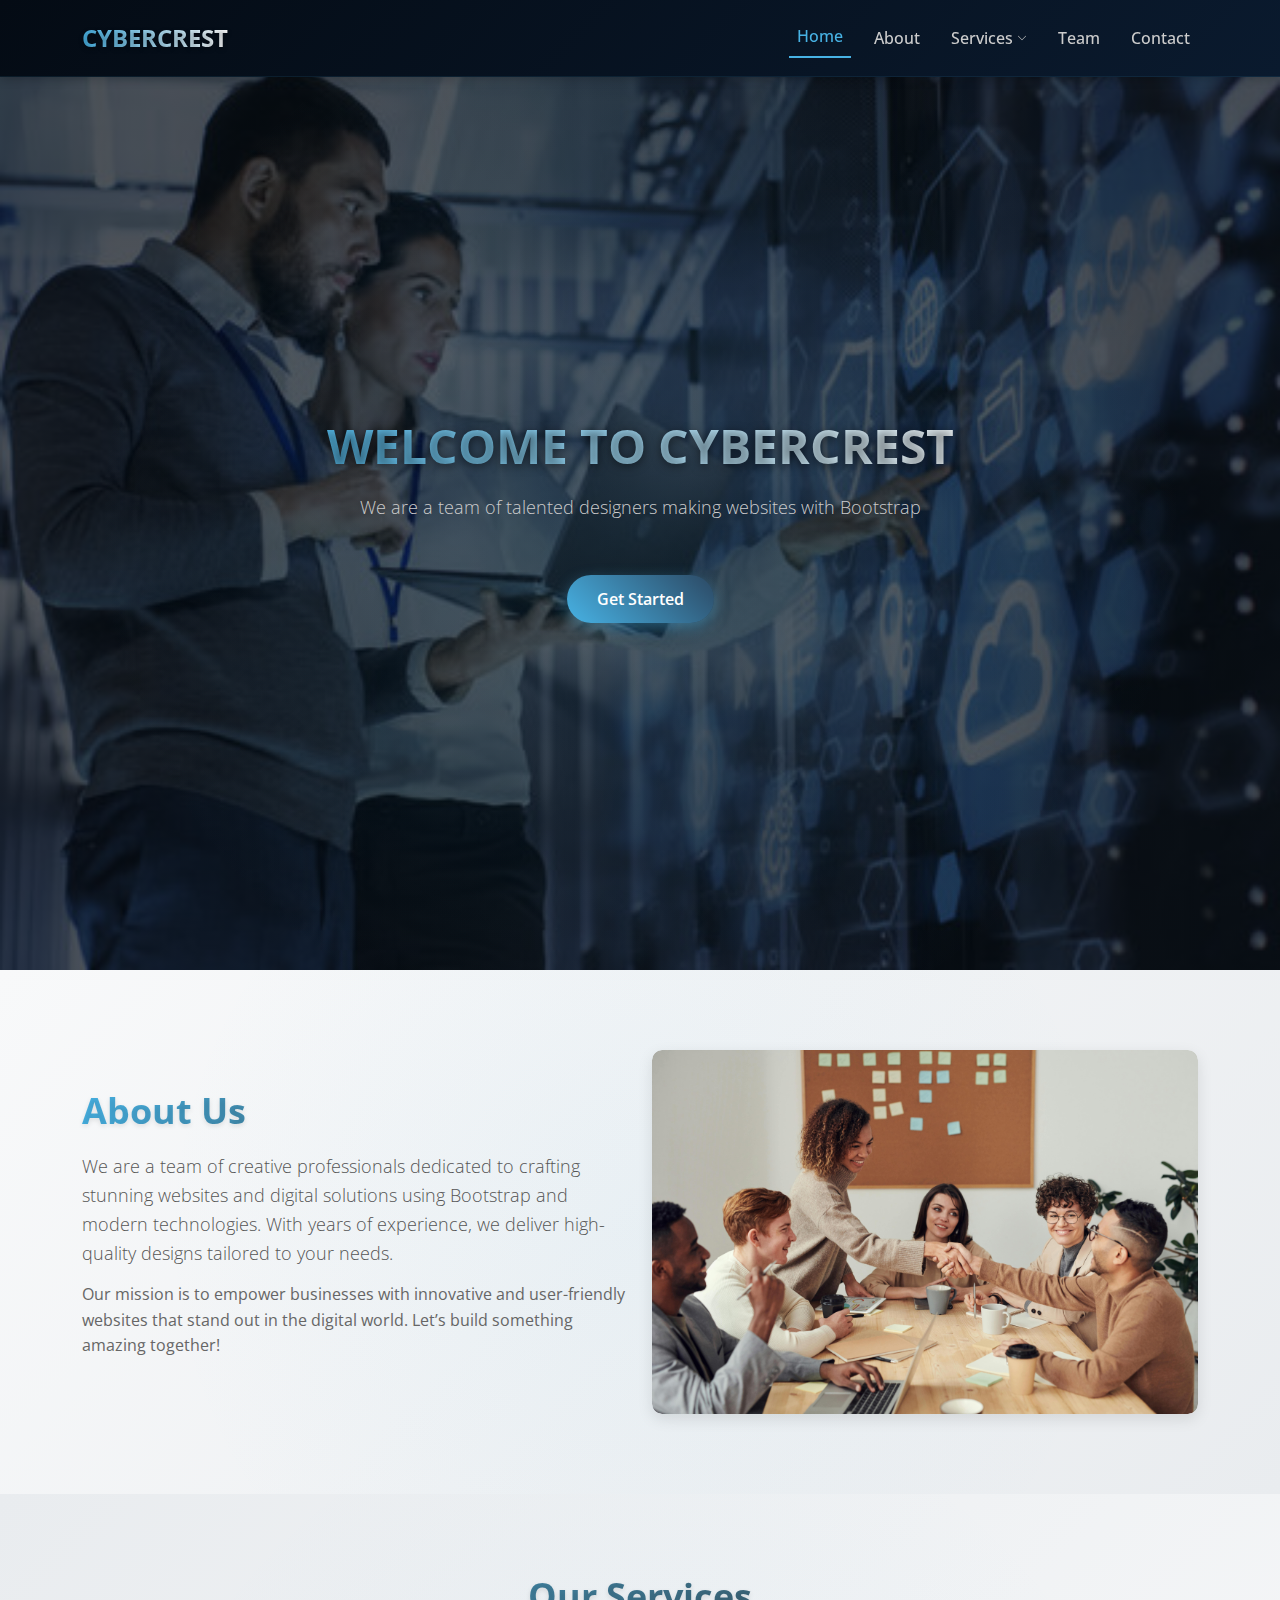
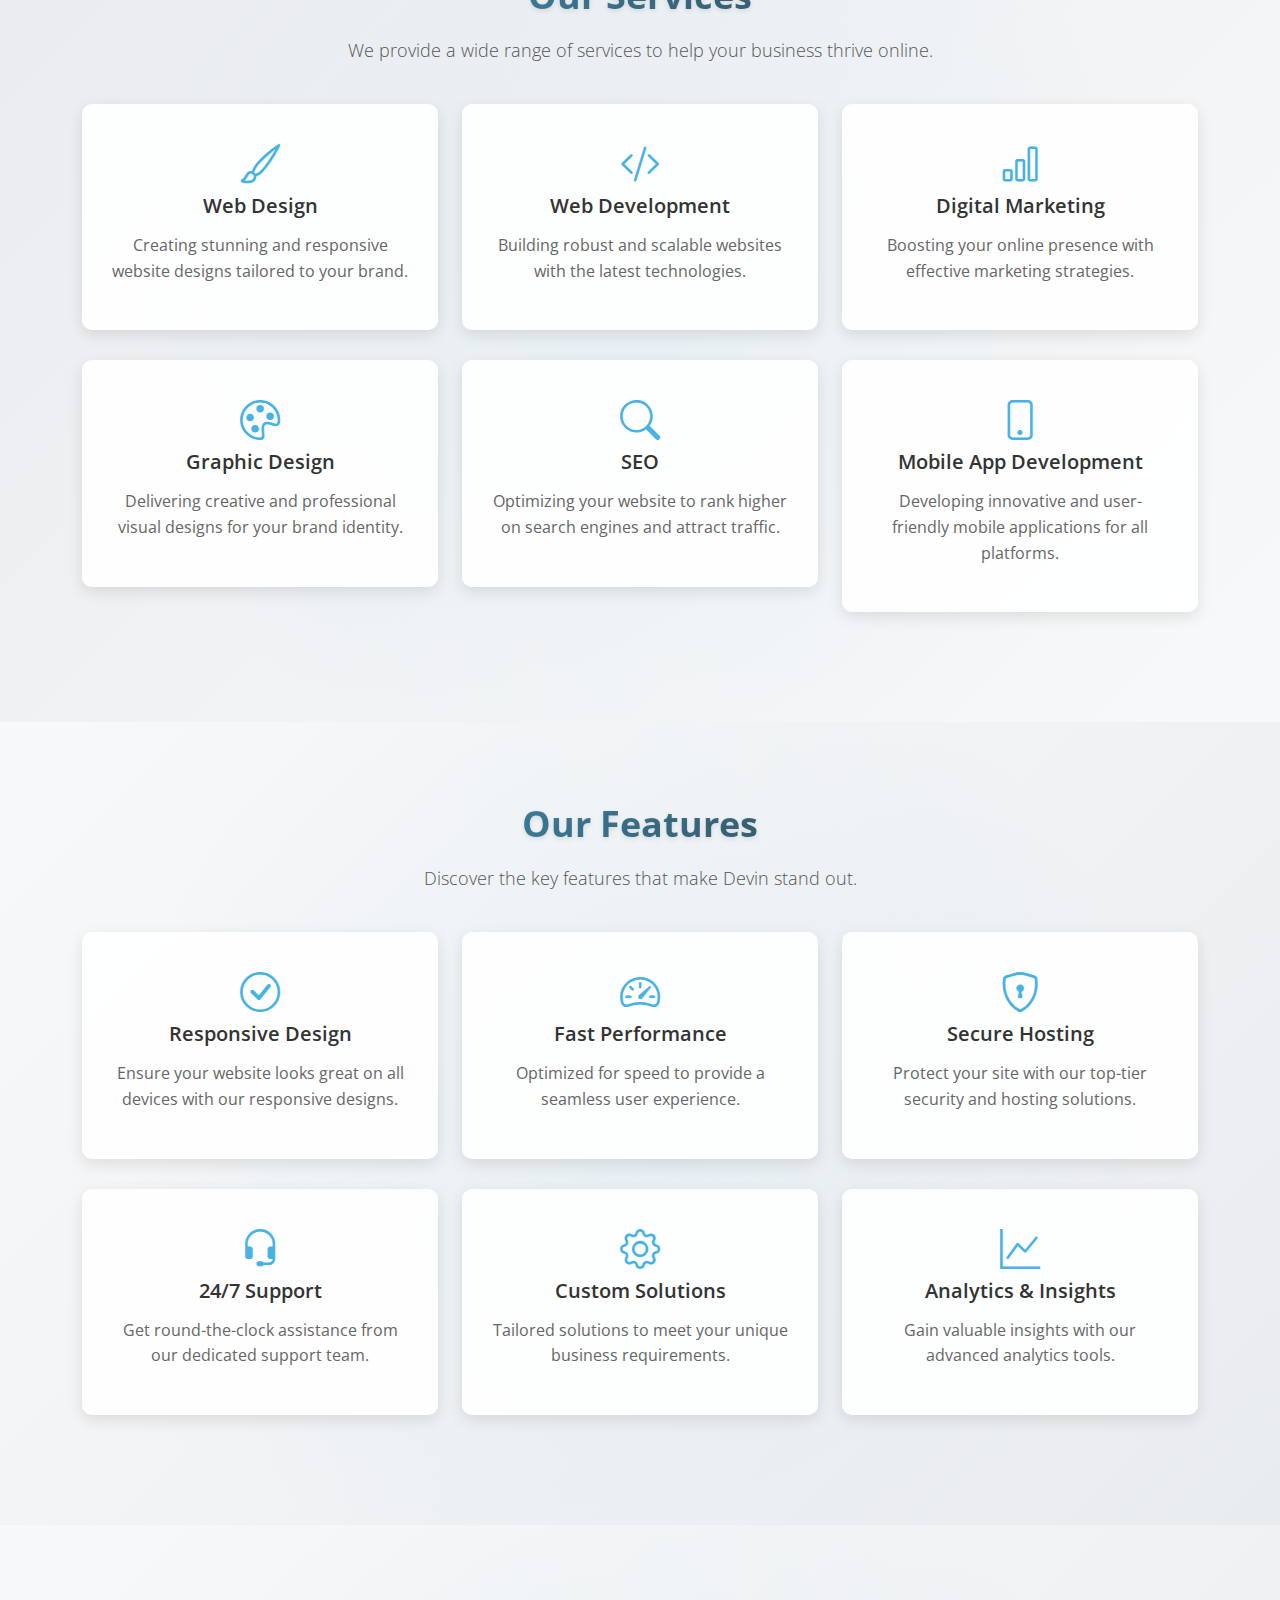
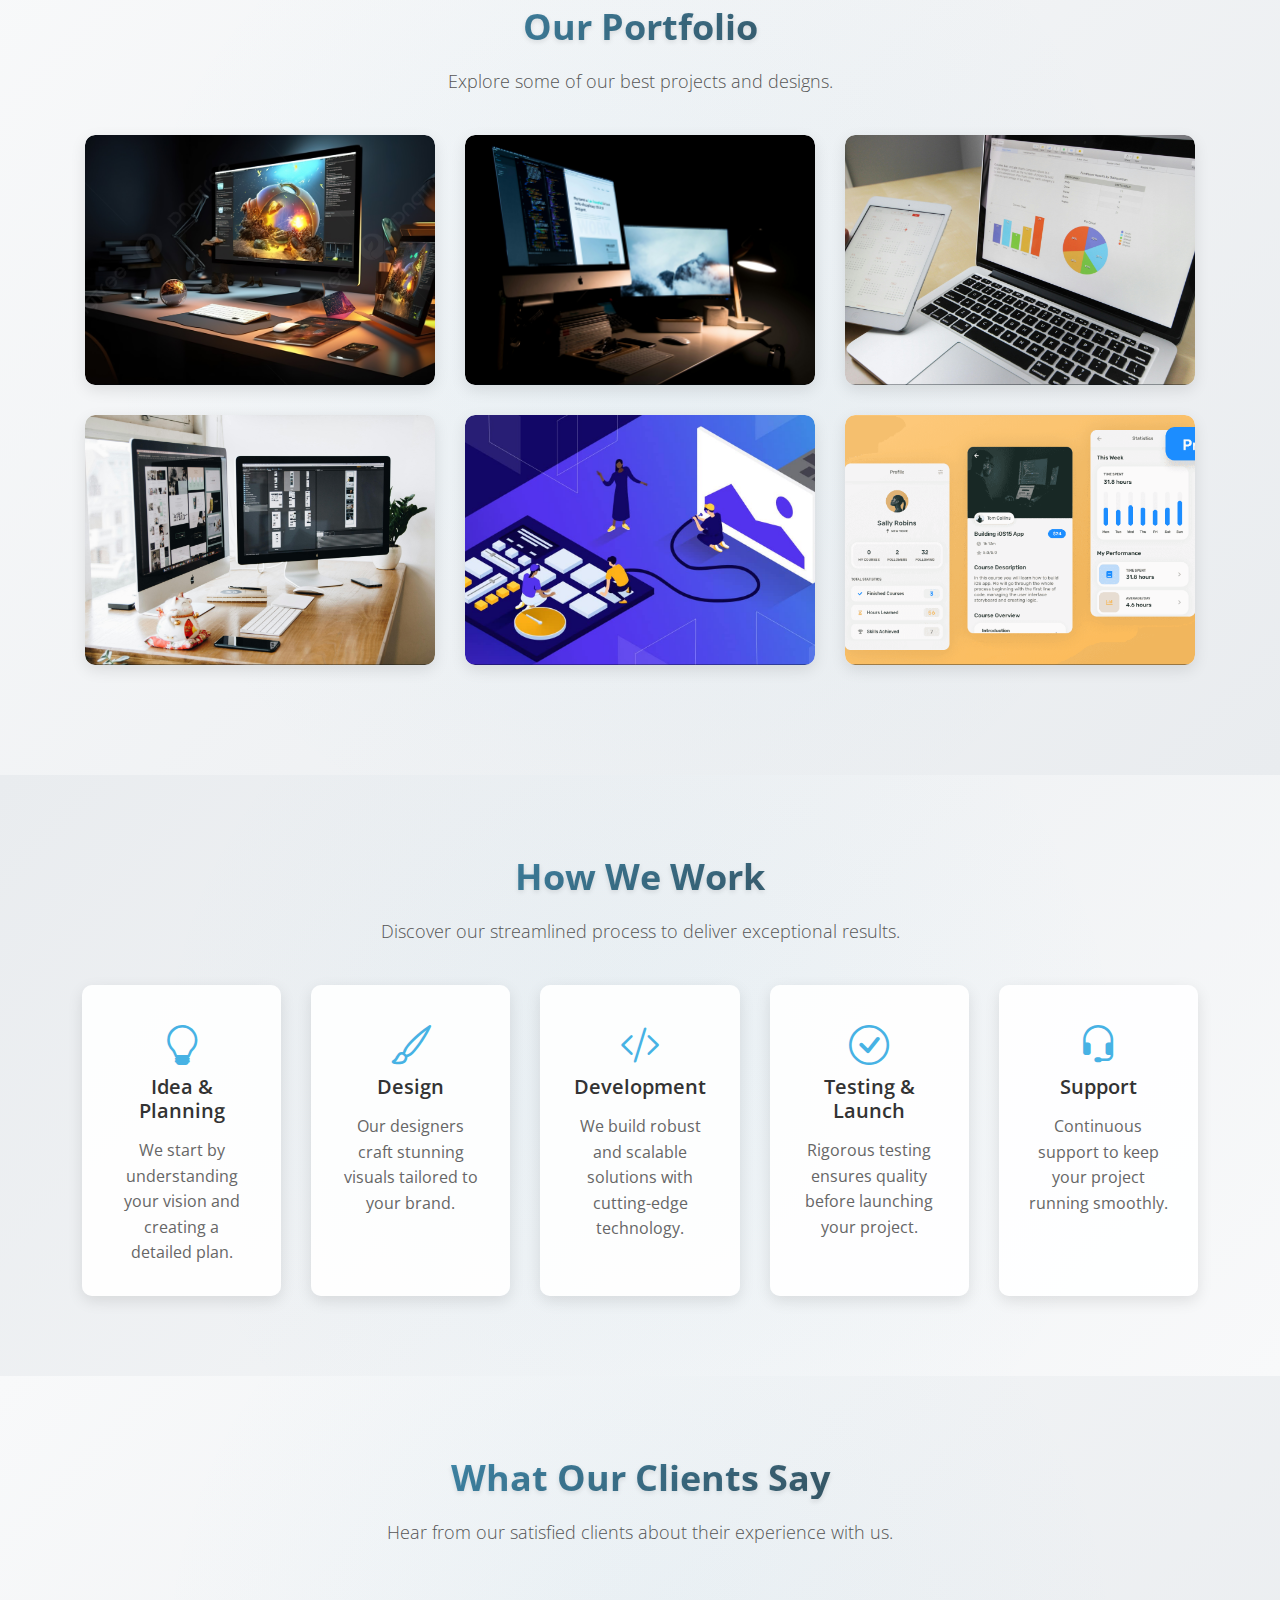
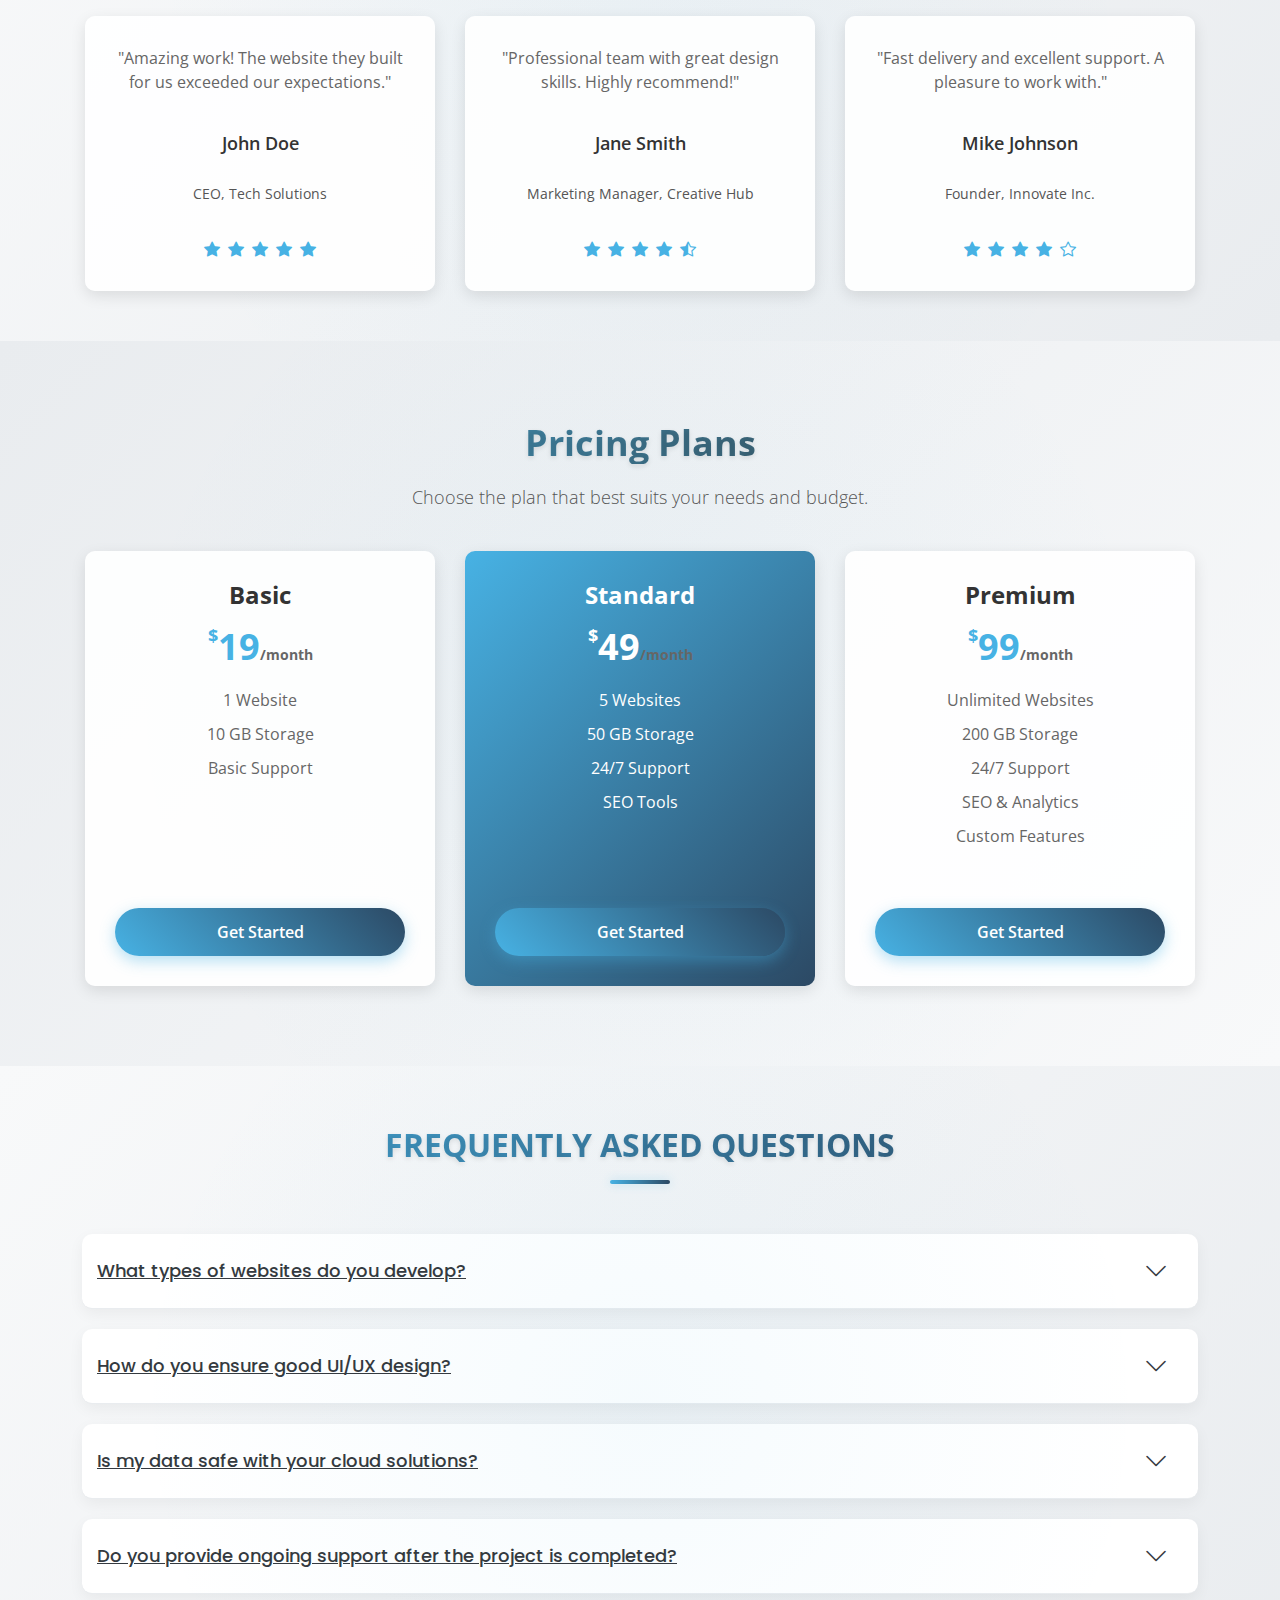
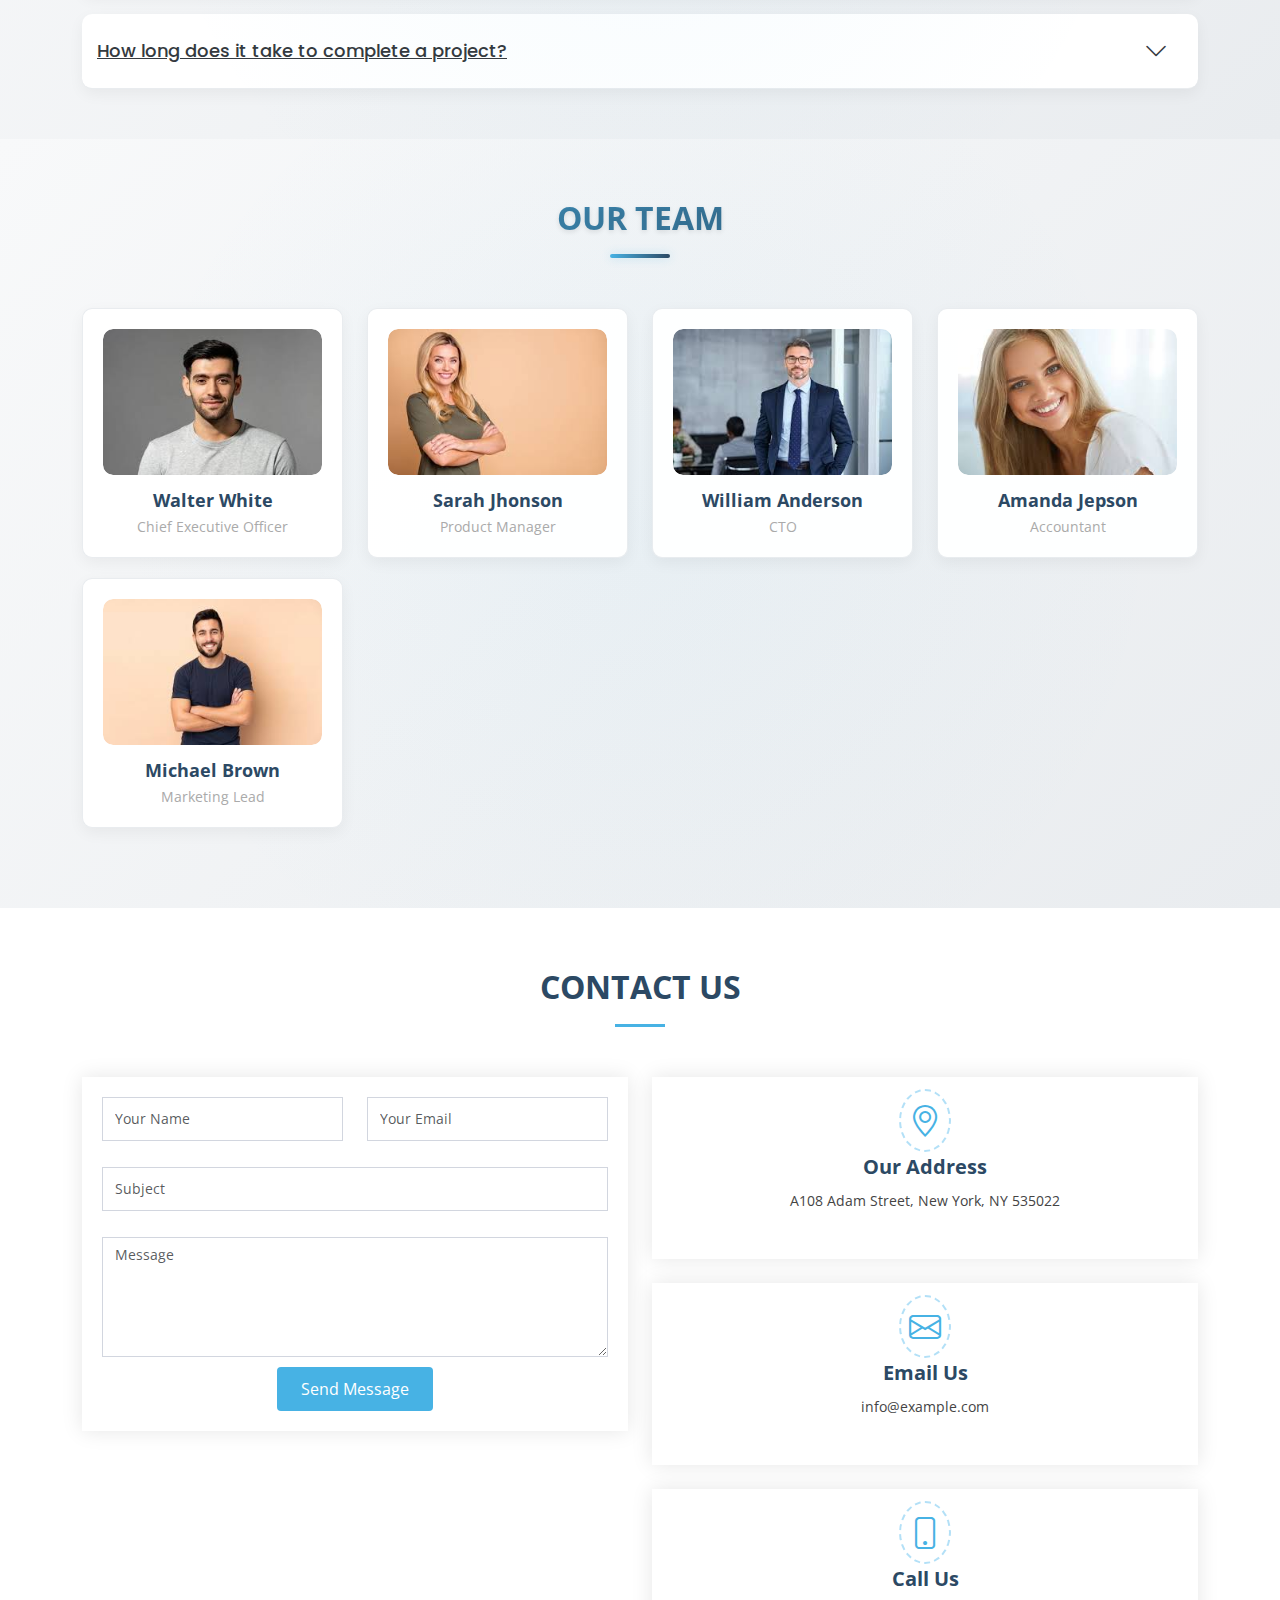
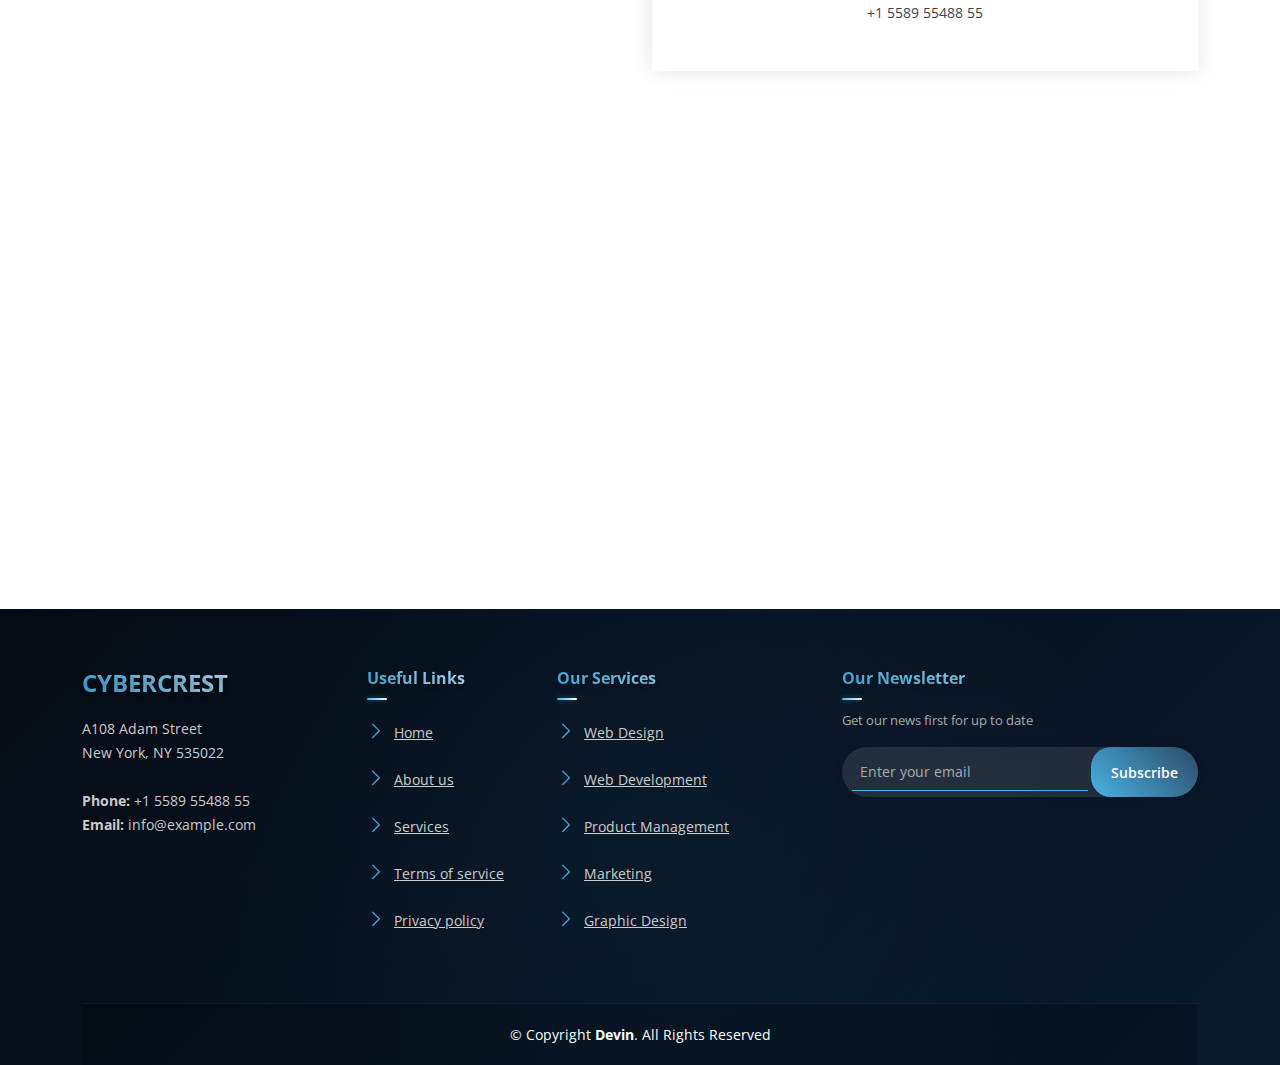
<file: index.html>
<!DOCTYPE html>
<html lang="en">
  <head>
    <meta charset="UTF-8" />
    <meta name="viewport" content="width=device-width, initial-scale=1.0" />
    <title>CyberCrest</title>
    <link
      href="https://cdn.jsdelivr.net/npm/bootstrap@5.3.3/dist/css/bootstrap.min.css"
      rel="stylesheet"
    />
    <link
      href="https://cdnjs.cloudflare.com/ajax/libs/animate.css/4.1.1/animate.min.css"
      rel="stylesheet"
    />
    <link
      href="https://cdn.jsdelivr.net/npm/bootstrap-icons@1.10.5/font/bootstrap-icons.css"
      rel="stylesheet"
    />
    <link
      href="https://cdnjs.cloudflare.com/ajax/libs/font-awesome/6.5.1/css/all.min.css"
      rel="stylesheet"
    />
    <link href="https://unpkg.com/aos@2.3.1/dist/aos.css" rel="stylesheet" />

    <link rel="stylesheet" href="style.css" />
  </head>

  <body>
    <header>
      <!-- navbar -->
      <nav class="navbar navbar-expand-lg navbar-dark fixed-top">
        <div class="container">
          <a class="navbar-brand" href="#">CyberCrest</a>
          <button
            class="navbar-toggler"
            type="button"
            data-bs-toggle="collapse"
            data-bs-target="#navbarNav"
            aria-controls="navbarNav"
            aria-expanded="false"
            aria-label="Toggle navigation"
          >
            <span class="navbar-toggler-icon"></span>
          </button>
          <div class="collapse navbar-collapse" id="navbarNav">
            <ul class="navbar-nav ms-auto">
              <li class="nav-item">
                <a class="nav-link active" href="index.html">Home</a>
              </li>
              <li class="nav-item">
                <a class="nav-link" href="about.html">About</a>
              </li>
              <li class="nav-item dropdown">
                <a
                  class="nav-link dropdown-toggle"
                  href="#services"
                  id="navbarDropdown"
                  role="button"
                  data-bs-toggle="dropdown"
                  aria-expanded="false"
                >
                  Services <i class="bi bi-chevron-down ms-1"></i>
                </a>
                <ul class="dropdown-menu" aria-labelledby="navbarDropdown">
                  <li>
                    <a class="dropdown-item" href="web_design.html"
                      >Web Design</a
                    >
                  </li>
                  <li>
                    <a class="dropdown-item" href="web_development.html"
                      >Web Development</a
                    >
                  </li>
                  <li>
                    <a class="dropdown-item" href="product_management.html"
                      >Product Management</a
                    >
                  </li>
                  <li>
                    <a class="dropdown-item" href="marketing.html">Marketing</a>
                  </li>
                  <li>
                    <a class="dropdown-item" href="graphic_design.html"
                      >Graphic Design</a
                    >
                  </li>
                </ul>
              </li>
              <li class="nav-item">
                <a class="nav-link" href="team.html">Team</a>
              </li>
              <li class="nav-item">
                <a class="nav-link" href="contact.html">Contact</a>
              </li>
            </ul>
          </div>
        </div>
      </nav>
    </header>
    <main>
      <section id="hero" class="hero">
        <div class="container">
          <div class="row justify-content-center">
            <div class="col-lg-8 text-center">
              <h1>Welcome to CyberCrest</h1>
              <p class="lead">
                We are a team of talented designers making websites with
                Bootstrap
              </p>
              <a href="#about" class="btn btn-primary mt-4">Get Started</a>
            </div>
          </div>
        </div>
      </section>

      <!-- About -->
      <section id="about" class="about">
        <div class="container">
          <div class="row align-items-center">
            <div class="col-lg-6">
              <h2>About Us</h2>
              <p class="lead">
                We are a team of creative professionals dedicated to crafting
                stunning websites and digital solutions using Bootstrap and
                modern technologies. With years of experience, we deliver
                high-quality designs tailored to your needs.
              </p>
              <p>
                Our mission is to empower businesses with innovative and
                user-friendly websites that stand out in the digital world.
                Let’s build something amazing together!
              </p>
            </div>
            <div class="col-lg-6">
              <div class="about-image">
                <img src="/about-4.jpg" alt="About Us" class="img-fluid" />
              </div>
            </div>
          </div>
        </div>
      </section>
      <!-- Services -->
      <section id="services" class="services">
        <div class="container">
          <div class="section-title text-center">
            <h2>Our Services</h2>
            <p class="lead">
              We provide a wide range of services to help your business thrive
              online.
            </p>
          </div>
          <div class="row">
            <div class="col-lg-4 col-md-6">
              <div class="service-item">
                <i class="bi bi-brush"></i>
                <h3>Web Design</h3>
                <p>
                  Creating stunning and responsive website designs tailored to
                  your brand.
                </p>
              </div>
            </div>
            <div class="col-lg-4 col-md-6">
              <div class="service-item">
                <i class="bi bi-code-slash"></i>
                <h3>Web Development</h3>
                <p>
                  Building robust and scalable websites with the latest
                  technologies.
                </p>
              </div>
            </div>
            <div class="col-lg-4 col-md-6">
              <div class="service-item">
                <i class="bi bi-bar-chart"></i>
                <h3>Digital Marketing</h3>
                <p>
                  Boosting your online presence with effective marketing
                  strategies.
                </p>
              </div>
            </div>
            <div class="col-lg-4 col-md-6">
              <div class="service-item">
                <i class="bi bi-palette"></i>
                <h3>Graphic Design</h3>
                <p>
                  Delivering creative and professional visual designs for your
                  brand identity.
                </p>
              </div>
            </div>
            <div class="col-lg-4 col-md-6">
              <div class="service-item">
                <i class="bi bi-search"></i>
                <h3>SEO</h3>
                <p>
                  Optimizing your website to rank higher on search engines and
                  attract traffic.
                </p>
              </div>
            </div>
            <div class="col-lg-4 col-md-6">
              <div class="service-item">
                <i class="bi bi-phone"></i>
                <h3>Mobile App Development</h3>
                <p>
                  Developing innovative and user-friendly mobile applications
                  for all platforms.
                </p>
              </div>
            </div>
          </div>
        </div>
      </section>

      <section id="features" class="features">
        <div class="container">
          <div class="section-title text-center">
            <h2>Our Features</h2>
            <p class="lead">
              Discover the key features that make Devin stand out.
            </p>
          </div>
          <div class="row">
            <div class="col-lg-4 col-md-6">
              <div class="feature-item">
                <i class="bi bi-check-circle"></i>
                <h3>Responsive Design</h3>
                <p>
                  Ensure your website looks great on all devices with our
                  responsive designs.
                </p>
              </div>
            </div>
            <div class="col-lg-4 col-md-6">
              <div class="feature-item">
                <i class="bi bi-speedometer2"></i>
                <h3>Fast Performance</h3>
                <p>
                  Optimized for speed to provide a seamless user experience.
                </p>
              </div>
            </div>
            <div class="col-lg-4 col-md-6">
              <div class="feature-item">
                <i class="bi bi-shield-lock"></i>
                <h3>Secure Hosting</h3>
                <p>
                  Protect your site with our top-tier security and hosting
                  solutions.
                </p>
              </div>
            </div>
            <div class="col-lg-4 col-md-6">
              <div class="feature-item">
                <i class="bi bi-headset"></i>
                <h3>24/7 Support</h3>
                <p>
                  Get round-the-clock assistance from our dedicated support
                  team.
                </p>
              </div>
            </div>
            <div class="col-lg-4 col-md-6">
              <div class="feature-item">
                <i class="bi bi-gear"></i>
                <h3>Custom Solutions</h3>
                <p>
                  Tailored solutions to meet your unique business requirements.
                </p>
              </div>
            </div>
            <div class="col-lg-4 col-md-6">
              <div class="feature-item">
                <i class="bi bi-graph-up"></i>
                <h3>Analytics & Insights</h3>
                <p>Gain valuable insights with our advanced analytics tools.</p>
              </div>
            </div>
          </div>
        </div>
      </section>
      <section id="portfolio" class="portfolio">
        <div class="container">
          <div class="section-title text-center">
            <h2>Our Portfolio</h2>
            <p class="lead">Explore some of our best projects and designs.</p>
          </div>
          <div class="row">
            <div class="col-lg-4 col-md-6">
              <div class="portfolio-item">
                <img src="/web-de.jpg" alt="Project 1" class="img-fluid" />
                <div class="portfolio-overlay">
                  <h4>Project One</h4>
                  <p>Web Design</p>
                </div>
              </div>
            </div>
            <div class="col-lg-4 col-md-6">
              <div class="portfolio-item">
                <img src="/web-lop.jpg" alt="Project 2" class="img-fluid" />
                <div class="portfolio-overlay">
                  <h4>Project Two</h4>
                  <p>Web Development</p>
                </div>
              </div>
            </div>
            <div class="col-lg-4 col-md-6">
              <div class="portfolio-item">
                <img src="/di-ma.jpg" alt="Project 3" class="img-fluid" />
                <div class="portfolio-overlay">
                  <h4>Project Three</h4>
                  <p>Digital Marketing</p>
                </div>
              </div>
            </div>
            <div class="col-lg-4 col-md-6">
              <div class="portfolio-item">
                <img src="/graphic.jpg" alt="Project 4" class="img-fluid" />
                <div class="portfolio-overlay">
                  <h4>Project Four</h4>
                  <p>Graphic Design</p>
                </div>
              </div>
            </div>
            <div class="col-lg-4 col-md-6">
              <div class="portfolio-item">
                <img src="/search.jpg" alt="Project 5" class="img-fluid" />
                <div class="portfolio-overlay">
                  <h4>Project Five</h4>
                  <p>SEO</p>
                </div>
              </div>
            </div>
            <div class="col-lg-4 col-md-6">
              <div class="portfolio-item">
                <img src="/mobileap.png" alt="Project 6" class="img-fluid" />
                <div class="portfolio-overlay">
                  <h4>Project Six</h4>
                  <p>Mobile App</p>
                </div>
              </div>
            </div>
          </div>
        </div>
      </section>

      <section id="how-we-work" class="how-we-work">
        <div class="container">
          <div class="section-title text-center">
            <h2>How We Work</h2>
            <p class="lead">
              Discover our streamlined process to deliver exceptional results.
            </p>
          </div>
          <div class="row">
            <div class="col-12">
              <div class="work-process">
                <div class="process-step">
                  <i class="bi bi-lightbulb"></i>
                  <h3>Idea & Planning</h3>
                  <p>
                    We start by understanding your vision and creating a
                    detailed plan.
                  </p>
                </div>
                <div class="process-step">
                  <i class="bi bi-brush"></i>
                  <h3>Design</h3>
                  <p>
                    Our designers craft stunning visuals tailored to your brand.
                  </p>
                </div>
                <div class="process-step">
                  <i class="bi bi-code-slash"></i>
                  <h3>Development</h3>
                  <p>
                    We build robust and scalable solutions with cutting-edge
                    technology.
                  </p>
                </div>
                <div class="process-step">
                  <i class="bi bi-check-circle"></i>
                  <h3>Testing & Launch</h3>
                  <p>
                    Rigorous testing ensures quality before launching your
                    project.
                  </p>
                </div>
                <div class="process-step">
                  <i class="bi bi-headset"></i>
                  <h3>Support</h3>
                  <p>
                    Continuous support to keep your project running smoothly.
                  </p>
                </div>
              </div>
            </div>
          </div>
        </div>
      </section>

      <section id="reviews" class="reviews">
        <div class="container">
          <div class="section-title text-center">
            <h2>What Our Clients Say</h2>
            <p class="lead">
              Hear from our satisfied clients about their experience with us.
            </p>
          </div>
          <div class="row">
            <div class="col-lg-4 col-md-6">
              <div class="review-item">
                <p class="review-text">
                  "Amazing work! The website they built for us exceeded our
                  expectations."
                </p>
                <h4>John Doe</h4>
                <p class="review-role">CEO, Tech Solutions</p>
                <div class="rating">
                  <i class="bi bi-star-fill"></i>
                  <i class="bi bi-star-fill"></i>
                  <i class="bi bi-star-fill"></i>
                  <i class="bi bi-star-fill"></i>
                  <i class="bi bi-star-fill"></i>
                </div>
              </div>
            </div>
            <div class="col-lg-4 col-md-6">
              <div class="review-item">
                <p class="review-text">
                  "Professional team with great design skills. Highly
                  recommend!"
                </p>
                <h4>Jane Smith</h4>
                <p class="review-role">Marketing Manager, Creative Hub</p>
                <div class="rating">
                  <i class="bi bi-star-fill"></i>
                  <i class="bi bi-star-fill"></i>
                  <i class="bi bi-star-fill"></i>
                  <i class="bi bi-star-fill"></i>
                  <i class="bi bi-star-half"></i>
                </div>
              </div>
            </div>
            <div class="col-lg-4 col-md-6">
              <div class="review-item">
                <p class="review-text">
                  "Fast delivery and excellent support. A pleasure to work
                  with."
                </p>
                <h4>Mike Johnson</h4>
                <p class="review-role">Founder, Innovate Inc.</p>
                <div class="rating">
                  <i class="bi bi-star-fill"></i>
                  <i class="bi bi-star-fill"></i>
                  <i class="bi bi-star-fill"></i>
                  <i class="bi bi-star-fill"></i>
                  <i class="bi bi-star"></i>
                </div>
              </div>
            </div>
          </div>
        </div>
      </section>
      <section id="pricing" class="pricing">
        <div class="container">
          <div class="section-title text-center">
            <h2>Pricing Plans</h2>
            <p class="lead">
              Choose the plan that best suits your needs and budget.
            </p>
          </div>
          <div class="row">
            <div class="col-lg-4 col-md-6">
              <div class="pricing-item">
                <h3>Basic</h3>
                <h4><sup>$</sup>19<span>/month</span></h4>
                <ul>
                  <li>1 Website</li>
                  <li>10 GB Storage</li>
                  <li>Basic Support</li>
                </ul>
                <a href="#contact" class="btn btn-primary">Get Started</a>
              </div>
            </div>
            <div class="col-lg-4 col-md-6">
              <div class="pricing-item popular">
                <h3>Standard</h3>
                <h4><sup>$</sup>49<span>/month</span></h4>
                <ul>
                  <li>5 Websites</li>
                  <li>50 GB Storage</li>
                  <li>24/7 Support</li>
                  <li>SEO Tools</li>
                </ul>
                <a href="#contact" class="btn btn-primary">Get Started</a>
              </div>
            </div>
            <div class="col-lg-4 col-md-6">
              <div class="pricing-item">
                <h3>Premium</h3>
                <h4><sup>$</sup>99<span>/month</span></h4>
                <ul>
                  <li>Unlimited Websites</li>
                  <li>200 GB Storage</li>
                  <li>24/7 Support</li>
                  <li>SEO & Analytics</li>
                  <li>Custom Features</li>
                </ul>
                <a href="#contact" class="btn btn-primary">Get Started</a>
              </div>
            </div>
          </div>
        </div>
      </section>
      <section id="faq" class="faq">
        <div class="container">
          <div class="section-title">
            <h2>Frequently Asked Questions</h2>
          </div>
          <div class="faq-list">
            <ul>
              <li>
                <a data-bs-toggle="collapse" class="collapsed" href="#faq1"
                  >What types of websites do you develop?
                  <i class="bi bi-chevron-down icon-show"></i
                  ><i class="bi bi-chevron-up icon-close"></i
                ></a>
                <div id="faq1" class="collapse" data-bs-parent=".faq-list">
                  <p>
                    We build all kinds of websites — including business
                    websites, e-commerce platforms, portfolios, blogs, and
                    custom web applications — tailored to meet your goals and
                    audience needs.
                  </p>
                </div>
              </li>
              <li>
                <a data-bs-toggle="collapse" href="#faq2" class="collapsed"
                  >How do you ensure good UI/UX design?
                  <i class="bi bi-chevron-down icon-show"></i
                  ><i class="bi bi-chevron-up icon-close"></i
                ></a>
                <div id="faq2" class="collapse" data-bs-parent=".faq-list">
                  <p>
                    We follow a user-centered design approach. Our team
                    researches user behavior, creates wireframes, and designs
                    intuitive interfaces that are visually appealing and easy to
                    navigate.
                  </p>
                </div>
              </li>
              <li>
                <a data-bs-toggle="collapse" href="#faq3" class="collapsed"
                  >Is my data safe with your cloud solutions?
                  <i class="bi bi-chevron-down icon-show"></i
                  ><i class="bi bi-chevron-up icon-close"></i
                ></a>
                <div id="faq3" class="collapse" data-bs-parent=".faq-list">
                  <p>
                    Yes, absolutely. We use trusted cloud platforms with strong
                    encryption, regular backups, and multi-layered security to
                    ensure your data remains private, secure, and accessible.
                  </p>
                </div>
              </li>
              <li>
                <a data-bs-toggle="collapse" href="#faq4" class="collapsed"
                  >Do you provide ongoing support after the project is
                  completed? <i class="bi bi-chevron-down icon-show"></i
                  ><i class="bi bi-chevron-up icon-close"></i
                ></a>
                <div id="faq4" class="collapse" data-bs-parent=".faq-list">
                  <p>
                    Yes, we offer continuous support and maintenance plans to
                    keep your website running smoothly. We also provide 24/7
                    connectivity and technical assistance as needed.
                  </p>
                </div>
              </li>
              <li>
                <a data-bs-toggle="collapse" href="#faq5" class="collapsed"
                  >How long does it take to complete a project?
                  <i class="bi bi-chevron-down icon-show"></i
                  ><i class="bi bi-chevron-up icon-close"></i
                ></a>
                <div id="faq5" class="collapse" data-bs-parent=".faq-list">
                  <p>
                    Project timelines vary depending on the complexity and
                    features. A basic website may take 1–2 weeks, while larger
                    or custom projects may take 3–6 weeks or more. We’ll give
                    you a clear timeline after our initial consultation.
                  </p>
                </div>
              </li>
            </ul>
          </div>
        </div>
      </section>

      <section id="team" class="team">
        <div class="container">
          <div class="section-title">
            <h2>Our Team</h2>
          </div>
          <div class="row">
            <div class="col-lg-3 col-md-6 d-flex align-items-stretch">
              <div class="member">
                <div class="member-img">
                  <img src="/ceo.jpg" class="img-fluid" alt="Team Member 1" />
                  <div class="social">
                    <a href=""><i class="bi bi-twitter"></i></a>
                    <a href=""><i class="bi bi-facebook"></i></a>
                    <a href=""><i class="bi bi-instagram"></i></a>
                    <a href=""><i class="bi bi-linkedin"></i></a>
                  </div>
                </div>
                <div class="member-info">
                  <h4>Walter White</h4>
                  <span>Chief Executive Officer</span>
                </div>
              </div>
            </div>
            <div class="col-lg-3 col-md-6 d-flex align-items-stretch">
              <div class="member">
                <div class="member-img">
                  <img
                    src="/product manager.jpg"
                    class="img-fluid"
                    alt="Team Member 2"
                  />
                  <div class="social">
                    <a href=""><i class="bi bi-twitter"></i></a>
                    <a href=""><i class="bi bi-facebook"></i></a>
                    <a href=""><i class="bi bi-instagram"></i></a>
                    <a href=""><i class="bi bi-linkedin"></i></a>
                  </div>
                </div>
                <div class="member-info">
                  <h4>Sarah Jhonson</h4>
                  <span>Product Manager</span>
                </div>
              </div>
            </div>
            <div class="col-lg-3 col-md-6 d-flex align-items-stretch">
              <div class="member">
                <div class="member-img">
                  <img src="/cto.jpg" class="img-fluid" alt="Team Member 3" />
                  <div class="social">
                    <a href=""><i class="bi bi-twitter"></i></a>
                    <a href=""><i class="bi bi-facebook"></i></a>
                    <a href=""><i class="bi bi-instagram"></i></a>
                    <a href=""><i class="bi bi-linkedin"></i></a>
                  </div>
                </div>
                <div class="member-info">
                  <h4>William Anderson</h4>
                  <span>CTO</span>
                </div>
              </div>
            </div>
            <div class="col-lg-3 col-md-6 d-flex align-items-stretch">
              <div class="member">
                <div class="member-img">
                  <img
                    src="/acountant.jpg"
                    class="img-fluid"
                    alt="Team Member 4"
                  />
                  <div class="social">
                    <a href=""><i class="bi bi-twitter"></i></a>
                    <a href=""><i class="bi bi-facebook"></i></a>
                    <a href=""><i class="bi bi-instagram"></i></a>
                    <a href=""><i class="bi bi-linkedin"></i></a>
                  </div>
                </div>
                <div class="member-info">
                  <h4>Amanda Jepson</h4>
                  <span>Accountant</span>
                </div>
              </div>
            </div>
            <div class="col-lg-3 col-md-6 d-flex align-items-stretch">
              <div class="member">
                <div class="member-img">
                  <img
                    src="/marketing.jpg"
                    class="img-fluid"
                    alt="Team Member 5"
                  />
                  <div class="social">
                    <a href=""><i class="bi bi-twitter"></i></a>
                    <a href=""><i class="bi bi-facebook"></i></a>
                    <a href=""><i class="bi bi-instagram"></i></a>
                    <a href=""><i class="bi bi-linkedin"></i></a>
                  </div>
                </div>
                <div class="member-info">
                  <h4>Michael Brown</h4>
                  <span>Marketing Lead</span>
                </div>
              </div>
            </div>
          </div>
        </div>
      </section>

      <section id="contact" class="contact">
        <div class="container">
          <div class="section-title">
            <h2>Contact Us</h2>
          </div>
          <div class="row">
            <div class="col-lg-6">
              <div class="form">
                <form
                  action="#"
                  method="post"
                  role="form"
                  class="php-email-form"
                  id="contactForm"
                >
                  <div class="row">
                    <div class="col-md-6 form-group">
                      <input
                        type="text"
                        name="name"
                        class="form-control"
                        id="name"
                        placeholder="Your Name"
                        required
                      />
                    </div>
                    <div class="col-md-6 form-group mt-3 mt-md-0">
                      <input
                        type="email"
                        class="form-control"
                        name="email"
                        id="email"
                        placeholder="Your Email"
                        required
                      />
                    </div>
                  </div>
                  <div class="form-group mt-3">
                    <input
                      type="text"
                      class="form-control"
                      name="subject"
                      id="subject"
                      placeholder="Subject"
                      required
                    />
                  </div>
                  <div class="form-group mt-3">
                    <textarea
                      class="form-control"
                      name="message"
                      rows="5"
                      placeholder="Message"
                      required
                    ></textarea>
                  </div>

                  <div class="text-center">
                    <button type="submit">Send Message</button>
                  </div>
                </form>
              </div>
            </div>
            <div class="col-lg-6">
              <div class="info-box mb-4">
                <i class="bi bi-geo-alt"></i>
                <h3>Our Address</h3>
                <p>A108 Adam Street, New York, NY 535022</p>
              </div>
              <div class="info-box mb-4">
                <i class="bi bi-envelope"></i>
                <h3>Email Us</h3>
                <p>info@example.com</p>
              </div>
              <div class="info-box mb-4">
                <i class="bi bi-phone"></i>
                <h3>Call Us</h3>
                <p>+1 5589 55488 55</p>
              </div>
            </div>
          </div>
          <div class="row mt-5">
            <div class="col-lg-12">
              <div class="map">
                <iframe
                  src="https://www.google.com/maps/embed?pb=!1m18!1m12!1m3!1d3023.788510369605!2d-74.0060156845927!3d40.71277519776785!2m3!1f0!2f0!3f0!3m2!1i1024!2i768!4f13.1!3m3!1m2!1s0x89c25a27e9f6f9a7%3A0x62e1a9c91d31c4e9!2sNew%20York%2C%20NY%2C%20USA!5e0!3m2!1sen!2sin!4v1624567890123!5m2!1sen!2sin"
                  width="100%"
                  height="380"
                  frameborder="0"
                  style="border: 0"
                  allowfullscreen=""
                  loading="lazy"
                ></iframe>
              </div>
            </div>
          </div>
        </div>
      </section>
    </main>
    <footer id="footer">
      <div class="footer-top">
        <div class="container">
          <div class="row">
            <div class="col-lg-3 col-md-6">
              <div class="footer-info">
                <h3>CyberCrest</h3>
                <p>
                  A108 Adam Street <br />
                  New York, NY 535022<br /><br />
                  <strong>Phone:</strong> +1 5589 55488 55<br />
                  <strong>Email:</strong> info@example.com<br />
                </p>
              </div>
            </div>
            <div class="col-lg-2 col-md-6">
              <div class="footer-links">
                <h4>Useful Links</h4>
                <ul>
                  <li>
                    <i class="bi bi-chevron-right"></i>
                    <a href="index.html">Home</a>
                  </li>
                  <li>
                    <i class="bi bi-chevron-right"></i>
                    <a href="about.html">About us</a>
                  </li>
                  <li>
                    <i class="bi bi-chevron-right"></i>
                    <a href="services.html">Services</a>
                  </li>
                  <li>
                    <i class="bi bi-chevron-right"></i>
                    <a href="#">Terms of service</a>
                  </li>
                  <li>
                    <i class="bi bi-chevron-right"></i>
                    <a href="#">Privacy policy</a>
                  </li>
                </ul>
              </div>
            </div>
            <div class="col-lg-3 col-md-6">
              <div class="footer-links">
                <h4>Our Services</h4>
                <ul>
                  <li>
                    <i class="bi bi-chevron-right"></i>
                    <a href="web_design.html">Web Design</a>
                  </li>
                  <li>
                    <i class="bi bi-chevron-right"></i>
                    <a href="web_development.html">Web Development</a>
                  </li>
                  <li>
                    <i class="bi bi-chevron-right"></i>
                    <a href="product_management.html">Product Management</a>
                  </li>
                  <li>
                    <i class="bi bi-chevron-right"></i>
                    <a href="marketing.html">Marketing</a>
                  </li>
                  <li>
                    <i class="bi bi-chevron-right"></i>
                    <a href="graphic_design.html">Graphic Design</a>
                  </li>
                </ul>
              </div>
            </div>
            <div class="col-lg-4 col-md-6">
              <div class="footer-newsletter">
                <h4>Our Newsletter</h4>
                <p>Get our news first for up to date</p>
                <form action="" method="post">
                  <input
                    type="email"
                    name="email"
                    placeholder="Enter your email"
                  /><input type="submit" value="Subscribe" />
                </form>
              </div>
            </div>
          </div>
        </div>
      </div>
      <div class="container">
        <div class="copyright">
          &copy; Copyright <strong><span>Devin</span></strong
          >. All Rights Reserved
        </div>
      </div>
    </footer>

    <script src="https://cdn.jsdelivr.net/npm/bootstrap@5.3.3/dist/js/bootstrap.bundle.min.js"></script>
    <script src="https://unpkg.com/aos@2.3.1/dist/aos.js"></script>
  </body>
</html>
</file>
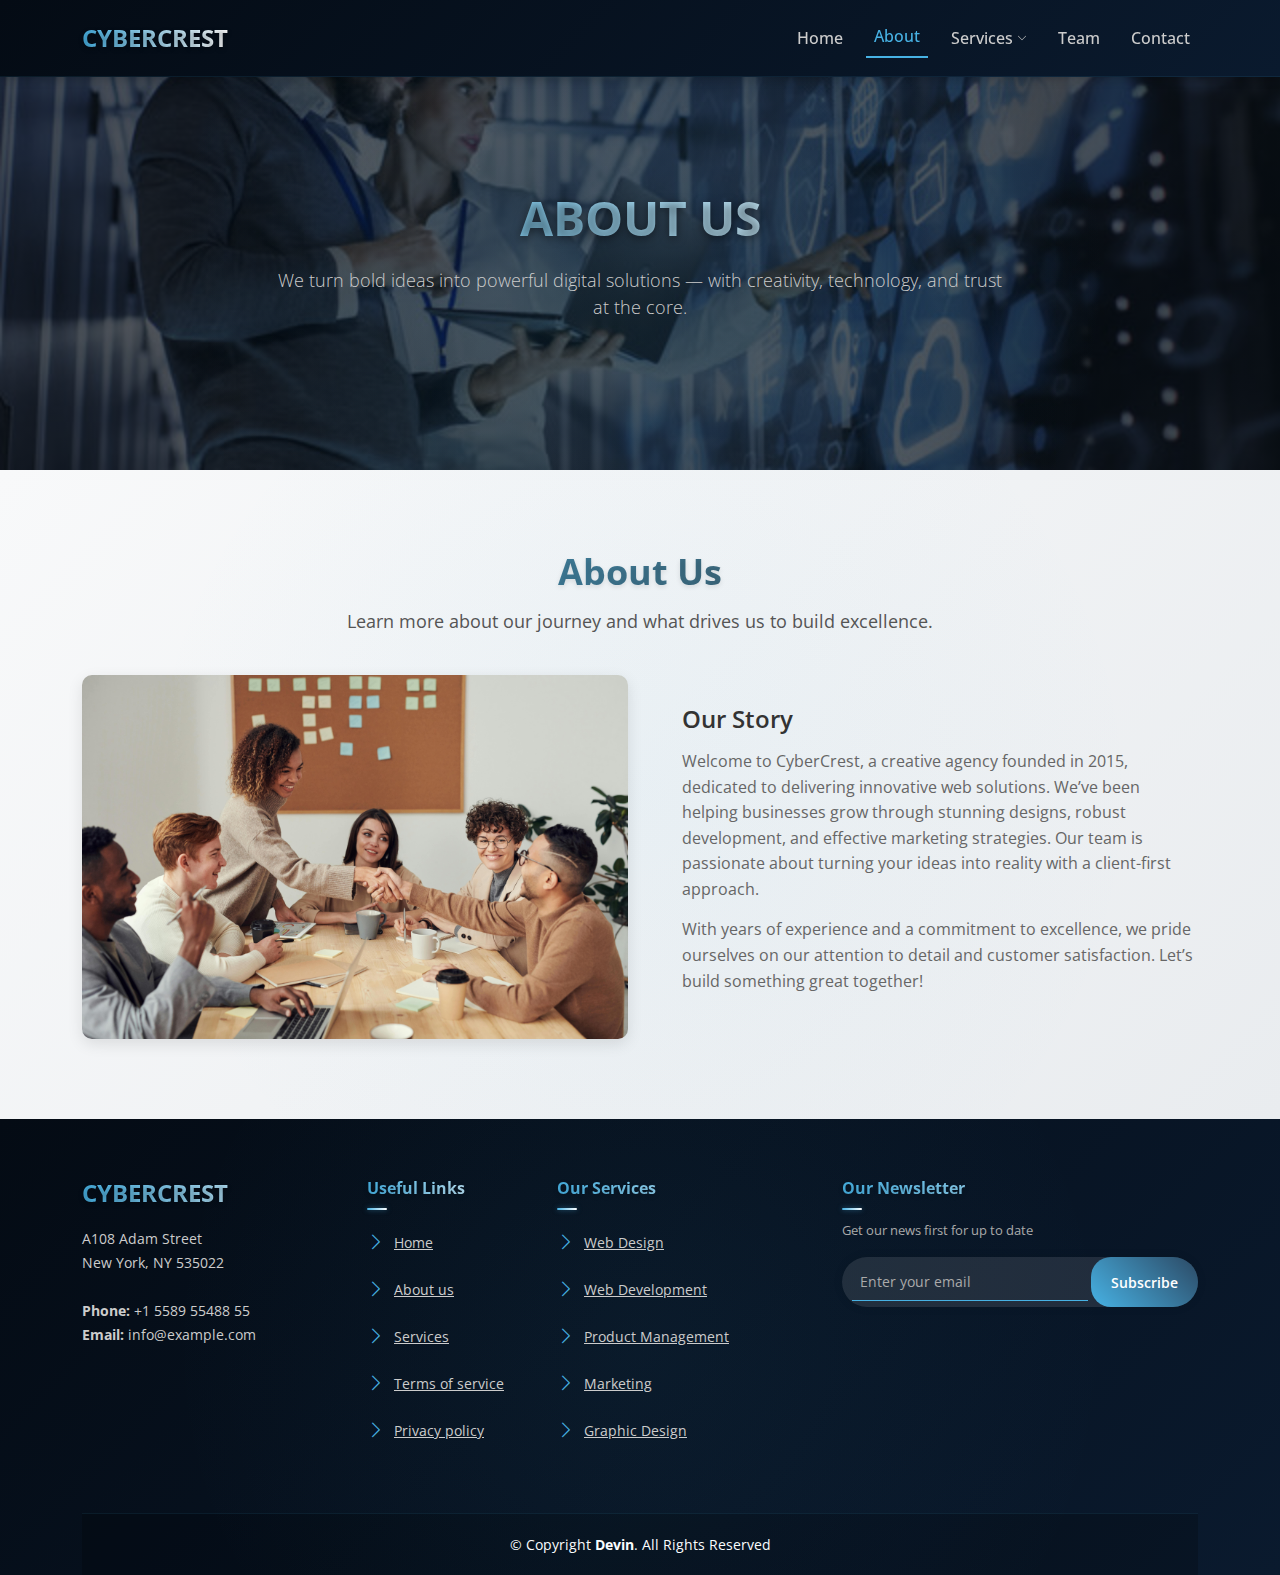
<file: about.html>
<!DOCTYPE html>
<html lang="en">
  <head>
    <meta charset="UTF-8" />
    <meta name="viewport" content="width=device-width, initial-scale=1.0" />
    <title>About US</title>
    <link
      href="https://cdn.jsdelivr.net/npm/bootstrap@5.3.3/dist/css/bootstrap.min.css"
      rel="stylesheet"
    />
    <link
      href="https://cdnjs.cloudflare.com/ajax/libs/animate.css/4.1.1/animate.min.css"
      rel="stylesheet"
    />
    <link
      href="https://cdn.jsdelivr.net/npm/bootstrap-icons@1.10.5/font/bootstrap-icons.css"
      rel="stylesheet"
    />
    <link
      href="https://cdnjs.cloudflare.com/ajax/libs/font-awesome/6.5.1/css/all.min.css"
      rel="stylesheet"
    />
    <link href="https://unpkg.com/aos@2.3.1/dist/aos.css" rel="stylesheet" />

    <link rel="stylesheet" href="style2.css" />
  </head>

<body>
  <header>
    <!-- navbar -->
    <nav class="navbar navbar-expand-lg navbar-dark fixed-top">
      <div class="container">
        <a class="navbar-brand" href="#">CyberCrest</a>
        <button
          class="navbar-toggler"
          type="button"
          data-bs-toggle="collapse"
          data-bs-target="#navbarNav"
          aria-controls="navbarNav"
          aria-expanded="false"
          aria-label="Toggle navigation"
        >
          <span class="navbar-toggler-icon"></span>
        </button>
        <div class="collapse navbar-collapse" id="navbarNav">
          <ul class="navbar-nav ms-auto">
            <li class="nav-item">
              <a class="nav-link" href="index.html">Home</a>
            </li>
            <li class="nav-item">
              <a class="nav-link active" href="about.html">About</a>
            </li>
            <li class="nav-item dropdown">
              <a
                class="nav-link dropdown-toggle"
                href="#services"
                id="navbarDropdown"
                role="button"
                data-bs-toggle="dropdown"
                aria-expanded="false"
              >
                Services <i class="bi bi-chevron-down ms-1"></i>
              </a>
              <ul class="dropdown-menu" aria-labelledby="navbarDropdown">
                <li><a class="dropdown-item" href="web_design.html">Web Design</a></li>
                <li><a class="dropdown-item" href="web_development.html">Web Development</a></li>
                <li>
                  <a class="dropdown-item" href="product_management.html">Product Management</a>
                </li>
                <li><a class="dropdown-item" href="marketing.html">Marketing</a></li>
                <li><a class="dropdown-item" href="graphic_design.html">Graphic Design</a></li>
              </ul>
            </li>
            <li class="nav-item">
              <a class="nav-link" href="team.html">Team</a>
            </li>
            <li class="nav-item">
              <a class="nav-link" href="contact.html">Contact</a>
            </li>
          </ul>
        </div>
      </div>
    </nav>
  </header>

  <main>
    <!-- Hero Section -->
    <section id="hero" class="hero">
      <div class="container">
        <div class="row justify-content-center">
          <div class="col-lg-8 text-center">
            <h1>About Us</h1>
            <p class="lead">
              We turn bold ideas into powerful digital solutions — with creativity, technology, and trust at the core.
            </p>
          </div>
        </div>
      </div>
    </section>
    <section id="about" class="about">
      <div class="container">
        <div class="section-title">
          <h2>About Us</h2>
          <p>
            Learn more about our journey and what drives us to build excellence.
          </p>
        </div>
        <div class="row about-content">
          <div class="col-lg-6">
            <img src="/about-4.jpg" alt="About Us Image" />
          </div>
          <div class="col-lg-6 text">
            <h3>Our Story</h3>
            <p>
              Welcome to CyberCrest, a creative agency founded in 2015,
              dedicated to delivering innovative web solutions. We’ve been
              helping businesses grow through stunning designs, robust
              development, and effective marketing strategies. Our team is
              passionate about turning your ideas into reality with a
              client-first approach.
            </p>
            <p>
              With years of experience and a commitment to excellence, we pride
              ourselves on our attention to detail and customer satisfaction.
              Let’s build something great together!
            </p>
          </div>
        </div>
      </div>
    </section>
  </main>
      <footer id="footer">
      <div class="footer-top">
        <div class="container">
          <div class="row">
            <div class="col-lg-3 col-md-6">
              <div class="footer-info">
                <h3>CyberCrest</h3>
                <p>
                  A108 Adam Street <br />
                  New York, NY 535022<br /><br />
                  <strong>Phone:</strong> +1 5589 55488 55<br />
                  <strong>Email:</strong> info@example.com<br />
                </p>
              </div>
            </div>
            <div class="col-lg-2 col-md-6">
              <div class="footer-links">
                <h4>Useful Links</h4>
                <ul>
                  <li>
                    <i class="bi bi-chevron-right"></i>
                    <a href="index.html">Home</a>
                  </li>
                  <li>
                    <i class="bi bi-chevron-right"></i>
                    <a href="about.html">About us</a>
                  </li>
                  <li>
                    <i class="bi bi-chevron-right"></i>
                    <a href="services.html">Services</a>
                  </li>
                  <li>
                    <i class="bi bi-chevron-right"></i>
                    <a href="#">Terms of service</a>
                  </li>
                  <li>
                    <i class="bi bi-chevron-right"></i>
                    <a href="#">Privacy policy</a>
                  </li>
                </ul>
              </div>
            </div>
            <div class="col-lg-3 col-md-6">
              <div class="footer-links">
                <h4>Our Services</h4>
                <ul>
                  <li>
                    <i class="bi bi-chevron-right"></i>
                    <a href="web_design.html">Web Design</a>
                  </li>
                  <li>
                    <i class="bi bi-chevron-right"></i>
                    <a href="web_development.html">Web Development</a>
                  </li>
                  <li>
                    <i class="bi bi-chevron-right"></i>
                    <a href="product_management.html">Product Management</a>
                  </li>
                  <li>
                    <i class="bi bi-chevron-right"></i>
                    <a href="marketing.html">Marketing</a>
                  </li>
                  <li>
                    <i class="bi bi-chevron-right"></i>
                    <a href="graphic_design.html">Graphic Design</a>
                  </li>
                </ul>
              </div>
            </div>
            <div class="col-lg-4 col-md-6">
              <div class="footer-newsletter">
                <h4>Our Newsletter</h4>
                <p>Get our news first for up to date</p>
                <form action="" method="post">
                  <input
                    type="email"
                    name="email"
                    placeholder="Enter your email"
                  /><input type="submit" value="Subscribe" />
                </form>
                
              </div>
            </div>
          </div>
        </div>
      </div>
      <div class="container">
        <div class="copyright">
          &copy; Copyright <strong><span>Devin</span></strong
          >. All Rights Reserved
        </div>
      </div>
    </footer>
  <script src="https://cdn.jsdelivr.net/npm/bootstrap@5.3.3/dist/js/bootstrap.bundle.min.js"></script>
  <script src="https://unpkg.com/aos@2.3.1/dist/aos.js"></script>
</body>

</html>
</file>
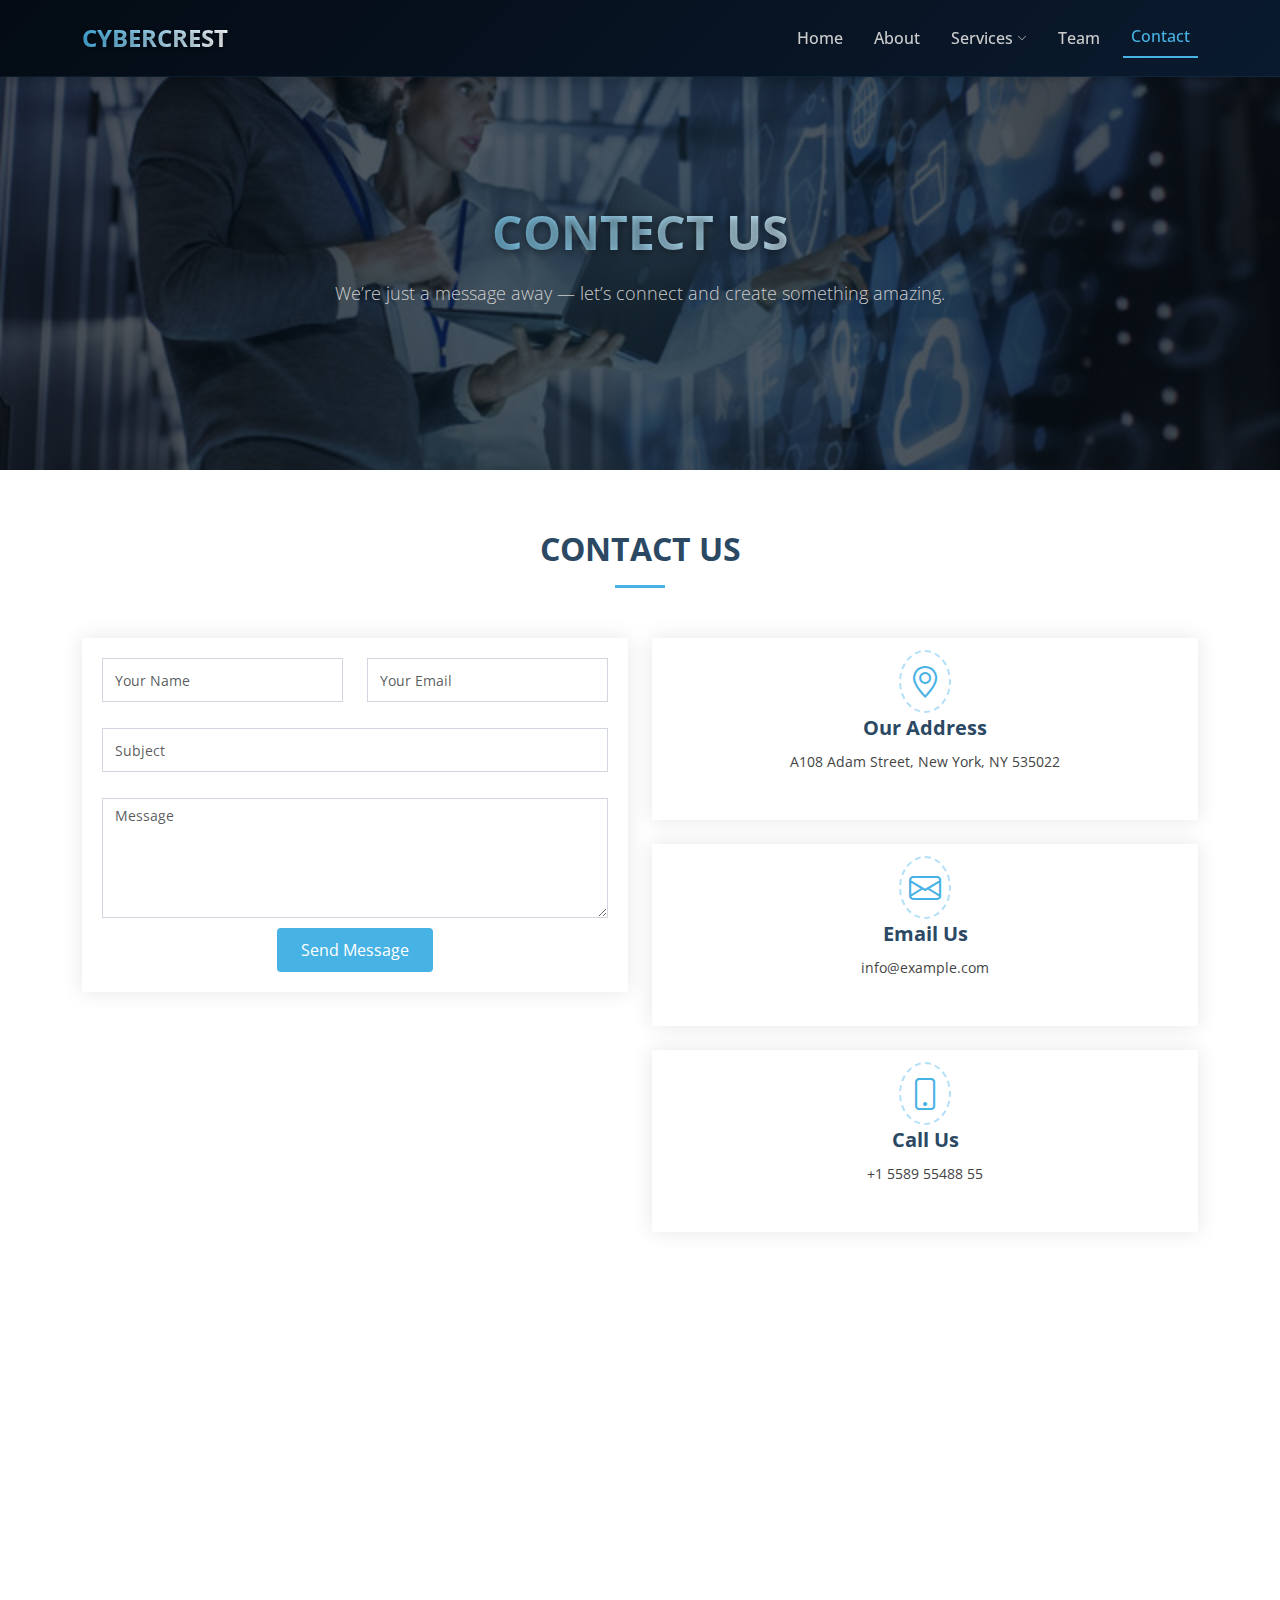
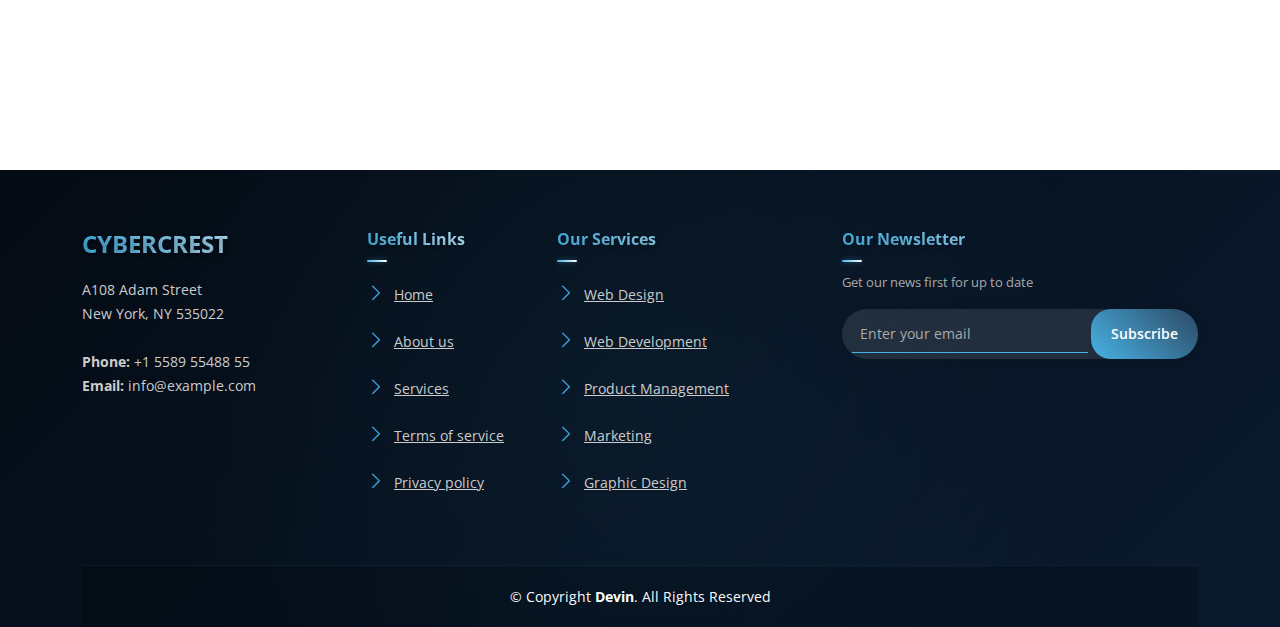
<file: contact.html>
<!DOCTYPE html>
<html lang="en">
  <head>
    <meta charset="UTF-8" />
    <meta name="viewport" content="width=device-width, initial-scale=1.0" />
    <title>CyberCrest</title>
    <link
      href="https://cdn.jsdelivr.net/npm/bootstrap@5.3.3/dist/css/bootstrap.min.css"
      rel="stylesheet"
    />
    <link
      href="https://cdnjs.cloudflare.com/ajax/libs/animate.css/4.1.1/animate.min.css"
      rel="stylesheet"
    />
    <link
      href="https://cdn.jsdelivr.net/npm/bootstrap-icons@1.10.5/font/bootstrap-icons.css"
      rel="stylesheet"
    />
    <link
      href="https://cdnjs.cloudflare.com/ajax/libs/font-awesome/6.5.1/css/all.min.css"
      rel="stylesheet"
    />
    <link href="https://unpkg.com/aos@2.3.1/dist/aos.css" rel="stylesheet" />

    <link rel="stylesheet" href="style3.css" />
  </head>

  <body>
    <header>
      <!-- navbar -->
      <nav class="navbar navbar-expand-lg navbar-dark fixed-top">
        <div class="container">
          <a class="navbar-brand" href="#">CyberCrest</a>
          <button
            class="navbar-toggler"
            type="button"
            data-bs-toggle="collapse"
            data-bs-target="#navbarNav"
            aria-controls="navbarNav"
            aria-expanded="false"
            aria-label="Toggle navigation"
          >
            <span class="navbar-toggler-icon"></span>
          </button>
          <div class="collapse navbar-collapse" id="navbarNav">
            <ul class="navbar-nav ms-auto">
              <li class="nav-item">
                <a class="nav-link" href="index.html">Home</a>
              </li>
              <li class="nav-item">
                <a class="nav-link" href="about.html">About</a>
              </li>
              <li class="nav-item dropdown">
                <a
                  class="nav-link dropdown-toggle"
                  href="#services"
                  id="navbarDropdown"
                  role="button"
                  data-bs-toggle="dropdown"
                  aria-expanded="false"
                >
                  Services <i class="bi bi-chevron-down ms-1"></i>
                </a>
                <ul class="dropdown-menu" aria-labelledby="navbarDropdown">
                  <li><a class="dropdown-item" href="web_design.html">Web Design</a></li>
                  <li><a class="dropdown-item" href="web_development.html">Web Development</a></li>
                  <li>
                    <a class="dropdown-item" href="product_management.html">Product Management</a>
                  </li>
                  <li><a class="dropdown-item" href="marketing.html">Marketing</a></li>
                  <li><a class="dropdown-item" href="graphic_design.html">Graphic Design</a></li>
                </ul>
              </li>
              <li class="nav-item">
                <a class="nav-link" href="team.html">Team</a>
              </li>
              <li class="nav-item">
                <a class="nav-link active" href="contact.html">Contact</a>
              </li>
            </ul>
          </div>
        </div>
      </nav>
    </header>


        <section id="hero" class="hero">
        <div class="container">
          <div class="row justify-content-center">
            <div class="col-lg-8 text-center">
              <h1>Contect US</h1>
              <p class="lead">
                We’re just a message away — let’s connect and create something amazing.
              </p>
            </div>
          </div>
        </div>
      </section>
        <section id="contact" class="contact">
        <div class="container">
          <div class="section-title">
            <h2>Contact Us</h2>
          </div>
          <div class="row">
            <div class="col-lg-6">
              <div class="form">
                <form
                  action="#"
                  method="post"
                  role="form"
                  class="php-email-form"
                  id="contactForm"
                >
                  <div class="row">
                    <div class="col-md-6 form-group">
                      <input
                        type="text"
                        name="name"
                        class="form-control"
                        id="name"
                        placeholder="Your Name"
                        required
                      />
                    </div>
                    <div class="col-md-6 form-group mt-3 mt-md-0">
                      <input
                        type="email"
                        class="form-control"
                        name="email"
                        id="email"
                        placeholder="Your Email"
                        required
                      />
                    </div>
                  </div>
                  <div class="form-group mt-3">
                    <input
                      type="text"
                      class="form-control"
                      name="subject"
                      id="subject"
                      placeholder="Subject"
                      required
                    />
                  </div>
                  <div class="form-group mt-3">
                    <textarea
                      class="form-control"
                      name="message"
                      rows="5"
                      placeholder="Message"
                      required
                    ></textarea>
                  </div>

                  <div class="text-center">
                    <button type="submit">Send Message</button>
                  </div>
                </form>
              </div>
            </div>
            <div class="col-lg-6">
              <div class="info-box mb-4">
                <i class="bi bi-geo-alt"></i>
                <h3>Our Address</h3>
                <p>A108 Adam Street, New York, NY 535022</p>
              </div>
              <div class="info-box mb-4">
                <i class="bi bi-envelope"></i>
                <h3>Email Us</h3>
                <p>info@example.com</p>
              </div>
              <div class="info-box mb-4">
                <i class="bi bi-phone"></i>
                <h3>Call Us</h3>
                <p>+1 5589 55488 55</p>
              </div>
            </div>
          </div>
          <div class="row mt-5">
            <div class="col-lg-12">
              <div class="map">
                <iframe
                  src="https://www.google.com/maps/embed?pb=!1m18!1m12!1m3!1d3023.788510369605!2d-74.0060156845927!3d40.71277519776785!2m3!1f0!2f0!3f0!3m2!1i1024!2i768!4f13.1!3m3!1m2!1s0x89c25a27e9f6f9a7%3A0x62e1a9c91d31c4e9!2sNew%20York%2C%20NY%2C%20USA!5e0!3m2!1sen!2sin!4v1624567890123!5m2!1sen!2sin"
                  width="100%"
                  height="380"
                  frameborder="0"
                  style="border: 0"
                  allowfullscreen=""
                  loading="lazy"
                ></iframe>
              </div>
            </div>
          </div>
        </div>
      </section>
    </body>

        <footer id="footer">
      <div class="footer-top">
        <div class="container">
          <div class="row">
            <div class="col-lg-3 col-md-6">
              <div class="footer-info">
                <h3>CyberCrest</h3>
                <p>
                  A108 Adam Street <br />
                  New York, NY 535022<br /><br />
                  <strong>Phone:</strong> +1 5589 55488 55<br />
                  <strong>Email:</strong> info@example.com<br />
                </p>
              </div>
            </div>
            <div class="col-lg-2 col-md-6">
              <div class="footer-links">
                <h4>Useful Links</h4>
                <ul>
                  <li>
                    <i class="bi bi-chevron-right"></i> <a href="index.html">Home</a>
                  </li>
                  <li>
                    <i class="bi bi-chevron-right"></i> <a href="about.html">About us</a>
                  </li>
                  <li>
                    <i class="bi bi-chevron-right"></i> <a href="services.html">Services</a>
                  </li>
                  <li>
                    <i class="bi bi-chevron-right"></i>
                    <a href="#">Terms of service</a>
                  </li>
                  <li>
                    <i class="bi bi-chevron-right"></i>
                    <a href="#">Privacy policy</a>
                  </li>
                </ul>
              </div>
            </div>
            <div class="col-lg-3 col-md-6">
              <div class="footer-links">
                <h4>Our Services</h4>
                <ul>
                  <li>
                    <i class="bi bi-chevron-right"></i>
                    <a href="web_design.html">Web Design</a>
                  </li>
                  <li>
                    <i class="bi bi-chevron-right"></i>
                    <a href="web_development.html">Web Development</a>
                  </li>
                  <li>
                    <i class="bi bi-chevron-right"></i>
                    <a href="product_management.html">Product Management</a>
                  </li>
                  <li>
                    <i class="bi bi-chevron-right"></i>
                    <a href="marketing.html">Marketing</a>
                  </li>
                  <li>
                    <i class="bi bi-chevron-right"></i>
                    <a href="graphic_design.html">Graphic Design</a>
                  </li>
                </ul>
              </div>
            </div>
            <div class="col-lg-4 col-md-6">
              <div class="footer-newsletter">
                <h4>Our Newsletter</h4>
                <p>Get our news first for up to date</p>
                <form action="" method="post">
                  <input
                    type="email"
                    name="email"
                    placeholder="Enter your email"
                  /><input type="submit" value="Subscribe" />
                </form>
              </div>
            </div>
          </div>
        </div>
      </div>
      <div class="container">
        <div class="copyright">
          &copy; Copyright <strong><span>Devin</span></strong
          >. All Rights Reserved
        </div>
      </div>
    </footer>

      <script src="https://cdn.jsdelivr.net/npm/bootstrap@5.3.3/dist/js/bootstrap.bundle.min.js"></script>
  <script src="https://unpkg.com/aos@2.3.1/dist/aos.js"></script>
  </body>
</html>
</file>
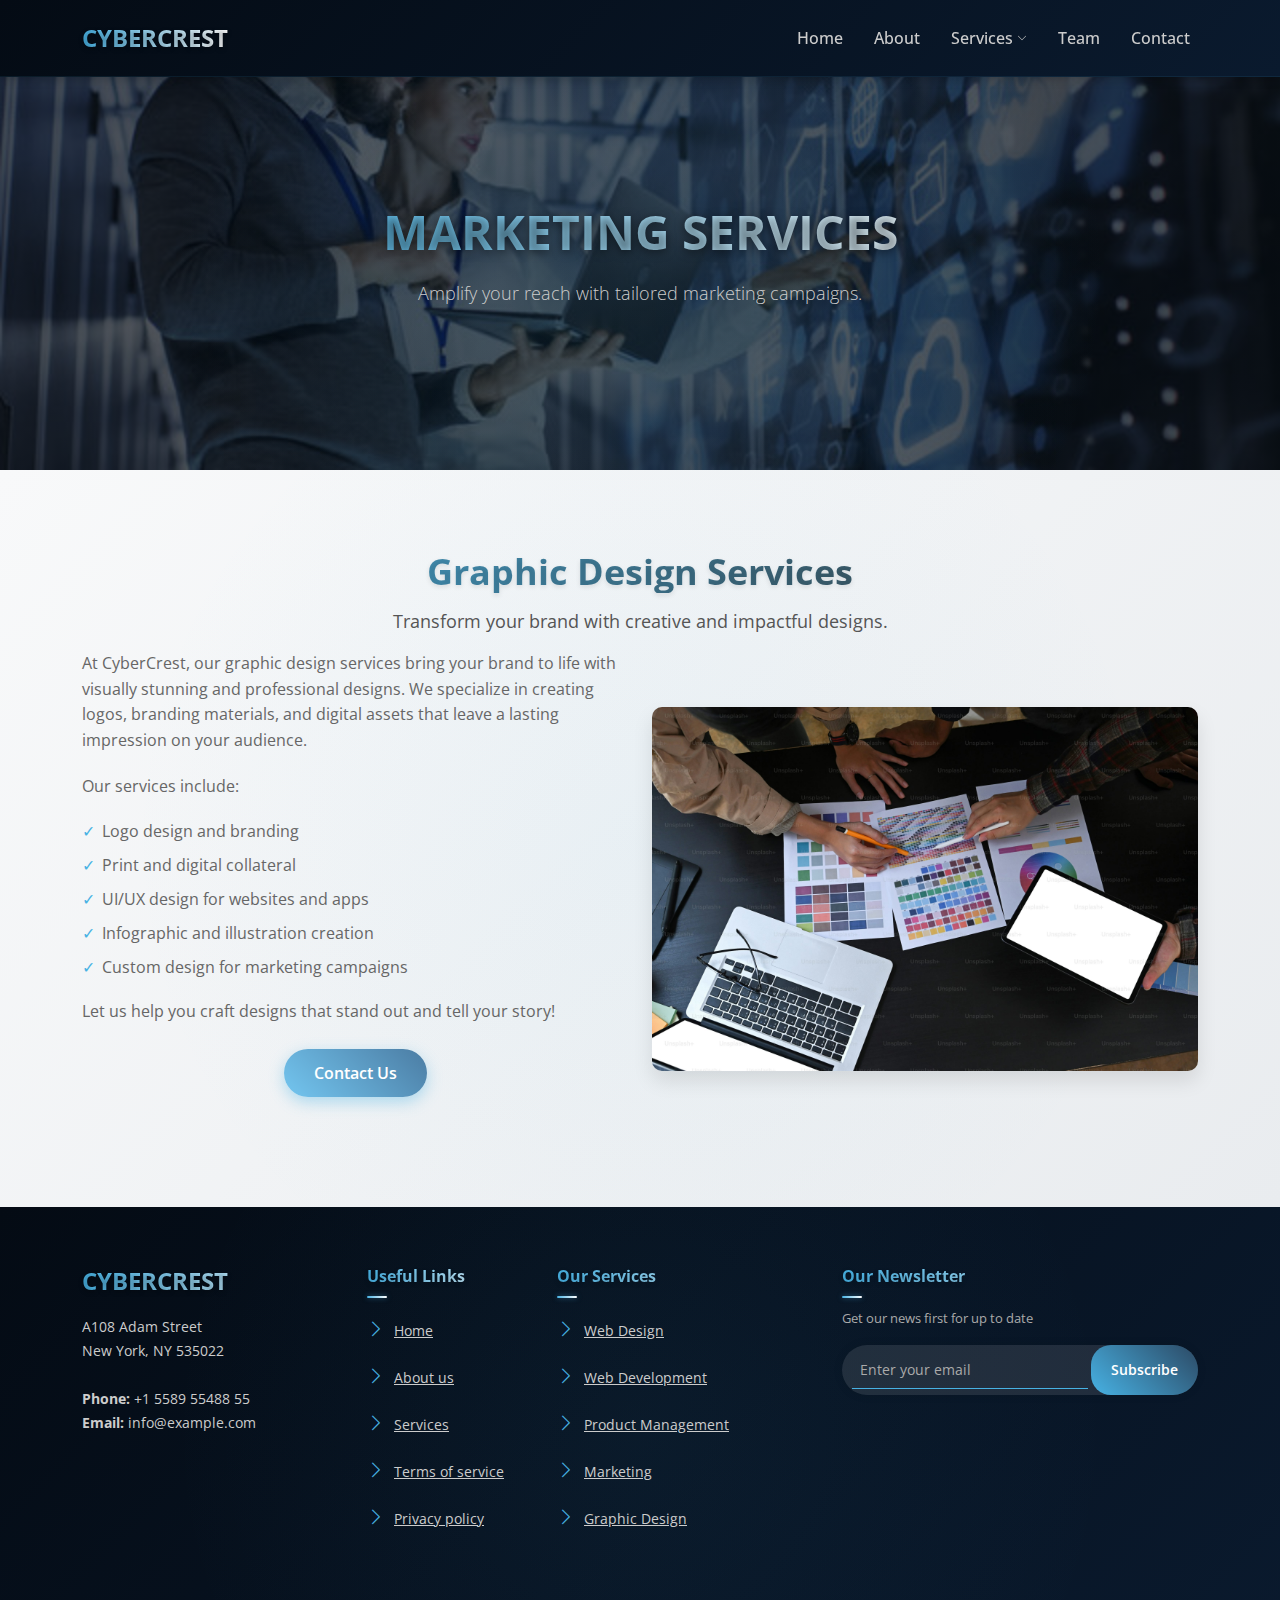
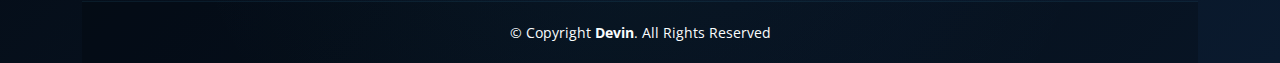
<file: graphic_design.html>
<!DOCTYPE html>
<html lang="en">
  <head>
    <meta charset="UTF-8" />
    <meta name="viewport" content="width=device-width, initial-scale=1.0" />
    <title>CyberCrest</title>
    <link
      href="https://cdn.jsdelivr.net/npm/bootstrap@5.3.3/dist/css/bootstrap.min.css"
      rel="stylesheet"
    />
    <link
      href="https://cdnjs.cloudflare.com/ajax/libs/animate.css/4.1.1/animate.min.css"
      rel="stylesheet"
    />
    <link
      href="https://cdn.jsdelivr.net/npm/bootstrap-icons@1.10.5/font/bootstrap-icons.css"
      rel="stylesheet"
    />
    <link
      href="https://cdnjs.cloudflare.com/ajax/libs/font-awesome/6.5.1/css/all.min.css"
      rel="stylesheet"
    />
    <link href="https://unpkg.com/aos@2.3.1/dist/aos.css" rel="stylesheet" />

    <link rel="stylesheet" href="graphic_design.css" />
  </head>

  <body>
    <header>
      <!-- navbar -->
      <nav class="navbar navbar-expand-lg navbar-dark fixed-top">
        <div class="container">
          <a class="navbar-brand" href="#">CyberCrest</a>
          <button
            class="navbar-toggler"
            type="button"
            data-bs-toggle="collapse"
            data-bs-target="#navbarNav"
            aria-controls="navbarNav"
            aria-expanded="false"
            aria-label="Toggle navigation"
          >
            <span class="navbar-toggler-icon"></span>
          </button>
          <div class="collapse navbar-collapse" id="navbarNav">
            <ul class="navbar-nav ms-auto">
              <li class="nav-item">
                <a class="nav-link" href="index.html">Home</a>
              </li>
              <li class="nav-item">
                <a class="nav-link" href="about.html">About</a>
              </li>
              <li class="nav-item dropdown active">
                <a
                  class="nav-link dropdown-toggle"
                  href="#services"
                  id="navbarDropdown"
                  role="button"
                  data-bs-toggle="dropdown"
                  aria-expanded="false"
                >
                  Services <i class="bi bi-chevron-down ms-1"></i>
                </a>
                <ul class="dropdown-menu" aria-labelledby="navbarDropdown">
                  <li>
                    <a class="dropdown-item" href="web_design.html"
                      >Web Design</a
                    >
                  </li>
                  <li>
                    <a class="dropdown-item" href="web_development.html"
                      >Web Development</a
                    >
                  </li>
                  <li>
                    <a class="dropdown-item" href="product_management.html"
                      >Product Management</a
                    >
                  </li>
                  <li>
                    <a class="dropdown-item " href="marketing.html"
                      >Marketing</a
                    >
                  </li>
                  <li>
                    <a class="dropdown-item active" href="graphic_design.html"
                      >Graphic Design</a
                    >
                  </li>
                </ul>
              </li>
              <li class="nav-item">
                <a class="nav-link" href="team.html">Team</a>
              </li>
              <li class="nav-item">
                <a class="nav-link" href="contact.html">Contact</a>
              </li>
            </ul>
          </div>
        </div>
      </nav>
    </header>

    <main>
      <!-- Hero Section -->
      <section id="hero" class="hero">
        <div class="container">
          <div class="row justify-content-center">
            <div class="col-lg-8 text-center">
              <h1>Marketing Services</h1>
              <p class="lead">
                Amplify your reach with tailored marketing campaigns.
              </p>
            </div>
          </div>
        </div>
      </section>
      <!-- Graphic Design Section -->
<section id="graphic-design" class="graphic-design">
  <div class="container">
    <div class="section-title text-center">
      <h2>Graphic Design Services</h2>
      <p>Transform your brand with creative and impactful designs.</p>
    </div>
    <div class="row align-items-center">
      <div class="col-lg-6">
        <div class="content">
          <p>At CyberCrest, our graphic design services bring your brand to life with visually stunning and professional designs. We specialize in creating logos, branding materials, and digital assets that leave a lasting impression on your audience.</p>
          <p>Our services include:</p>
          <ul>
            <li>Logo design and branding</li>
            <li>Print and digital collateral</li>
            <li>UI/UX design for websites and apps</li>
            <li>Infographic and illustration creation</li>
            <li>Custom design for marketing campaigns</li>
          </ul>
          <p>Let us help you craft designs that stand out and tell your story!</p>
          <div class="contact-btn text-center mt-4">
            <a href="contact.html" class="btn btn-primary">Contact Us</a>
          </div>
        </div>
      </div>
      <div class="col-lg-6">
        <div class="image-container">
          <img src="/graphic_design.jpg" alt="Graphic Design Example" class="img-fluid rounded-shadow">
        </div>
      </div>
    </div>
  </div>
</section>
    </main>
    <footer id="footer">
      <div class="footer-top">
        <div class="container">
          <div class="row">
            <div class="col-lg-3 col-md-6">
              <div class="footer-info">
                <h3>CyberCrest</h3>
                <p>
                  A108 Adam Street <br />
                  New York, NY 535022<br /><br />
                  <strong>Phone:</strong> +1 5589 55488 55<br />
                  <strong>Email:</strong> info@example.com<br />
                </p>
              </div>
            </div>
            <div class="col-lg-2 col-md-6">
              <div class="footer-links">
                <h4>Useful Links</h4>
                <ul>
                  <li>
                    <i class="bi bi-chevron-right"></i>
                    <a href="index.html">Home</a>
                  </li>
                  <li>
                    <i class="bi bi-chevron-right"></i>
                    <a href="about.html">About us</a>
                  </li>
                  <li>
                    <i class="bi bi-chevron-right"></i>
                    <a href="services.html">Services</a>
                  </li>
                  <li>
                    <i class="bi bi-chevron-right"></i>
                    <a href="#">Terms of service</a>
                  </li>
                  <li>
                    <i class="bi bi-chevron-right"></i>
                    <a href="#">Privacy policy</a>
                  </li>
                </ul>
              </div>
            </div>
            <div class="col-lg-3 col-md-6">
              <div class="footer-links">
                <h4>Our Services</h4>
                <ul>
                  <li>
                    <i class="bi bi-chevron-right"></i>
                    <a href="web_design.html">Web Design</a>
                  </li>
                  <li>
                    <i class="bi bi-chevron-right"></i>
                    <a href="web_development.html">Web Development</a>
                  </li>
                  <li>
                    <i class="bi bi-chevron-right"></i>
                    <a href="product_management.html">Product Management</a>
                  </li>
                  <li>
                    <i class="bi bi-chevron-right"></i>
                    <a href="marketing.html">Marketing</a>
                  </li>
                  <li>
                    <i class="bi bi-chevron-right"></i>
                    <a href="graphic_design.html">Graphic Design</a>
                  </li>
                </ul>
              </div>
            </div>
            <div class="col-lg-4 col-md-6">
              <div class="footer-newsletter">
                <h4>Our Newsletter</h4>
                <p>Get our news first for up to date</p>
                <form action="" method="post">
                  <input
                    type="email"
                    name="email"
                    placeholder="Enter your email"
                  /><input type="submit" value="Subscribe" />
                </form>
              </div>
            </div>
          </div>
        </div>
      </div>
      <div class="container">
        <div class="copyright">
          &copy; Copyright <strong><span>Devin</span></strong
          >. All Rights Reserved
        </div>
      </div>
    </footer>
    <script src="https://cdn.jsdelivr.net/npm/bootstrap@5.3.3/dist/js/bootstrap.bundle.min.js"></script>
    <script src="https://unpkg.com/aos@2.3.1/dist/aos.js"></script>
  </body>
</html>
</file>
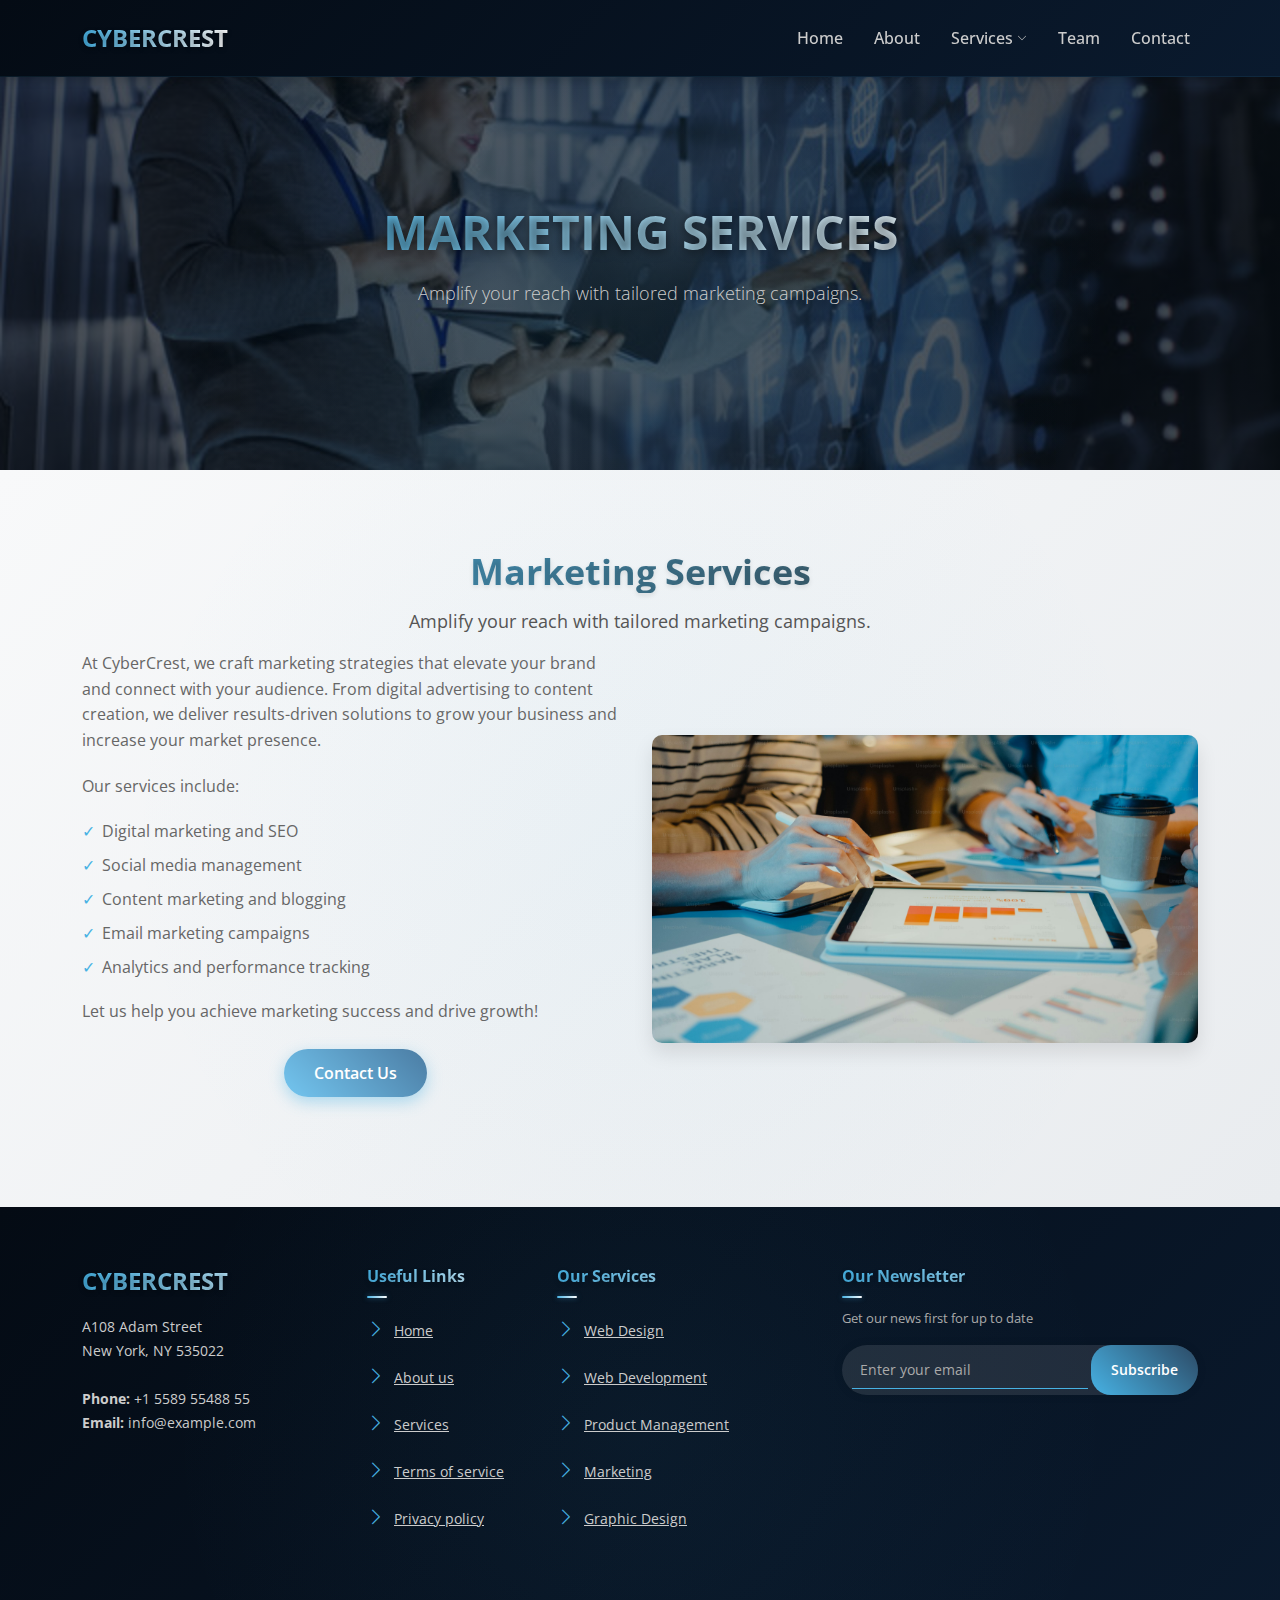
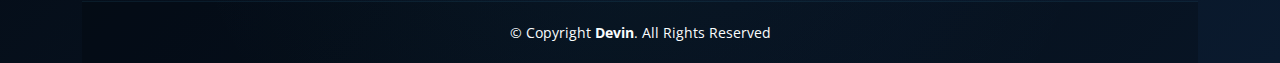
<file: marketing.html>
<!DOCTYPE html>
<html lang="en">
  <head>
    <meta charset="UTF-8" />
    <meta name="viewport" content="width=device-width, initial-scale=1.0" />
    <title>CyberCrest</title>
    <link
      href="https://cdn.jsdelivr.net/npm/bootstrap@5.3.3/dist/css/bootstrap.min.css"
      rel="stylesheet"
    />
    <link
      href="https://cdnjs.cloudflare.com/ajax/libs/animate.css/4.1.1/animate.min.css"
      rel="stylesheet"
    />
    <link
      href="https://cdn.jsdelivr.net/npm/bootstrap-icons@1.10.5/font/bootstrap-icons.css"
      rel="stylesheet"
    />
    <link
      href="https://cdnjs.cloudflare.com/ajax/libs/font-awesome/6.5.1/css/all.min.css"
      rel="stylesheet"
    />
    <link href="https://unpkg.com/aos@2.3.1/dist/aos.css" rel="stylesheet" />

    <link rel="stylesheet" href="marketing.css" />
  </head>

  <body>
    <header>
      <!-- navbar -->
      <nav class="navbar navbar-expand-lg navbar-dark fixed-top">
        <div class="container">
          <a class="navbar-brand" href="#">CyberCrest</a>
          <button
            class="navbar-toggler"
            type="button"
            data-bs-toggle="collapse"
            data-bs-target="#navbarNav"
            aria-controls="navbarNav"
            aria-expanded="false"
            aria-label="Toggle navigation"
          >
            <span class="navbar-toggler-icon"></span>
          </button>
          <div class="collapse navbar-collapse" id="navbarNav">
            <ul class="navbar-nav ms-auto">
              <li class="nav-item">
                <a class="nav-link" href="index.html">Home</a>
              </li>
              <li class="nav-item">
                <a class="nav-link" href="about.html">About</a>
              </li>
              <li class="nav-item dropdown active">
                <a
                  class="nav-link dropdown-toggle"
                  href="#services"
                  id="navbarDropdown"
                  role="button"
                  data-bs-toggle="dropdown"
                  aria-expanded="false"
                >
                  Services <i class="bi bi-chevron-down ms-1"></i>
                </a>
                <ul class="dropdown-menu" aria-labelledby="navbarDropdown">
                  <li>
                    <a class="dropdown-item" href="web_design.html"
                      >Web Design</a
                    >
                  </li>
                  <li>
                    <a class="dropdown-item" href="web_development.html"
                      >Web Development</a
                    >
                  </li>
                  <li>
                    <a
                      class="dropdown-item"
                      href="product_management.html"
                      >Product Management</a
                    >
                  </li>
                  <li>
                    <a class="dropdown-item active" href="marketing.html">Marketing</a>
                  </li>
                  <li><a class="dropdown-item" href="graphic_design.html">Graphic Design</a></li>
                </ul>
              </li>
              <li class="nav-item">
                <a class="nav-link" href="team.html">Team</a>
              </li>
              <li class="nav-item">
                <a class="nav-link" href="contact.html">Contact</a>
              </li>
            </ul>
          </div>
        </div>
      </nav>
    </header>

    <main>
      <!-- Hero Section -->
      <section id="hero" class="hero">
        <div class="container">
          <div class="row justify-content-center">
            <div class="col-lg-8 text-center">
              <h1>Marketing Services</h1>
              <p class="lead">
                Amplify your reach with tailored marketing campaigns.
              </p>
            </div>
          </div>
        </div>
      </section>
      <!-- Marketing Section -->
<section id="marketing" class="marketing">
  <div class="container">
    <div class="section-title text-center">
      <h2>Marketing Services</h2>
      <p>Amplify your reach with tailored marketing campaigns.</p>
    </div>
    <div class="row align-items-center">
      <div class="col-lg-6">
        <div class="content">
          <p>At CyberCrest, we craft marketing strategies that elevate your brand and connect with your audience. From digital advertising to content creation, we deliver results-driven solutions to grow your business and increase your market presence.</p>
          <p>Our services include:</p>
          <ul>
            <li>Digital marketing and SEO</li>
            <li>Social media management</li>
            <li>Content marketing and blogging</li>
            <li>Email marketing campaigns</li>
            <li>Analytics and performance tracking</li>
          </ul>
          <p>Let us help you achieve marketing success and drive growth!</p>
          <div class="contact-btn text-center mt-4">
            <a href="contact.html" class="btn btn-primary">Contact Us</a>
          </div>
        </div>
      </div>
      <div class="col-lg-6">
        <div class="image-container">
          <img src="marketing_ser.jpg" alt="Marketing Example" class="img-fluid rounded-shadow">
        </div>
      </div>
    </div>
  </div>
</section>
    </main>
    <footer id="footer">
      <div class="footer-top">
        <div class="container">
          <div class="row">
            <div class="col-lg-3 col-md-6">
              <div class="footer-info">
                <h3>CyberCrest</h3>
                <p>
                  A108 Adam Street <br />
                  New York, NY 535022<br /><br />
                  <strong>Phone:</strong> +1 5589 55488 55<br />
                  <strong>Email:</strong> info@example.com<br />
                </p>
              </div>
            </div>
            <div class="col-lg-2 col-md-6">
              <div class="footer-links">
                <h4>Useful Links</h4>
                <ul>
                  <li>
                    <i class="bi bi-chevron-right"></i>
                    <a href="index.html">Home</a>
                  </li>
                  <li>
                    <i class="bi bi-chevron-right"></i>
                    <a href="about.html">About us</a>
                  </li>
                  <li>
                    <i class="bi bi-chevron-right"></i>
                    <a href="services.html">Services</a>
                  </li>
                  <li>
                    <i class="bi bi-chevron-right"></i>
                    <a href="#">Terms of service</a>
                  </li>
                  <li>
                    <i class="bi bi-chevron-right"></i>
                    <a href="#">Privacy policy</a>
                  </li>
                </ul>
              </div>
            </div>
            <div class="col-lg-3 col-md-6">
              <div class="footer-links">
                <h4>Our Services</h4>
                <ul>
                  <li>
                    <i class="bi bi-chevron-right"></i>
                    <a href="web_design.html">Web Design</a>
                  </li>
                  <li>
                    <i class="bi bi-chevron-right"></i>
                    <a href="web_development.html">Web Development</a>
                  </li>
                  <li>
                    <i class="bi bi-chevron-right"></i>
                    <a href="product_management.html">Product Management</a>
                  </li>
                  <li>
                    <i class="bi bi-chevron-right"></i>
                    <a href="marketing.html">Marketing</a>
                  </li>
                  <li>
                    <i class="bi bi-chevron-right"></i>
                    <a href="graphic_design.html">Graphic Design</a>
                  </li>
                </ul>
              </div>
            </div>
            <div class="col-lg-4 col-md-6">
              <div class="footer-newsletter">
                <h4>Our Newsletter</h4>
                <p>Get our news first for up to date</p>
                <form action="" method="post">
                  <input
                    type="email"
                    name="email"
                    placeholder="Enter your email"
                  /><input type="submit" value="Subscribe" />
                </form>
              </div>
            </div>
          </div>
        </div>
      </div>
      <div class="container">
        <div class="copyright">
          &copy; Copyright <strong><span>Devin</span></strong
          >. All Rights Reserved
        </div>
      </div>
    </footer>
    <script src="https://cdn.jsdelivr.net/npm/bootstrap@5.3.3/dist/js/bootstrap.bundle.min.js"></script>
    <script src="https://unpkg.com/aos@2.3.1/dist/aos.js"></script>
  </body>
</html>
</file>
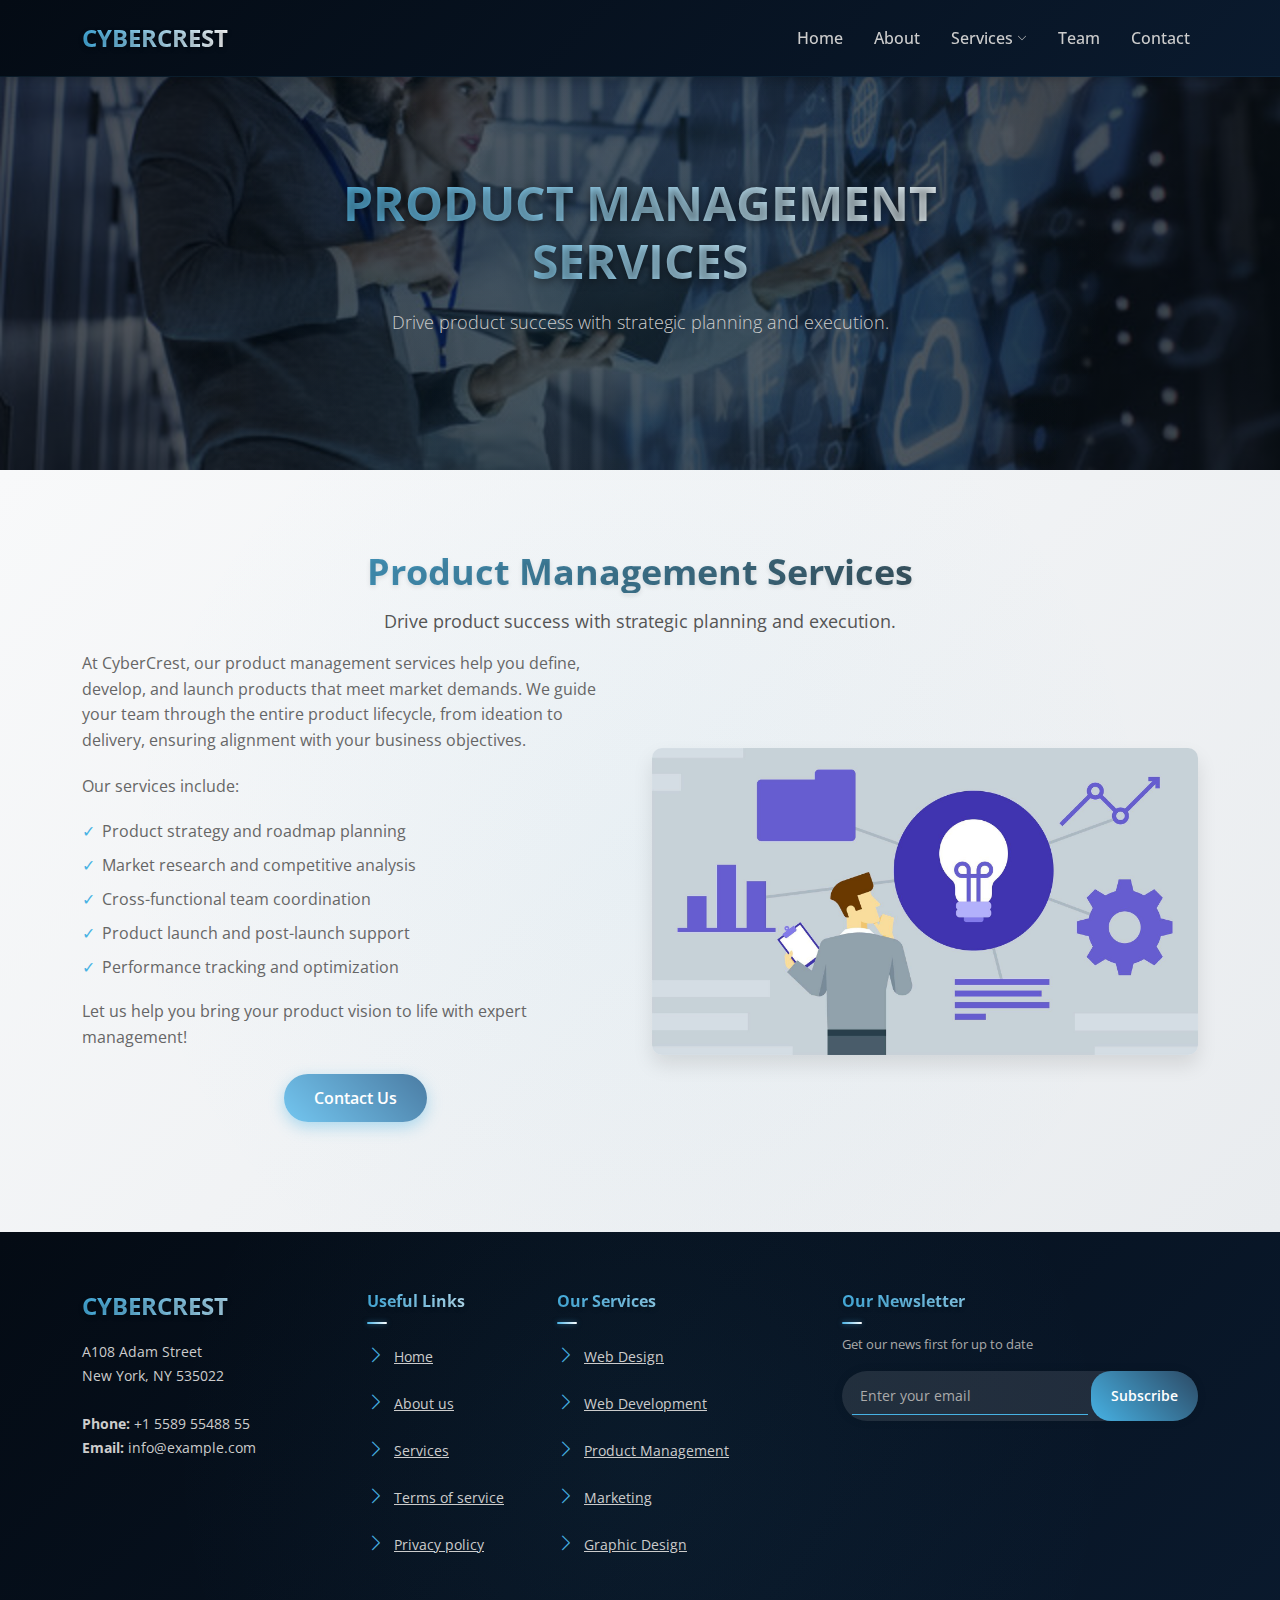
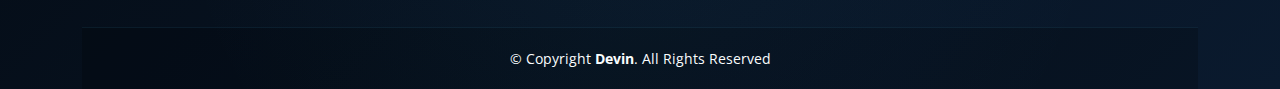
<file: product_management.html>
<!DOCTYPE html>
<html lang="en">
  <head>
    <meta charset="UTF-8" />
    <meta name="viewport" content="width=device-width, initial-scale=1.0" />
    <title>CyberCrest</title>
    <link
      href="https://cdn.jsdelivr.net/npm/bootstrap@5.3.3/dist/css/bootstrap.min.css"
      rel="stylesheet"
    />
    <link
      href="https://cdnjs.cloudflare.com/ajax/libs/animate.css/4.1.1/animate.min.css"
      rel="stylesheet"
    />
    <link
      href="https://cdn.jsdelivr.net/npm/bootstrap-icons@1.10.5/font/bootstrap-icons.css"
      rel="stylesheet"
    />
    <link
      href="https://cdnjs.cloudflare.com/ajax/libs/font-awesome/6.5.1/css/all.min.css"
      rel="stylesheet"
    />
    <link href="https://unpkg.com/aos@2.3.1/dist/aos.css" rel="stylesheet" />

    <link rel="stylesheet" href="product_management.css" />
  </head>

  <body>
    <header>
      <!-- navbar -->
      <nav class="navbar navbar-expand-lg navbar-dark fixed-top">
        <div class="container">
          <a class="navbar-brand" href="#">CyberCrest</a>
          <button
            class="navbar-toggler"
            type="button"
            data-bs-toggle="collapse"
            data-bs-target="#navbarNav"
            aria-controls="navbarNav"
            aria-expanded="false"
            aria-label="Toggle navigation"
          >
            <span class="navbar-toggler-icon"></span>
          </button>
          <div class="collapse navbar-collapse" id="navbarNav">
            <ul class="navbar-nav ms-auto">
              <li class="nav-item">
                <a class="nav-link" href="index.html">Home</a>
              </li>
              <li class="nav-item">
                <a class="nav-link" href="about.html">About</a>
              </li>
              <li class="nav-item dropdown active">
                <a
                  class="nav-link dropdown-toggle"
                  href="#services"
                  id="navbarDropdown"
                  role="button"
                  data-bs-toggle="dropdown"
                  aria-expanded="false"
                >
                  Services <i class="bi bi-chevron-down ms-1"></i>
                </a>
                <ul class="dropdown-menu" aria-labelledby="navbarDropdown">
                  <li>
                    <a class="dropdown-item" href="web_design.html"
                      >Web Design</a
                    >
                  </li>
                  <li>
                    <a class="dropdown-item" href="web_development.html"
                      >Web Development</a
                    >
                  </li>
                  <li>
                    <a
                      class="dropdown-item active"
                      href="product_management.html"
                      >Product Management</a
                    >
                  </li>
                  <li><a class="dropdown-item" href="marketing.html">Marketing</a></li>
                  <li><a class="dropdown-item" href="graphic_design.html">Graphic Design</a></li>
                </ul>
              </li>
              <li class="nav-item">
                <a class="nav-link" href="team.html">Team</a>
              </li>
              <li class="nav-item">
                <a class="nav-link" href="contact.html">Contact</a>
              </li>
            </ul>
          </div>
        </div>
      </nav>
    </header>

    <main>
      <!-- Hero Section -->
      <section id="hero" class="hero">
        <div class="container">
          <div class="row justify-content-center">
            <div class="col-lg-8 text-center">
              <h1>Product Management Services</h1>
              <p class="lead">
                Drive product success with strategic planning and execution.
              </p>
            </div>
          </div>
        </div>
      </section>
      <!-- Product Management Section -->
<section id="product-management" class="product-management">
  <div class="container">
    <div class="section-title text-center">
      <h2>Product Management Services</h2>
      <p>Drive product success with strategic planning and execution.</p>
    </div>
    <div class="row align-items-center">
      <div class="col-lg-6">
        <div class="content">
          <p>At CyberCrest, our product management services help you define, develop, and launch products that meet market demands. We guide your team through the entire product lifecycle, from ideation to delivery, ensuring alignment with your business objectives.</p>
          <p>Our services include:</p>
          <ul>
            <li>Product strategy and roadmap planning</li>
            <li>Market research and competitive analysis</li>
            <li>Cross-functional team coordination</li>
            <li>Product launch and post-launch support</li>
            <li>Performance tracking and optimization</li>
          </ul>
          <p>Let us help you bring your product vision to life with expert management!</p>
          <div class="contact-btn text-center mt-4">
            <a href="contact.html" class="btn btn-primary">Contact Us</a>
          </div>
        </div>
      </div>
      <div class="col-lg-6">
        <div class="image-container">
          <img src="/product_management.jpg" alt="Product Management Example" class="img-fluid rounded-shadow">
        </div>
      </div>
    </div>
  </div>
</section>
    </main>
    <footer id="footer">
      <div class="footer-top">
        <div class="container">
          <div class="row">
            <div class="col-lg-3 col-md-6">
              <div class="footer-info">
                <h3>CyberCrest</h3>
                <p>
                  A108 Adam Street <br />
                  New York, NY 535022<br /><br />
                  <strong>Phone:</strong> +1 5589 55488 55<br />
                  <strong>Email:</strong> info@example.com<br />
                </p>
              </div>
            </div>
            <div class="col-lg-2 col-md-6">
              <div class="footer-links">
                <h4>Useful Links</h4>
                <ul>
                  <li>
                    <i class="bi bi-chevron-right"></i>
                    <a href="index.html">Home</a>
                  </li>
                  <li>
                    <i class="bi bi-chevron-right"></i>
                    <a href="about.html">About us</a>
                  </li>
                  <li>
                    <i class="bi bi-chevron-right"></i>
                    <a href="services.html">Services</a>
                  </li>
                  <li>
                    <i class="bi bi-chevron-right"></i>
                    <a href="#">Terms of service</a>
                  </li>
                  <li>
                    <i class="bi bi-chevron-right"></i>
                    <a href="#">Privacy policy</a>
                  </li>
                </ul>
              </div>
            </div>
            <div class="col-lg-3 col-md-6">
              <div class="footer-links">
                <h4>Our Services</h4>
                <ul>
                  <li>
                    <i class="bi bi-chevron-right"></i>
                    <a href="web_design.html">Web Design</a>
                  </li>
                  <li>
                    <i class="bi bi-chevron-right"></i>
                    <a href="web_development.html">Web Development</a>
                  </li>
                  <li>
                    <i class="bi bi-chevron-right"></i>
                    <a href="product_management.html">Product Management</a>
                  </li>
                  <li>
                    <i class="bi bi-chevron-right"></i>
                    <a href="marketing.html">Marketing</a>
                  </li>
                  <li>
                    <i class="bi bi-chevron-right"></i>
                    <a href="graphic_design.html">Graphic Design</a>
                  </li>
                </ul>
              </div>
            </div>
            <div class="col-lg-4 col-md-6">
              <div class="footer-newsletter">
                <h4>Our Newsletter</h4>
                <p>Get our news first for up to date</p>
                <form action="" method="post">
                  <input
                    type="email"
                    name="email"
                    placeholder="Enter your email"
                  /><input type="submit" value="Subscribe" />
                </form>
              </div>
            </div>
          </div>
        </div>
      </div>
      <div class="container">
        <div class="copyright">
          &copy; Copyright <strong><span>Devin</span></strong
          >. All Rights Reserved
        </div>
      </div>
    </footer>
    <script src="https://cdn.jsdelivr.net/npm/bootstrap@5.3.3/dist/js/bootstrap.bundle.min.js"></script>
    <script src="https://unpkg.com/aos@2.3.1/dist/aos.js"></script>
  </body>
</html>
</file>
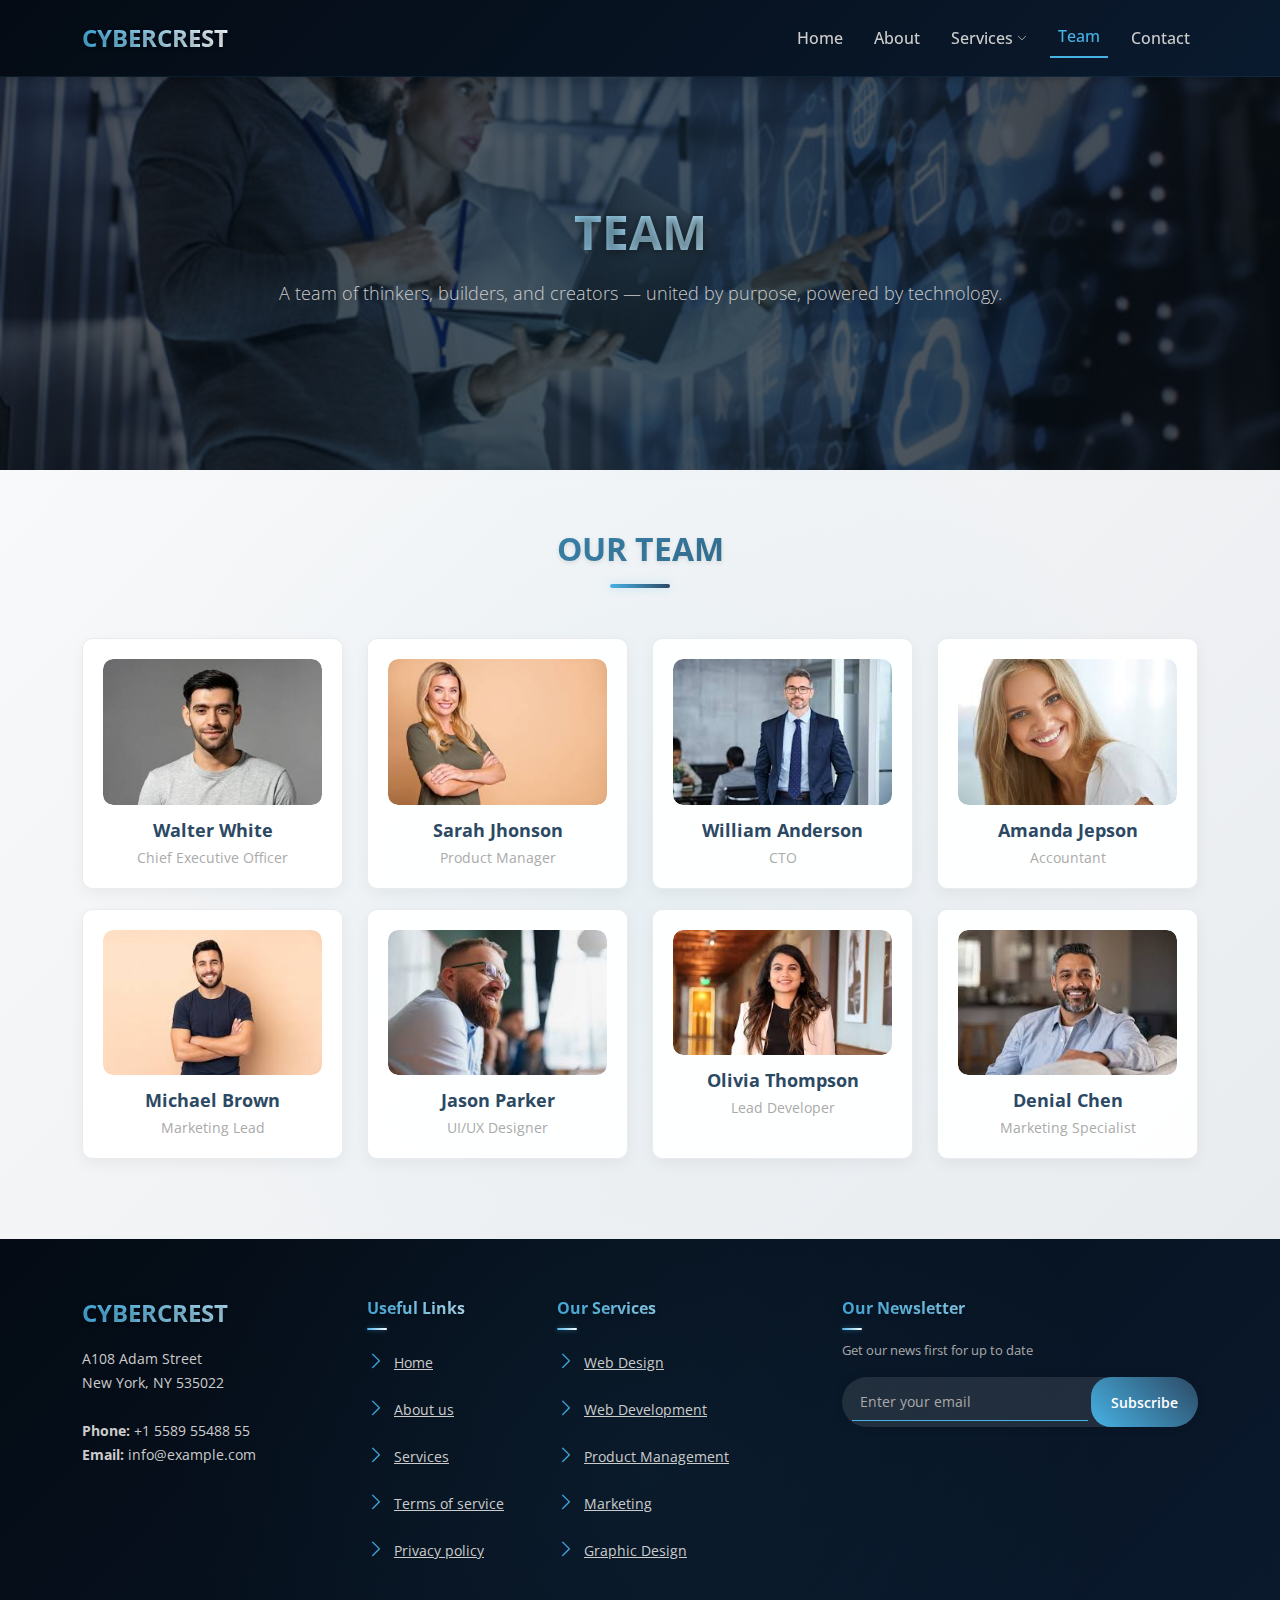
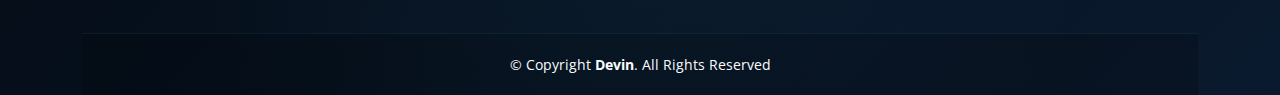
<file: team.html>
<!DOCTYPE html>
<html lang="en">
  <head>
    <meta charset="UTF-8" />
    <meta name="viewport" content="width=device-width, initial-scale=1.0" />
    <title>CyberCrest</title>
    <link
      href="https://cdn.jsdelivr.net/npm/bootstrap@5.3.3/dist/css/bootstrap.min.css"
      rel="stylesheet"
    />
    <link
      href="https://cdnjs.cloudflare.com/ajax/libs/animate.css/4.1.1/animate.min.css"
      rel="stylesheet"
    />
    <link
      href="https://cdn.jsdelivr.net/npm/bootstrap-icons@1.10.5/font/bootstrap-icons.css"
      rel="stylesheet"
    />
    <link
      href="https://cdnjs.cloudflare.com/ajax/libs/font-awesome/6.5.1/css/all.min.css"
      rel="stylesheet"
    />
    <link href="https://unpkg.com/aos@2.3.1/dist/aos.css" rel="stylesheet" />

    <link rel="stylesheet" href="style4.css" />
  </head>
  <body>
    <header>
      <!-- navbar -->
      <nav class="navbar navbar-expand-lg navbar-dark fixed-top">
        <div class="container">
          <a class="navbar-brand" href="#">CyberCrest</a>
          <button
            class="navbar-toggler"
            type="button"
            data-bs-toggle="collapse"
            data-bs-target="#navbarNav"
            aria-controls="navbarNav"
            aria-expanded="false"
            aria-label="Toggle navigation"
          >
            <span class="navbar-toggler-icon"></span>
          </button>
          <div class="collapse navbar-collapse" id="navbarNav">
            <ul class="navbar-nav ms-auto">
              <li class="nav-item">
                <a class="nav-link " href="index.html">Home</a>
              </li>
              <li class="nav-item">
                <a class="nav-link " href="about.html">About</a>
              </li>
              <li class="nav-item dropdown">
                <a
                  class="nav-link dropdown-toggle"
                  href="#services"
                  id="navbarDropdown"
                  role="button"
                  data-bs-toggle="dropdown"
                  aria-expanded="false"
                >
                  Services <i class="bi bi-chevron-down ms-1"></i>
                </a>
                <ul class="dropdown-menu" aria-labelledby="navbarDropdown">
                  <li><a class="dropdown-item" href="web_design.html">Web Design</a></li>
                  <li><a class="dropdown-item" href="web_development.html">Web Development</a></li>
                  <li>
                    <a class="dropdown-item" href="product_management.html">Product Management</a>
                  </li>
                  <li><a class="dropdown-item" href="marketing.html">Marketing</a></li>
                  <li><a class="dropdown-item" href="graphic_design.html">Graphic Design</a></li>
                </ul>
              </li>
              <li class="nav-item">
                <a class="nav-link active" href="team.html">Team</a>
              </li>
              <li class="nav-item">
                <a class="nav-link" href="contact.html">Contact</a>
              </li>
            </ul>
          </div>
        </div>
      </nav>
    </header>
    <main>
        <section id="hero" class="hero">
        <div class="container">
          <div class="row justify-content-center">
            <div class="col-lg-8 text-center">
              <h1>Team</h1>
              <p class="lead">
                A team of thinkers, builders, and creators — united by purpose, powered by technology.
              </p>
            </div>
          </div>
        </div>
      </section>

      <section id="team" class="team">
        <div class="container">
          <div class="section-title">
            <h2>Our Team</h2>
          </div>
          <div class="row">
            <div class="col-lg-3 col-md-6 d-flex align-items-stretch">
              <div class="member">
                <div class="member-img">
                  <img src="/ceo.jpg" class="img-fluid" alt="Team Member 1" />
                  <div class="social">
                    <a href=""><i class="bi bi-twitter"></i></a>
                    <a href=""><i class="bi bi-facebook"></i></a>
                    <a href=""><i class="bi bi-instagram"></i></a>
                    <a href=""><i class="bi bi-linkedin"></i></a>
                  </div>
                </div>
                <div class="member-info">
                  <h4>Walter White</h4>
                  <span>Chief Executive Officer</span>
                </div>
              </div>
            </div>
            <div class="col-lg-3 col-md-6 d-flex align-items-stretch">
              <div class="member">
                <div class="member-img">
                  <img
                    src="/product manager.jpg"
                    class="img-fluid"
                    alt="Team Member 2"
                  />
                  <div class="social">
                    <a href=""><i class="bi bi-twitter"></i></a>
                    <a href=""><i class="bi bi-facebook"></i></a>
                    <a href=""><i class="bi bi-instagram"></i></a>
                    <a href=""><i class="bi bi-linkedin"></i></a>
                  </div>
                </div>
                <div class="member-info">
                  <h4>Sarah Jhonson</h4>
                  <span>Product Manager</span>
                </div>
              </div>
            </div>
            <div class="col-lg-3 col-md-6 d-flex align-items-stretch">
              <div class="member">
                <div class="member-img">
                  <img src="/cto.jpg" class="img-fluid" alt="Team Member 3" />
                  <div class="social">
                    <a href=""><i class="bi bi-twitter"></i></a>
                    <a href=""><i class="bi bi-facebook"></i></a>
                    <a href=""><i class="bi bi-instagram"></i></a>
                    <a href=""><i class="bi bi-linkedin"></i></a>
                  </div>
                </div>
                <div class="member-info">
                  <h4>William Anderson</h4>
                  <span>CTO</span>
                </div>
              </div>
            </div>
            <div class="col-lg-3 col-md-6 d-flex align-items-stretch">
              <div class="member">
                <div class="member-img">
                  <img
                    src="/acountant.jpg"
                    class="img-fluid"
                    alt="Team Member 4"
                  />
                  <div class="social">
                    <a href=""><i class="bi bi-twitter"></i></a>
                    <a href=""><i class="bi bi-facebook"></i></a>
                    <a href=""><i class="bi bi-instagram"></i></a>
                    <a href=""><i class="bi bi-linkedin"></i></a>
                  </div>
                </div>
                <div class="member-info">
                  <h4>Amanda Jepson</h4>
                  <span>Accountant</span>
                </div>
              </div>
            </div>
            <div class="col-lg-3 col-md-6 d-flex align-items-stretch">
              <div class="member">
                <div class="member-img">
                  <img
                    src="/marketing.jpg"
                    class="img-fluid"
                    alt="Team Member 5"
                  />
                  <div class="social">
                    <a href=""><i class="bi bi-twitter"></i></a>
                    <a href=""><i class="bi bi-facebook"></i></a>
                    <a href=""><i class="bi bi-instagram"></i></a>
                    <a href=""><i class="bi bi-linkedin"></i></a>
                  </div>
                </div>
                <div class="member-info">
                  <h4>Michael Brown</h4>
                  <span>Marketing Lead</span>
                </div>
              </div>
            </div>
            <div class="col-lg-3 col-md-6 d-flex align-items-stretch">
              <div class="member">
                <div class="member-img">
                  <img
                    src="/ux.jpg"
                    class="img-fluid"
                    alt="Team Member 5"
                  />
                  <div class="social">
                    <a href=""><i class="bi bi-twitter"></i></a>
                    <a href=""><i class="bi bi-facebook"></i></a>
                    <a href=""><i class="bi bi-instagram"></i></a>
                    <a href=""><i class="bi bi-linkedin"></i></a>
                  </div>
                </div>
                <div class="member-info">
                  <h4>Jason Parker</h4>
                  <span>UI/UX Designer</span>
                </div>
              </div>
            </div>
            <div class="col-lg-3 col-md-6 d-flex align-items-stretch">
              <div class="member">
                <div class="member-img">
                  <img
                    src="/lead1.jpg"
                    class="img-fluid"
                    alt="Team Member 5"
                  />
                  <div class="social">
                    <a href=""><i class="bi bi-twitter"></i></a>
                    <a href=""><i class="bi bi-facebook"></i></a>
                    <a href=""><i class="bi bi-instagram"></i></a>
                    <a href=""><i class="bi bi-linkedin"></i></a>
                  </div>
                </div>
                <div class="member-info">
                  <h4>Olivia Thompson</h4>
                  <span>Lead Developer</span>
                </div>
              </div>
            </div>
            <div class="col-lg-3 col-md-6 d-flex align-items-stretch">
              <div class="member">
                <div class="member-img">
                  <img
                    src="/mark1.jpg"
                    class="img-fluid"
                    alt="Team Member 5"
                  />
                  <div class="social">
                    <a href=""><i class="bi bi-twitter"></i></a>
                    <a href=""><i class="bi bi-facebook"></i></a>
                    <a href=""><i class="bi bi-instagram"></i></a>
                    <a href=""><i class="bi bi-linkedin"></i></a>
                  </div>
                </div>
                <div class="member-info">
                  <h4>Denial Chen</h4>
                  <span>Marketing Specialist</span>
                </div>
              </div>
            </div>
          </div>
        </div>
      </section>
    </main>
    <footer id="footer">
      <div class="footer-top">
        <div class="container">
          <div class="row">
            <div class="col-lg-3 col-md-6">
              <div class="footer-info">
                <h3>CyberCrest</h3>
                <p>
                  A108 Adam Street <br />
                  New York, NY 535022<br /><br />
                  <strong>Phone:</strong> +1 5589 55488 55<br />
                  <strong>Email:</strong> info@example.com<br />
                </p>
              </div>
            </div>
            <div class="col-lg-2 col-md-6">
              <div class="footer-links">
                <h4>Useful Links</h4>
                <ul>
                  <li>
                    <i class="bi bi-chevron-right"></i> <a href="index.html">Home</a>
                  </li>
                  <li>
                    <i class="bi bi-chevron-right"></i> <a href="about.html">About us</a>
                  </li>
                  <li>
                    <i class="bi bi-chevron-right"></i> <a href="services.html">Services</a>
                  </li>
                  <li>
                    <i class="bi bi-chevron-right"></i>
                    <a href="#">Terms of service</a>
                  </li>
                  <li>
                    <i class="bi bi-chevron-right"></i>
                    <a href="#">Privacy policy</a>
                  </li>
                </ul>
              </div>
            </div>
            <div class="col-lg-3 col-md-6">
              <div class="footer-links">
                <h4>Our Services</h4>
                <ul>
                  <li>
                    <i class="bi bi-chevron-right"></i>
                    <a href="web_design.html">Web Design</a>
                  </li>
                  <li>
                    <i class="bi bi-chevron-right"></i>
                    <a href="web_development.html">Web Development</a>
                  </li>
                  <li>
                    <i class="bi bi-chevron-right"></i>
                    <a href="product_management.html">Product Management</a>
                  </li>
                  <li>
                    <i class="bi bi-chevron-right"></i>
                    <a href="marketing.html">Marketing</a>
                  </li>
                  <li>
                    <i class="bi bi-chevron-right"></i>
                    <a href="graphic_design.html">Graphic Design</a>
                  </li>
                </ul>
              </div>
            </div>
            <div class="col-lg-4 col-md-6">
              <div class="footer-newsletter">
                <h4>Our Newsletter</h4>
                <p>Get our news first for up to date</p>
                <form action="" method="post">
                  <input
                    type="email"
                    name="email"
                    placeholder="Enter your email"
                  /><input type="submit" value="Subscribe" />
                </form>
              </div>
            </div>
          </div>
        </div>
      </div>
      <div class="container">
        <div class="copyright">
          &copy; Copyright <strong><span>Devin</span></strong
          >. All Rights Reserved
        </div>
      </div>
    </footer>
   
      <script src="https://cdn.jsdelivr.net/npm/bootstrap@5.3.3/dist/js/bootstrap.bundle.min.js"></script>
  <script src="https://unpkg.com/aos@2.3.1/dist/aos.js"></script>

</body>
</file>
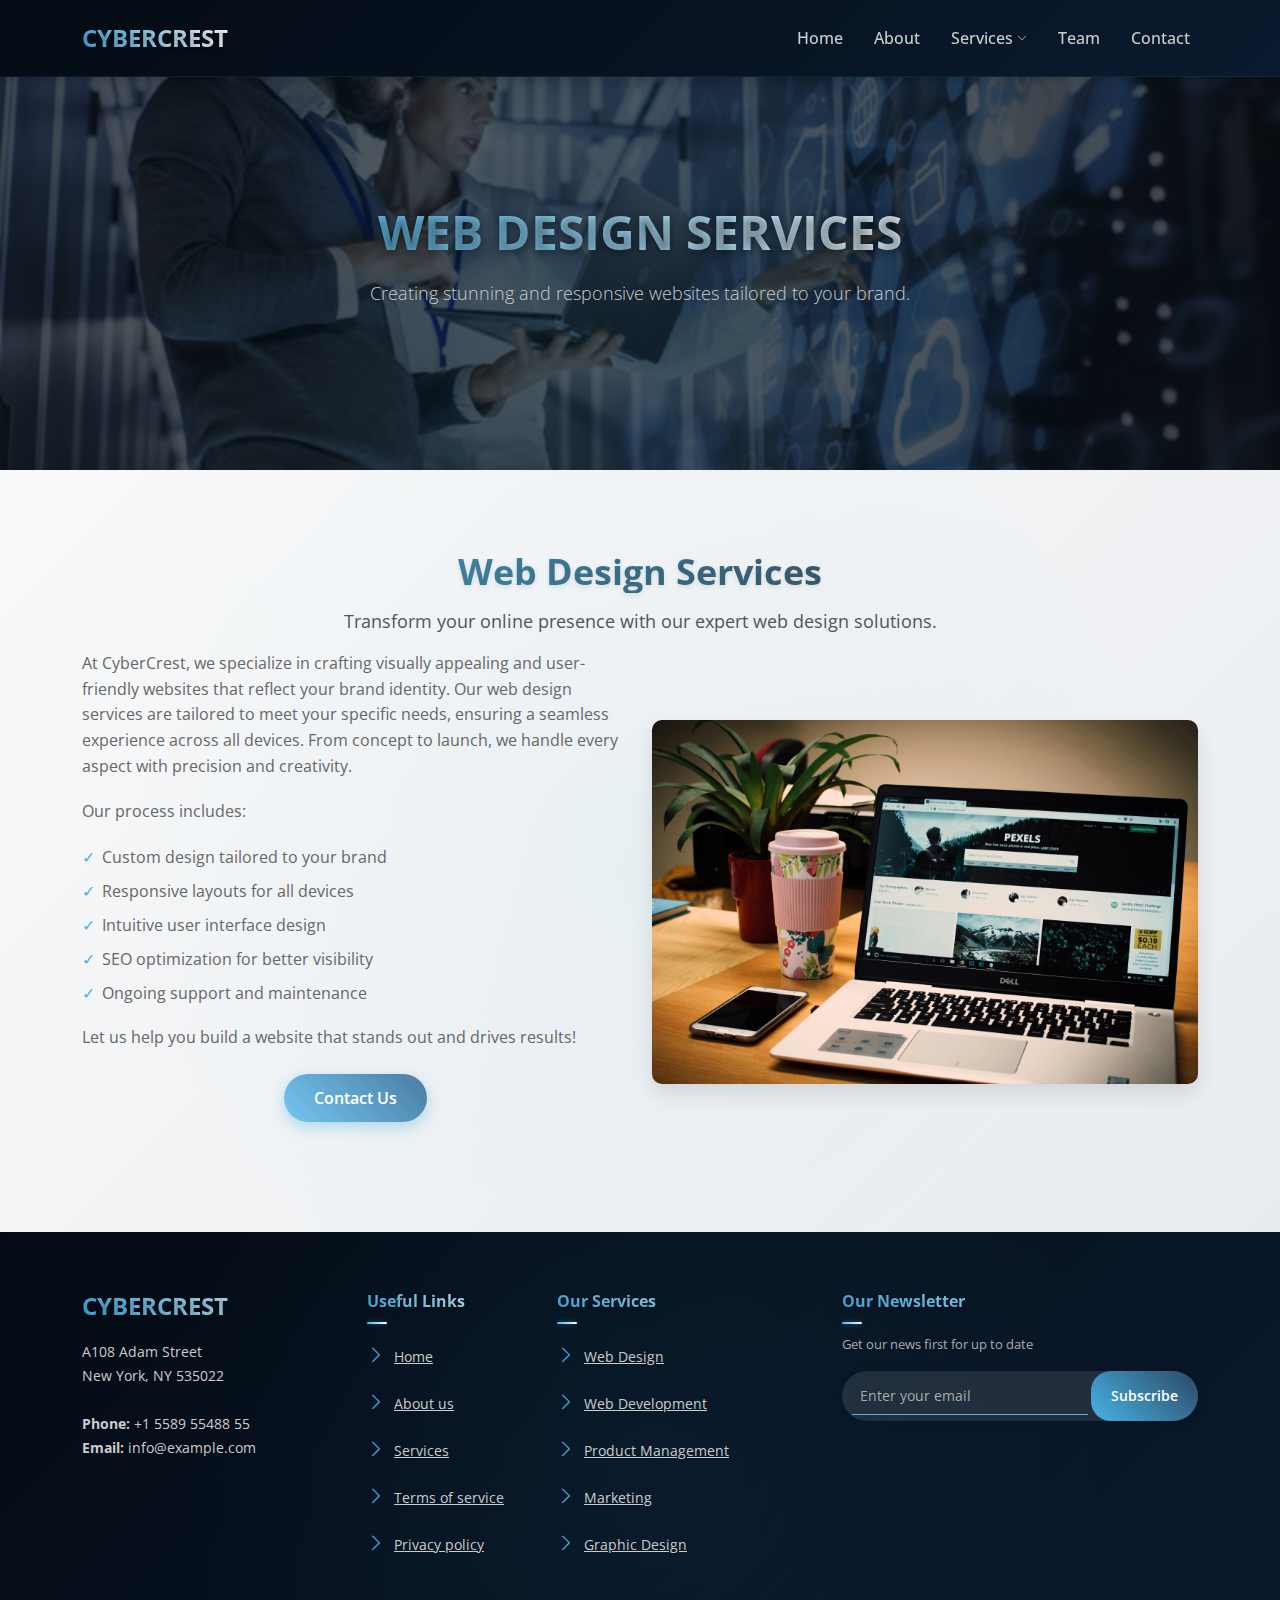
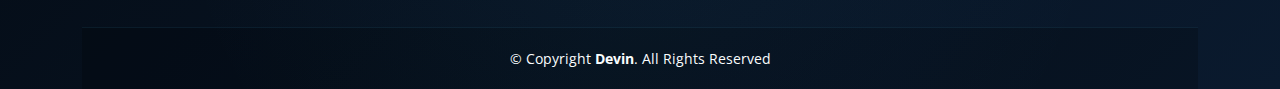
<file: web_design.html>
<!DOCTYPE html>
<html lang="en">
  <head>
    <meta charset="UTF-8" />
    <meta name="viewport" content="width=device-width, initial-scale=1.0" />
    <title>CyberCrest</title>
    <link
      href="https://cdn.jsdelivr.net/npm/bootstrap@5.3.3/dist/css/bootstrap.min.css"
      rel="stylesheet"
    />
    <link
      href="https://cdnjs.cloudflare.com/ajax/libs/animate.css/4.1.1/animate.min.css"
      rel="stylesheet"
    />
    <link
      href="https://cdn.jsdelivr.net/npm/bootstrap-icons@1.10.5/font/bootstrap-icons.css"
      rel="stylesheet"
    />
    <link
      href="https://cdnjs.cloudflare.com/ajax/libs/font-awesome/6.5.1/css/all.min.css"
      rel="stylesheet"
    />
    <link href="https://unpkg.com/aos@2.3.1/dist/aos.css" rel="stylesheet" />

    <link rel="stylesheet" href="web.css" />
  </head>
  <body>
    <header>
      <!-- navbar -->
      <nav class="navbar navbar-expand-lg navbar-dark fixed-top">
        <div class="container">
          <a class="navbar-brand" href="#">CyberCrest</a>
          <button
            class="navbar-toggler"
            type="button"
            data-bs-toggle="collapse"
            data-bs-target="#navbarNav"
            aria-controls="navbarNav"
            aria-expanded="false"
            aria-label="Toggle navigation"
          >
            <span class="navbar-toggler-icon"></span>
          </button>
          <div class="collapse navbar-collapse" id="navbarNav">
            <ul class="navbar-nav ms-auto">
              <li class="nav-item">
                <a class="nav-link" href="index.html">Home</a>
              </li>
              <li class="nav-item">
                <a class="nav-link" href="about.html">About</a>
              </li>
              <li class="nav-item dropdown active">
                <a
                  class="nav-link dropdown-toggle"
                  href="#services"
                  id="navbarDropdown"
                  role="button"
                  data-bs-toggle="dropdown"
                  aria-expanded="false"
                >
                  Services <i class="bi bi-chevron-down ms-1"></i>
                </a>
                <ul class="dropdown-menu" aria-labelledby="navbarDropdown">
                  <li>
                    <a class="dropdown-item active" href="web_design.html"
                      >Web Design</a
                    >
                  </li>
                  <li><a class="dropdown-item" href="web_development.html">Web Development</a></li>
                  <li>
                    <a class="dropdown-item" href="product_management.html">Product Management</a>
                  </li>
                  <li><a class="dropdown-item" href="marketing.html">Marketing</a></li>
                  <li><a class="dropdown-item" href="graphic_design.html">Graphic Design</a></li>
                </ul>
              </li>
              <li class="nav-item">
                <a class="nav-link" href="team.html">Team</a>
              </li>
              <li class="nav-item">
                <a class="nav-link" href="contact.html">Contact</a>
              </li>
            </ul>
          </div>
        </div>
      </nav>
    </header>

    <main>
      <!-- Hero Section -->
      <section id="hero" class="hero">
        <div class="container">
          <div class="row justify-content-center">
            <div class="col-lg-8 text-center">
              <h1>Web Design Services</h1>
              <p class="lead">
                Creating stunning and responsive websites tailored to your
                brand.
              </p>
            </div>
          </div>
        </div>
      </section>
      <!-- Web Design Section -->
      <section id="web-design" class="web-design">
        <div class="container">
          <div class="section-title text-center">
            <h2>Web Design Services</h2>
            <p>
              Transform your online presence with our expert web design
              solutions.
            </p>
          </div>
          <div class="row align-items-center">
            <div class="col-lg-6">
              <div class="content">
                <p>
                  At CyberCrest, we specialize in crafting visually appealing and
                  user-friendly websites that reflect your brand identity. Our
                  web design services are tailored to meet your specific needs,
                  ensuring a seamless experience across all devices. From
                  concept to launch, we handle every aspect with precision and
                  creativity.
                </p>
                <p>Our process includes:</p>
                <ul>
                  <li>Custom design tailored to your brand</li>
                  <li>Responsive layouts for all devices</li>
                  <li>Intuitive user interface design</li>
                  <li>SEO optimization for better visibility</li>
                  <li>Ongoing support and maintenance</li>
                </ul>
                <p>
                  Let us help you build a website that stands out and drives
                  results!
                </p>
                <div class="contact-btn text-center mt-4">
                  <a href="contact.html" class="btn btn-primary">Contact Us</a>
                </div>
              </div>
            </div>
            <div class="col-lg-6">
              <div class="image-container">
                <img
                  src="/website-design.jpg"
                  alt="Web Design Example"
                  class="img-fluid rounded-shadow"
                />
              </div>
            </div>
          </div>
        </div>
      </section>
    </main>

    <footer id="footer">
      <div class="footer-top">
        <div class="container">
          <div class="row">
            <div class="col-lg-3 col-md-6">
              <div class="footer-info">
                <h3>CyberCrest</h3>
                <p>
                  A108 Adam Street <br />
                  New York, NY 535022<br /><br />
                  <strong>Phone:</strong> +1 5589 55488 55<br />
                  <strong>Email:</strong> info@example.com<br />
                </p>
              </div>
            </div>
            <div class="col-lg-2 col-md-6">
              <div class="footer-links">
                <h4>Useful Links</h4>
                <ul>
                  <li>
                    <i class="bi bi-chevron-right"></i>
                    <a href="index.html">Home</a>
                  </li>
                  <li>
                    <i class="bi bi-chevron-right"></i>
                    <a href="about.html">About us</a>
                  </li>
                  <li>
                    <i class="bi bi-chevron-right"></i>
                    <a href="services.html">Services</a>
                  </li>
                  <li>
                    <i class="bi bi-chevron-right"></i>
                    <a href="#">Terms of service</a>
                  </li>
                  <li>
                    <i class="bi bi-chevron-right"></i>
                    <a href="#">Privacy policy</a>
                  </li>
                </ul>
              </div>
            </div>
            <div class="col-lg-3 col-md-6">
              <div class="footer-links">
                <h4>Our Services</h4>
                <ul>
                  <li>
                    <i class="bi bi-chevron-right"></i>
                    <a href="web_design.html">Web Design</a>
                  </li>
                  <li>
                    <i class="bi bi-chevron-right"></i>
                    <a href="web_development.html">Web Development</a>
                  </li>
                  <li>
                    <i class="bi bi-chevron-right"></i>
                    <a href="product_management.html">Product Management</a>
                  </li>
                  <li>
                    <i class="bi bi-chevron-right"></i>
                    <a href="marketing.html">Marketing</a>
                  </li>
                  <li>
                    <i class="bi bi-chevron-right"></i>
                    <a href="graphic_design.html">Graphic Design</a>
                  </li>
                </ul>
              </div>
            </div>
            <div class="col-lg-4 col-md-6">
              <div class="footer-newsletter">
                <h4>Our Newsletter</h4>
                <p>Get our news first for up to date</p>
                <form action="" method="post">
                  <input
                    type="email"
                    name="email"
                    placeholder="Enter your email"
                  /><input type="submit" value="Subscribe" />
                </form>
              </div>
            </div>
          </div>
        </div>
      </div>
      <div class="container">
        <div class="copyright">
          &copy; Copyright <strong><span>Devin</span></strong
          >. All Rights Reserved
        </div>
      </div>
    </footer>
    <script src="https://cdn.jsdelivr.net/npm/bootstrap@5.3.3/dist/js/bootstrap.bundle.min.js"></script>
    <script src="https://unpkg.com/aos@2.3.1/dist/aos.js"></script>
  </body>
</html>
</file>
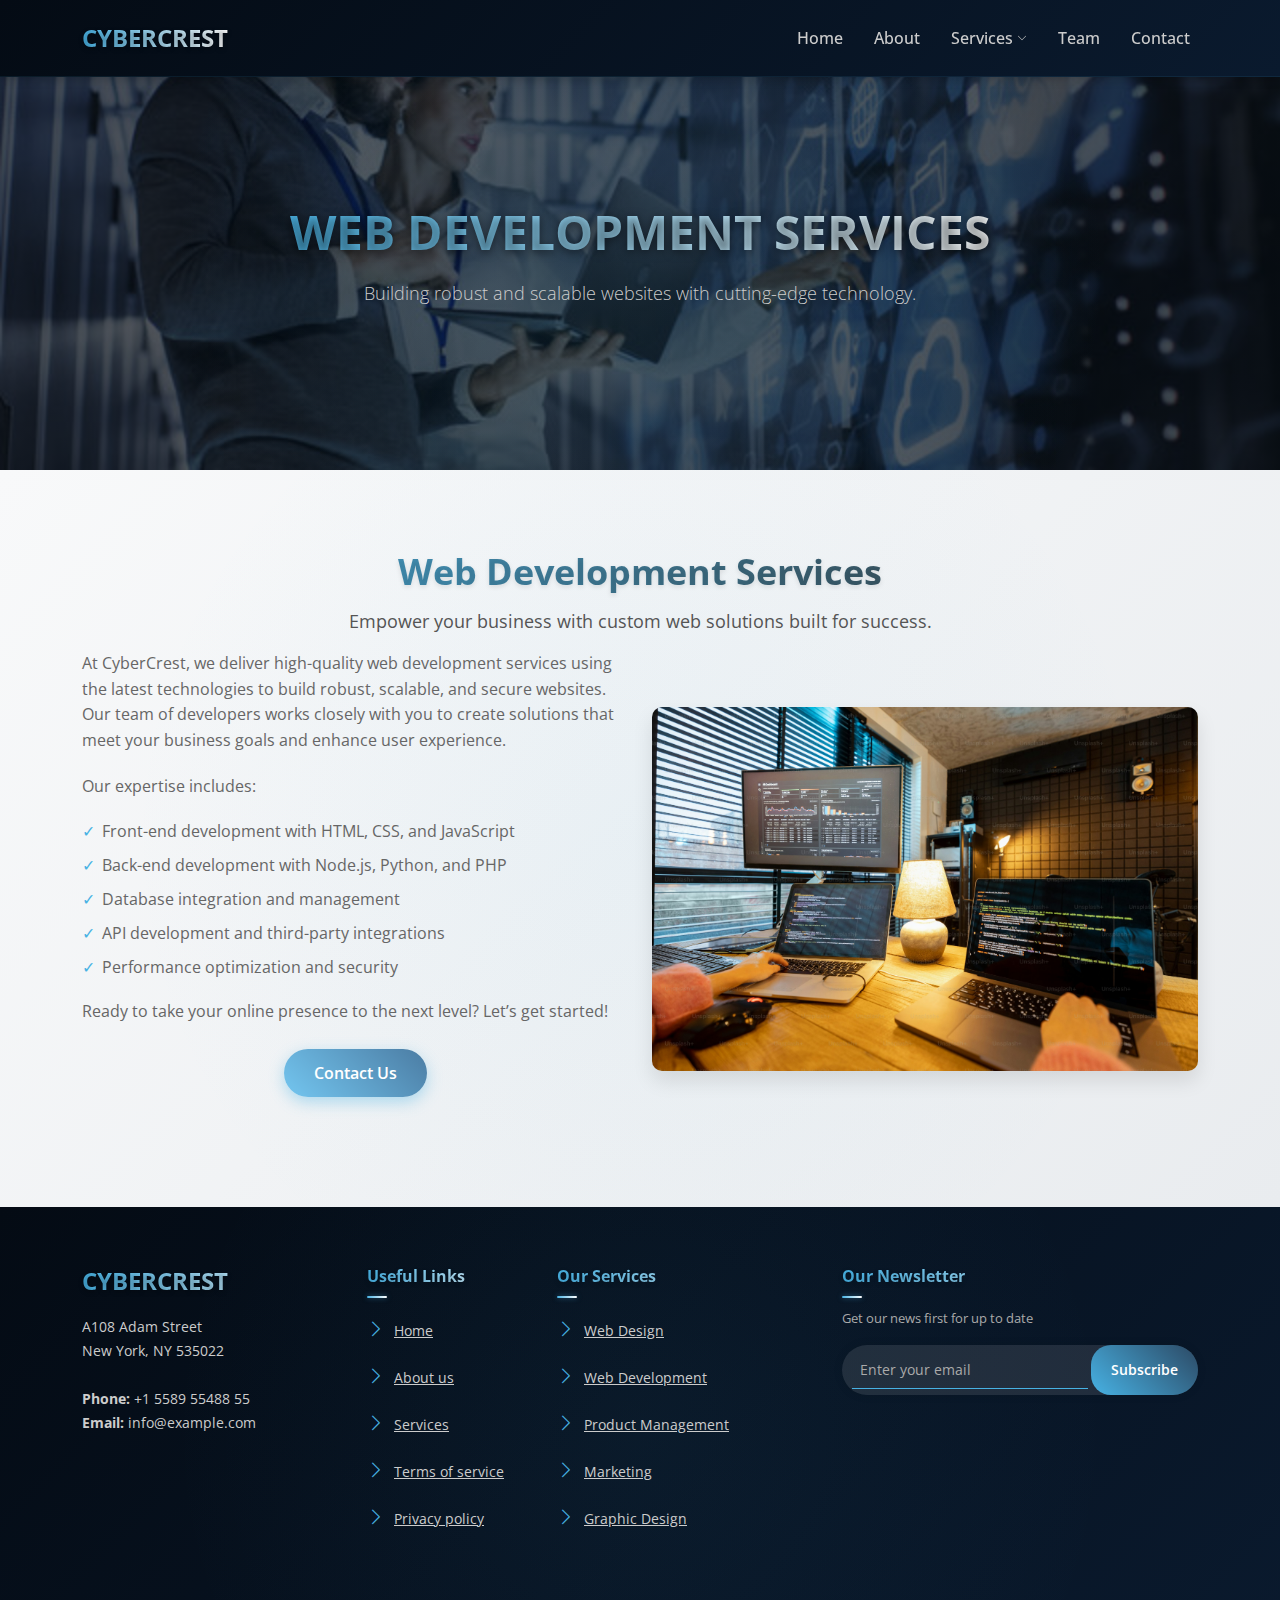
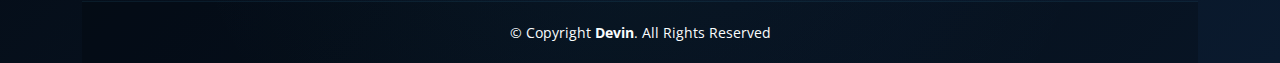
<file: web_development.html>
<!DOCTYPE html>
<html lang="en">
  <head>
    <meta charset="UTF-8" />
    <meta name="viewport" content="width=device-width, initial-scale=1.0" />
    <title>CyberCrest</title>
    <link
      href="https://cdn.jsdelivr.net/npm/bootstrap@5.3.3/dist/css/bootstrap.min.css"
      rel="stylesheet"
    />
    <link
      href="https://cdnjs.cloudflare.com/ajax/libs/animate.css/4.1.1/animate.min.css"
      rel="stylesheet"
    />
    <link
      href="https://cdn.jsdelivr.net/npm/bootstrap-icons@1.10.5/font/bootstrap-icons.css"
      rel="stylesheet"
    />
    <link
      href="https://cdnjs.cloudflare.com/ajax/libs/font-awesome/6.5.1/css/all.min.css"
      rel="stylesheet"
    />
    <link href="https://unpkg.com/aos@2.3.1/dist/aos.css" rel="stylesheet" />

    <link rel="stylesheet" href="web_development.css" />
  </head>

  <body>
    <header>
      <!-- navbar -->
      <nav class="navbar navbar-expand-lg navbar-dark fixed-top">
        <div class="container">
          <a class="navbar-brand" href="#">CyberCrest</a>
          <button
            class="navbar-toggler"
            type="button"
            data-bs-toggle="collapse"
            data-bs-target="#navbarNav"
            aria-controls="navbarNav"
            aria-expanded="false"
            aria-label="Toggle navigation"
          >
            <span class="navbar-toggler-icon"></span>
          </button>
          <div class="collapse navbar-collapse" id="navbarNav">
            <ul class="navbar-nav ms-auto">
              <li class="nav-item">
                <a class="nav-link" href="index.html">Home</a>
              </li>
              <li class="nav-item">
                <a class="nav-link" href="about.html">About</a>
              </li>
              <li class="nav-item dropdown active">
                <a
                  class="nav-link dropdown-toggle"
                  href="#services"
                  id="navbarDropdown"
                  role="button"
                  data-bs-toggle="dropdown"
                  aria-expanded="false"
                >
                  Services <i class="bi bi-chevron-down ms-1"></i>
                </a>
                <ul class="dropdown-menu" aria-labelledby="navbarDropdown">
                  <li>
                    <a class="dropdown-item " href="web_design.html"
                      >Web Design</a
                    >
                  </li>
                  <li><a class="dropdown-item active" href="web_development.html">Web Development</a></li>
                  <li>
                    <a class="dropdown-item" href="product_management.html">Product Management</a>
                  </li>
                  <li><a class="dropdown-item" href="marketing.html">Marketing</a></li>
                  <li><a class="dropdown-item" href="graphic_design.html">Graphic Design</a></li>
                </ul>
              </li>
              <li class="nav-item">
                <a class="nav-link" href="team.html">Team</a>
              </li>
              <li class="nav-item">
                <a class="nav-link" href="contact.html">Contact</a>
              </li>
            </ul>
          </div>
        </div>
      </nav>
    </header>


    <main>
      <!-- Hero Section -->
      <section id="hero" class="hero">
        <div class="container">
          <div class="row justify-content-center">
            <div class="col-lg-8 text-center">
              <h1>Web Development Services</h1>
              <p class="lead">
                Building robust and scalable websites with cutting-edge technology.
              </p>
            </div>
          </div>
        </div>
      </section>

     <!-- Web Development Section -->
<section id="web-development" class="web-development">
  <div class="container">
    <div class="section-title text-center">
      <h2>Web Development Services</h2>
      <p>Empower your business with custom web solutions built for success.</p>
    </div>
    <div class="row align-items-center">
      <div class="col-lg-6">
        <div class="content">
          <p>At CyberCrest, we deliver high-quality web development services using the latest technologies to build robust, scalable, and secure websites. Our team of developers works closely with you to create solutions that meet your business goals and enhance user experience.</p>
          <p>Our expertise includes:</p>
          <ul>
            <li>Front-end development with HTML, CSS, and JavaScript</li>
            <li>Back-end development with Node.js, Python, and PHP</li>
            <li>Database integration and management</li>
            <li>API development and third-party integrations</li>
            <li>Performance optimization and security</li>
          </ul>
          <p>Ready to take your online presence to the next level? Let’s get started!</p>
          <div class="contact-btn text-center mt-4">
            <a href="contact.html" class="btn btn-primary">Contact Us</a>
          </div>
        </div>
      </div>
      <div class="col-lg-6">
        <div class="image-container">
          <img src="/web_development.jpg" alt="Web Development Example" class="img-fluid rounded-shadow">
        </div>
      </div>
    </div>
  </div>
</section>
      </main>
      <footer id="footer">
      <div class="footer-top">
        <div class="container">
          <div class="row">
            <div class="col-lg-3 col-md-6">
              <div class="footer-info">
                <h3>CyberCrest</h3>
                <p>
                  A108 Adam Street <br />
                  New York, NY 535022<br /><br />
                  <strong>Phone:</strong> +1 5589 55488 55<br />
                  <strong>Email:</strong> info@example.com<br />
                </p>
              </div>
            </div>
            <div class="col-lg-2 col-md-6">
              <div class="footer-links">
                <h4>Useful Links</h4>
                <ul>
                  <li>
                    <i class="bi bi-chevron-right"></i>
                    <a href="index.html">Home</a>
                  </li>
                  <li>
                    <i class="bi bi-chevron-right"></i>
                    <a href="about.html">About us</a>
                  </li>
                  <li>
                    <i class="bi bi-chevron-right"></i>
                    <a href="services.html">Services</a>
                  </li>
                  <li>
                    <i class="bi bi-chevron-right"></i>
                    <a href="#">Terms of service</a>
                  </li>
                  <li>
                    <i class="bi bi-chevron-right"></i>
                    <a href="#">Privacy policy</a>
                  </li>
                </ul>
              </div>
            </div>
            <div class="col-lg-3 col-md-6">
              <div class="footer-links">
                <h4>Our Services</h4>
                <ul>
                  <li>
                    <i class="bi bi-chevron-right"></i>
                    <a href="web_design.html">Web Design</a>
                  </li>
                  <li>
                    <i class="bi bi-chevron-right"></i>
                    <a href="web_development.html">Web Development</a>
                  </li>
                  <li>
                    <i class="bi bi-chevron-right"></i>
                    <a href="product_management.html">Product Management</a>
                  </li>
                  <li>
                    <i class="bi bi-chevron-right"></i>
                    <a href="marketing.html">Marketing</a>
                  </li>
                  <li>
                    <i class="bi bi-chevron-right"></i>
                    <a href="graphic_design.html">Graphic Design</a>
                  </li>
                </ul>
              </div>
            </div>
            <div class="col-lg-4 col-md-6">
              <div class="footer-newsletter">
                <h4>Our Newsletter</h4>
                <p>Get our news first for up to date</p>
                <form action="" method="post">
                  <input
                    type="email"
                    name="email"
                    placeholder="Enter your email"
                  /><input type="submit" value="Subscribe" />
                </form>
              </div>
            </div>
          </div>
        </div>
      </div>
      <div class="container">
        <div class="copyright">
          &copy; Copyright <strong><span>Devin</span></strong
          >. All Rights Reserved
        </div>
      </div>
    </footer>

        <script src="https://cdn.jsdelivr.net/npm/bootstrap@5.3.3/dist/js/bootstrap.bundle.min.js"></script>
  <script src="https://unpkg.com/aos@2.3.1/dist/aos.js"></script>
      </body>
</html>
</file>
<file: style.css>
@import url("https://fonts.googleapis.com/css2?family=Montserrat:ital,wght@0,100..900;1,100..900&family=Open+Sans:ital,wght@0,300..800;1,300..800&family=Poppins:ital,wght@0,300;0,400;0,500;0,600;0,700;1,300;1,400;1,500&family=Ubuntu:wght@300;400;500;700&display=swap");
@import url("https://fonts.googleapis.com/css2?family=Montserrat:ital,wght@0,100..900;1,100..900&family=Open+Sans:ital,wght@0,300..800;1,300..800&family=Poppins:ital,wght@0,300;0,400;0,500;0,600;0,700;1,300;1,400;1,500&family=Ubuntu:wght@300;400;500;700&display=swap");

/* Animation Keyframes */
@keyframes fade-up {
  from {
    opacity: 0;
    transform: translateY(20px);
  }
  to {
    opacity: 1;
    transform: translateY(0);
  }
}
@keyframes fade-left {
  from {
    opacity: 0;
    transform: translateX(-20px);
  }
  to {
    opacity: 1;
    transform: translateX(0);
  }
}
@keyframes fade-right {
  from {
    opacity: 0;
    transform: translateX(20px);
  }
  to {
    opacity: 1;
    transform: translateX(0);
  }
}
@keyframes fade-down {
  from {
    opacity: 0;
    transform: translateY(-20px);
  }
  to {
    opacity: 1;
    transform: translateY(0);
  }
}
@keyframes zoom-in {
  from {
    opacity: 0;
    transform: scale(0.9);
  }
  to {
    opacity: 1;
    transform: scale(1);
  }
}

/* Animation Classes */
.fade-up {
  opacity: 0;
  animation: fade-up 0.8s ease-in-out forwards;
}
.fade-left {
  opacity: 0;
  animation: fade-left 0.8s ease-in-out forwards;
}
.fade-right {
  opacity: 0;
  animation: fade-right 0.8s ease-in-out forwards;
}
.fade-down {
  opacity: 0;
  animation: fade-down 0.8s ease-in-out forwards;
}
.zoom-in {
  opacity: 0;
  animation: zoom-in 0.8s ease-in-out forwards;
}
.delay-100 {
  animation-delay: 0.1s;
}
.delay-200 {
  animation-delay: 0.2s;
}
.delay-300 {
  animation-delay: 0.3s;
}
.delay-400 {
  animation-delay: 0.4s;
}
.delay-500 {
  animation-delay: 0.5s;
}
.delay-600 {
  animation-delay: 0.6s;
}
.delay-700 {
  animation-delay: 0.7s;
}
.delay-800 {
  animation-delay: 0.8s;
}

/* Existing CSS (unchanged) */
body {
  font-family: "Open Sans", sans-serif;
  padding-top: 70px;
}
/* Navbar Section */
.navbar {
  background: linear-gradient(135deg, #040b14, #0a1a2e); /* Dark gradient */
  padding: 15px 0;
  border-bottom: 1px solid rgba(71, 178, 228, 0.1);
  position: fixed;
  width: 100%;
  top: 0;
  z-index: 1000;
  box-shadow: 0 2px 10px rgba(0, 0, 0, 0.2);
}
.navbar .container {
  position: relative;
  z-index: 1;
}
.navbar-brand {
  font-size: 24px;
  font-weight: 700;
  text-transform: uppercase;
  color: #fff;
  background: linear-gradient(90deg, #47b2e4, #fff);
  -webkit-background-clip: text;
  background-clip: text;
  color: transparent;
  text-shadow: 0 2px 5px rgba(0, 0, 0, 0.3);
  transition: transform 0.3s ease;
}
.navbar-brand:hover {
  transform: scale(1.05);
}
.navbar-toggler {
  border-color: #47b2e4;
}

.navbar-nav .nav-link {
  color: #ccc;
  font-size: 16px;
  font-weight: 500;
  margin-left: 15px;
  padding: 10px 15px;
  position: relative;
  display: flex;
  align-items: center;
  transition: color 0.3s ease, transform 0.3s ease;
}
.navbar-nav .nav-link.active,
.navbar-nav .nav-link:hover {
  color: #47b2e4;
  transform: translateY(-2px);
}
.navbar-nav .nav-link::after {
  content: "";
  position: absolute;
  width: 0;
  height: 2px;
  bottom: 0;
  left: 50%;
  background: #47b2e4;
  transition: width 0.3s ease, left 0.3s ease;
}
.navbar-nav .nav-link:hover::after,
.navbar-nav .nav-link.active::after {
  width: 100%;
  left: 0;
}
.navbar-nav .dropdown-toggle::after {
  display: none; /* Hide default Bootstrap dropdown arrow */
}
.navbar-nav .dropdown-toggle .bi {
  font-size: 10px;
  margin-left: 5px;
  color: #ccc;
  transition: transform 0.3s ease, color 0.3s ease;
}
.navbar-nav .dropdown-toggle:hover .bi,
.navbar-nav .dropdown-toggle[aria-expanded="true"] .bi {
  color: #47b2e4;
  transform: rotate(180deg);
}
.navbar-nav .dropdown-menu {
  background: linear-gradient(135deg, #040b14, #0a1a2e);
  border: none;
  border-radius: 5px;
  box-shadow: 0 5px 15px rgba(0, 0, 0, 0.3);
  padding: 10px 0;
  min-width: 200px;
}
.navbar-nav .dropdown-item {
  color: #ccc;
  font-size: 14px;
  padding: 8px 20px;
  transition: color 0.3s ease, background 0.3s ease;
}
.navbar-nav .dropdown-item:hover,
.navbar-nav .dropdown-item:focus {
  color: #47b2e4;
  background: rgba(71, 178, 228, 0.1);
  outline: none; /* Remove focus outline */
}
.navbar-nav .dropdown-toggle:focus,
.navbar-nav .dropdown-toggle:active {
  outline: none !important; /* Remove focus outline on click */
  box-shadow: none !important; /* Remove Bootstrap focus shadow */
  background: transparent; /* Prevent background change */
}
.navbar-collapse {
  justify-content: flex-end;
}


/* Hero Section */
.hero {
  width: 100%;
  height: 100vh;
  background: linear-gradient(rgba(4, 11, 20, 0.7), rgba(4, 11, 20, 0.7)),
    url("/hero-bg3.jpg"); /* Placeholder image */
  background-size: cover;
  background-position: center;
  display: flex;
  align-items: center;
  position: relative;
  overflow: hidden;
}
.hero::before {
  content: "";
  position: absolute;
  top: 0;
  left: 0;
  width: 100%;
  height: 100%;
  background: radial-gradient(
    circle,
    rgba(71, 178, 228, 0.1) 0%,
    transparent 70%
  );
  z-index: 1;
}
.hero .container {
  position: relative;
  z-index: 2;
}
.hero h1 {
  font-size: 48px;
  font-weight: 700;
  color: #fff;
  text-transform: uppercase;
  margin-bottom: 20px;
  animation: fadeInDown 1.5s ease-out;
  background: linear-gradient(90deg, #47b2e4, #fff);
  -webkit-background-clip: text;
  background-clip: text;
  color: transparent;
  text-shadow: 0 2px 10px rgba(0, 0, 0, 0.5);
}
.hero .lead {
  font-size: 18px;
  color: #ccc;
  margin-bottom: 30px;
  animation: fadeInUp 1.5s ease-out 0.5s;
  animation-fill-mode: both;
}
.hero .btn-primary {
  background: linear-gradient(45deg, #47b2e4, #2c4964);
  border: none;
  padding: 12px 30px;
  font-size: 16px;
  font-weight: 600;
  border-radius: 25px;
  box-shadow: 0 5px 15px rgba(71, 178, 228, 0.4);
  transition: all 0.4s ease;
  color: #fff;
}
.hero .btn-primary:hover {
  background: linear-gradient(45deg, #73c6f0, #4b7ca3);
  transform: translateY(-2px);
  box-shadow: 0 7px 20px rgba(71, 178, 228, 0.6);
}
@keyframes fadeInDown {
  from {
    opacity: 0;
    transform: translateY(-50px);
  }
  to {
    opacity: 1;
    transform: translateY(0);
  }
}
@keyframes fadeInUp {
  from {
    opacity: 0;
    transform: translateY(50px);
  }
  to {
    opacity: 1;
    transform: translateY(0);
  }
}


/* About Section */
.about {
  padding: 80px 0;
  background: linear-gradient(135deg, #f8f9fa, #e9ecef); /* Light gradient */
  position: relative;
  overflow: hidden;
}
.about::before {
  content: "";
  position: absolute;
  top: 0;
  left: 0;
  width: 100%;
  height: 100%;
  background: radial-gradient(
    circle,
    rgba(71, 178, 228, 0.05) 0%,
    transparent 70%
  );
  z-index: 0;
}
.about .container {
  position: relative;
  z-index: 1;
}
.about h2 {
  font-size: 36px;
  font-weight: 700;
  color: #333;
  margin-bottom: 20px;
  animation: fadeInLeft 1.5s ease-out;
  background: linear-gradient(90deg, #47b2e4, #333);
  -webkit-background-clip: text;
  background-clip: text;
  color: transparent;
  text-shadow: 0 2px 5px rgba(0, 0, 0, 0.1);
}
.about .lead {
  font-size: 18px;
  color: #555;
  margin-bottom: 15px;
  animation: fadeInLeft 1.5s ease-out 0.5s;
  animation-fill-mode: both;
}
.about p {
  color: #666;
  line-height: 1.6;
  animation: fadeInLeft 1.5s ease-out 1s;
  animation-fill-mode: both;
}
.about .about-image {
  position: relative;
  overflow: hidden;
  border-radius: 10px;
  box-shadow: 0 5px 15px rgba(0, 0, 0, 0.1);
  transition: transform 0.3s ease;
}
.about .about-image:hover {
  transform: scale(1.05);
}
.about .about-image img {
  width: 100%;
  height: auto;
  border-radius: 10px;
}
@keyframes fadeInLeft {
  from {
    opacity: 0;
    transform: translateX(-50px);
  }
  to {
    opacity: 1;
    transform: translateX(0);
  }
}
@media (max-width: 768px) {
  .about {
    padding: 40px 0;
  }
  .about h2 {
    font-size: 28px;
  }
  .about .lead {
    font-size: 16px;
  }
  .about .row {
    flex-direction: column-reverse;
  }
  .about .about-image {
    margin-bottom: 20px;
  }
}
/* Services Section */
.services {
  padding: 80px 0;
  background: linear-gradient(135deg, #e9ecef, #f8f9fa); /* Light gradient */
  position: relative;
  overflow: hidden;
}
.services::before {
  content: "";
  position: absolute;
  top: 0;
  left: 0;
  width: 100%;
  height: 100%;
  background: radial-gradient(
    circle,
    rgba(71, 178, 228, 0.05) 0%,
    transparent 70%
  );
  z-index: 0;
}
.services .container {
  position: relative;
  z-index: 1;
}
.services .section-title h2 {
  font-size: 36px;
  font-weight: 700;
  color: #333;
  margin-bottom: 20px;
  animation: fadeInDown 1.5s ease-out;
  background: linear-gradient(90deg, #47b2e4, #333);
  -webkit-background-clip: text;
  background-clip: text;
  color: transparent;
  text-shadow: 0 2px 5px rgba(0, 0, 0, 0.1);
}
.services .section-title .lead {
  font-size: 18px;
  color: #555;
  margin-bottom: 40px;
  animation: fadeInUp 1.5s ease-out 0.5s;
  animation-fill-mode: both;
}
.services .service-item {
  text-align: center;
  padding: 30px;
  background: rgba(255, 255, 255, 0.9);
  border-radius: 10px;
  box-shadow: 0 5px 15px rgba(0, 0, 0, 0.1);
  transition: all 0.3s ease;
  margin-bottom: 30px;
}
.services .service-item:hover {
  transform: translateY(-10px);
  box-shadow: 0 10px 20px rgba(0, 0, 0, 0.2);
}
.services .service-item i {
  font-size: 40px;
  color: #47b2e4;
  margin-bottom: 20px;
  transition: transform 0.3s ease, color 0.3s ease;
}
.services .service-item:hover i {
  transform: scale(1.2);
  color: #73c6f0;
}
.services .service-item h3 {
  font-size: 20px;
  font-weight: 600;
  color: #333;
  margin-bottom: 15px;
  animation: fadeIn 1.5s ease-out;
  animation-fill-mode: both;
}
.services .service-item p {
  color: #666;
  line-height: 1.6;
  animation: fadeIn 1.5s ease-out 0.5s;
  animation-fill-mode: both;
}
@keyframes fadeInDown {
  from {
    opacity: 0;
    transform: translateY(-50px);
  }
  to {
    opacity: 1;
    transform: translateY(0);
  }
}
@keyframes fadeInUp {
  from {
    opacity: 0;
    transform: translateY(50px);
  }
  to {
    opacity: 1;
    transform: translateY(0);
  }
}
@keyframes fadeIn {
  from {
    opacity: 0;
  }
  to {
    opacity: 1;
  }
}


/* Features Section */
.features {
  padding: 80px 0;
  background: linear-gradient(135deg, #f8f9fa, #e9ecef); /* Light gradient */
  position: relative;
  overflow: hidden;
}
.features::before {
  content: "";
  position: absolute;
  top: 0;
  left: 0;
  width: 100%;
  height: 100%;
  background: radial-gradient(
    circle,
    rgba(71, 178, 228, 0.05) 0%,
    transparent 70%
  );
  z-index: 0;
}
.features .container {
  position: relative;
  z-index: 1;
}
.features .section-title h2 {
  font-size: 36px;
  font-weight: 700;
  color: #333;
  margin-bottom: 20px;
  animation: fadeInDown 1.5s ease-out;
  background: linear-gradient(90deg, #47b2e4, #333);
  -webkit-background-clip: text;
  background-clip: text;
  color: transparent;
  text-shadow: 0 2px 5px rgba(0, 0, 0, 0.1);
}
.features .section-title .lead {
  font-size: 18px;
  color: #555;
  margin-bottom: 40px;
  animation: fadeInUp 1.5s ease-out 0.5s;
  animation-fill-mode: both;
}
.features .feature-item {
  text-align: center;
  padding: 30px;
  background: rgba(255, 255, 255, 0.9);
  border-radius: 10px;
  box-shadow: 0 5px 15px rgba(0, 0, 0, 0.1);
  transition: all 0.3s ease;
  margin-bottom: 30px;
}
.features .feature-item:hover {
  transform: translateY(-10px);
  box-shadow: 0 10px 20px rgba(0, 0, 0, 0.2);
}
.features .feature-item i {
  font-size: 40px;
  color: #47b2e4;
  margin-bottom: 20px;
  transition: transform 0.3s ease, color 0.3s ease;
}
.features .feature-item:hover i {
  transform: scale(1.2);
  color: #73c6f0;
}
.features .feature-item h3 {
  font-size: 20px;
  font-weight: 600;
  color: #333;
  margin-bottom: 15px;
  animation: fadeIn 1.5s ease-out;
  animation-fill-mode: both;
}
.features .feature-item p {
  color: #666;
  line-height: 1.6;
  animation: fadeIn 1.5s ease-out 0.5s;
  animation-fill-mode: both;
}
@keyframes fadeInDown {
  from {
    opacity: 0;
    transform: translateY(-50px);
  }
  to {
    opacity: 1;
    transform: translateY(0);
  }
}
@keyframes fadeInUp {
  from {
    opacity: 0;
    transform: translateY(50px);
  }
  to {
    opacity: 1;
    transform: translateY(0);
  }
}
@keyframes fadeIn {
  from {
    opacity: 0;
  }
  to {
    opacity: 1;
  }
}


/* Portfolio Section */
.portfolio {
  padding: 80px 0;
  background: linear-gradient(135deg, #f8f9fa, #e9ecef); /* Light gradient */
  position: relative;
  overflow: hidden;
}
.portfolio::before {
  content: '';
  position: absolute;
  top: 0;
  left: 0;
  width: 100%;
  height: 100%;
  background: radial-gradient(circle, rgba(71, 178, 228, 0.05) 0%, transparent 70%);
  z-index: 0;
}
.portfolio .container {
  position: relative;
  z-index: 1;
}
.portfolio .section-title h2 {
  font-size: 36px;
  font-weight: 700;
  color: #333;
  margin-bottom: 20px;
  animation: fadeInDown 1.5s ease-out;
  background: linear-gradient(90deg, #47b2e4, #333);
  -webkit-background-clip: text;
  background-clip: text;
  color: transparent;
  text-shadow: 0 2px 5px rgba(0, 0, 0, 0.1);
}
.portfolio .section-title .lead {
  font-size: 18px;
  color: #555;
  margin-bottom: 40px;
  animation: fadeInUp 1.5s ease-out 0.5s;
  animation-fill-mode: both;
}
.portfolio .portfolio-item {
  position: relative;
  overflow: hidden;
  margin-bottom: 30px;
  border-radius: 10px;
  box-shadow: 0 5px 15px rgba(0, 0, 0, 0.1);
  transition: all 0.3s ease;
}
.portfolio .portfolio-item:hover {
  transform: translateY(-10px);
  box-shadow: 0 10px 20px rgba(0, 0, 0, 0.2);
}
.portfolio .portfolio-item img {
  width: 100%;
  height: 250px;
  object-fit: cover;
  border-radius: 10px;
}
.portfolio .portfolio-overlay {
  position: absolute;
  bottom: 0;
  left: 0;
  right: 0;
  background: rgba(4, 11, 20, 0.9);
  color: #fff;
  padding: 20px;
  transform: translateY(100%);
  transition: transform 0.3s ease;
}
.portfolio .portfolio-item:hover .portfolio-overlay {
  transform: translateY(0);
}
.portfolio .portfolio-overlay h4 {
  font-size: 18px;
  font-weight: 600;
  margin-bottom: 5px;
  animation: fadeIn 1.5s ease-out;
  animation-fill-mode: both;
}
.portfolio .portfolio-overlay p {
  font-size: 14px;
  margin: 0;
  animation: fadeIn 1.5s ease-out 0.5s;
  animation-fill-mode: both;
}
.portfolio .row > [class*="col-"] {
  padding: 0 15px; /* Consistent spacing between cards */
}
@keyframes fadeInDown {
  from {
    opacity: 0;
    transform: translateY(-50px);
  }
  to {
    opacity: 1;
    transform: translateY(0);
  }
}
@keyframes fadeInUp {
  from {
    opacity: 0;
    transform: translateY(50px);
  }
  to {
    opacity: 1;
    transform: translateY(0);
  }
}
@keyframes fadeIn {
  from {
    opacity: 0;
  }
  to {
    opacity: 1;
  }
}
@media (max-width: 768px) {
  .portfolio {
    padding: 40px 0;
  }
  .portfolio .section-title h2 {
    font-size: 28px;
  }
  .portfolio .section-title .lead {
    font-size: 16px;
  }
  .portfolio .portfolio-item img {
    height: 200px; /* Adjust height for smaller screens */
  }
  .portfolio .row > [class*="col-"] {
    padding: 0 10px; /* Reduced padding on mobile */
  }
}
@media (min-width: 769px) and (max-width: 992px) {
  .portfolio .row > [class*="col-"] {
    padding: 0 12px; /* Adjusted padding for tablet */
  }
}

/* How We Work Section */
.how-we-work {
  padding: 80px 0;
  background: linear-gradient(135deg, #e9ecef, #f8f9fa); /* Light gradient */
  position: relative;
  overflow: hidden;
}
.how-we-work::before {
  content: '';
  position: absolute;
  top: 0;
  left: 0;
  width: 100%;
  height: 100%;
  background: radial-gradient(circle, rgba(71, 178, 228, 0.05) 0%, transparent 70%);
  z-index: 0;
}
.how-we-work .container {
  position: relative;
  z-index: 1;
}
.how-we-work .section-title h2 {
  font-size: 36px;
  font-weight: 700;
  color: #333;
  margin-bottom: 20px;
  animation: fadeInDown 1.5s ease-out;
  background: linear-gradient(90deg, #47b2e4, #333);
  -webkit-background-clip: text;
  background-clip: text;
  color: transparent;
  text-shadow: 0 2px 5px rgba(0, 0, 0, 0.1);
}
.how-we-work .section-title .lead {
  font-size: 18px;
  color: #555;
  margin-bottom: 40px;
  animation: fadeInUp 1.5s ease-out 0.5s;
  animation-fill-mode: both;
}
.how-we-work .work-process {
  display: flex;
  flex-wrap: wrap;
  justify-content: space-between;
  gap: 30px; /* Space between steps */
}
.how-we-work .process-step {
  flex: 1;
  min-width: 0; /* Prevent overflow */
  text-align: center;
  padding: 30px;
  background: rgba(255, 255, 255, 0.9);
  border-radius: 10px;
  box-shadow: 0 5px 15px rgba(0, 0, 0, 0.1);
  transition: all 0.3s ease;
  position: relative;
}
.how-we-work .process-step:hover {
  transform: translateY(-10px);
  box-shadow: 0 10px 20px rgba(0, 0, 0, 0.2);
}
.how-we-work .process-step i {
  font-size: 40px;
  color: #47b2e4;
  margin-bottom: 20px;
  transition: transform 0.3s ease, color 0.3s ease;
}
.how-we-work .process-step:hover i {
  transform: scale(1.2);
  color: #73c6f0;
}
.how-we-work .process-step h3 {
  font-size: 20px;
  font-weight: 600;
  color: #333;
  margin-bottom: 15px;
  animation: fadeIn 1.5s ease-out;
  animation-fill-mode: both;
}
.how-we-work .process-step p {
  color: #666;
  line-height: 1.6;
  margin: 0;
  animation: fadeIn 1.5s ease-out 0.5s;
  animation-fill-mode: both;
}
/* Responsive Adjustments */
@media (max-width: 768px) {
  .how-we-work {
    padding: 40px 0;
  }
  .how-we-work .section-title h2 {
    font-size: 28px;
  }
  .how-we-work .section-title .lead {
    font-size: 16px;
  }
  .how-we-work .process-step {
    padding: 20px;
    flex: 100%; /* Stack vertically on mobile */
  }
  .how-we-work .work-process {
    gap: 20px; /* Reduced gap on mobile */
  }
}
@media (min-width: 769px) and (max-width: 992px) {
  .how-we-work .process-step {
    flex: 48%; /* Two columns on tablet */
  }
  .how-we-work .work-process {
    gap: 25px; /* Adjusted gap for tablet */
  }
}
@keyframes fadeInDown {
  from {
    opacity: 0;
    transform: translateY(-50px);
  }
  to {
    opacity: 1;
    transform: translateY(0);
  }
}
@keyframes fadeInUp {
  from {
    opacity: 0;
    transform: translateY(50px);
  }
  to {
    opacity: 1;
    transform: translateY(0);
  }
}
@keyframes fadeIn {
  from {
    opacity: 0;
  }
  to {
    opacity: 1;
  }
}


/* Review Section */
.reviews {
  padding: 80px 0;
  background: linear-gradient(135deg, #f8f9fa, #e9ecef); /* Light gradient */
  position: relative;
  overflow: hidden;
}
.reviews::before {
  content: '';
  position: absolute;
  top: 0;
  left: 0;
  width: 100%;
  height: 100%;
  background: radial-gradient(circle, rgba(71, 178, 228, 0.05) 0%, transparent 70%);
  z-index: 0;
}
.reviews .container {
  position: relative;
  z-index: 1;
}
.reviews .section-title h2 {
  font-size: 36px;
  font-weight: 700;
  color: #333;
  margin-bottom: 20px;
  animation: fadeInDown 1.5s ease-out;
  background: linear-gradient(90deg, #47b2e4, #333);
  -webkit-background-clip: text;
  background-clip: text;
  color: transparent;
  text-shadow: 0 2px 5px rgba(0, 0, 0, 0.1);
}
.reviews .section-title .lead {
  font-size: 18px;
  color: #555;
  margin-bottom: 40px;
  animation: fadeInUp 1.5s ease-out 0.5s;
  animation-fill-mode: both;
}
.reviews .review-item {
  text-align: center;
  padding: 30px;
  background: rgba(255, 255, 255, 0.9);
  border-radius: 10px;
  box-shadow: 0 5px 15px rgba(0, 0, 0, 0.1);
  transition: all 0.3s ease;
  margin-top: 30px !important;
  margin-bottom: 40px !important;
  height: 100% !important; /* Ensure uniform height */
  display: flex;
  flex-direction: column;
  justify-content: space-between !important;
}
.reviews .review-item:hover {
  transform: translateY(-10px);
  box-shadow: 0 10px 20px rgba(0, 0, 0, 0.2);
}
.reviews .review-text {
  font-size: 16px;
  color: #666;
  margin-bottom: 15px;
  animation: fadeIn 1.5s ease-out;
  animation-fill-mode: both;
}
.reviews .review-item h4 {
  font-size: 18px;
  font-weight: 600;
  color: #333;
  margin-bottom: 5px;
  animation: fadeIn 1.5s ease-out 0.5s;
  animation-fill-mode: both;
}
.reviews .review-role {
  font-size: 14px;
  color: #555;
  margin-bottom: 10px;
  animation: fadeIn 1.5s ease-out 1s;
  animation-fill-mode: both;
}
.reviews .rating i {
  color: #47b2e4;
  font-size: 16px;
  margin: 0 2px;
  animation: fadeIn 1.5s ease-out 1.5s;
  animation-fill-mode: both;
}
.reviews .row > [class*="col-"] {
  padding: 0 15px !important; /* Consistent spacing between cards */
}
@keyframes fadeInDown {
  from {
    opacity: 0;
    transform: translateY(-50px);
  }
  to {
    opacity: 1;
    transform: translateY(0);
  }
}
@keyframes fadeInUp {
  from {
    opacity: 0;
    transform: translateY(50px);
  }
  to {
    opacity: 1;
    transform: translateY(0);
  }
}
@keyframes fadeIn {
  from {
    opacity: 0;
  }
  to {
    opacity: 1;
  }
}
@media (max-width: 768px) {
  .reviews {
    padding: 40px 0;
  }
  .reviews .section-title h2 {
    font-size: 28px;
  }
  .reviews .section-title .lead {
    font-size: 16px;
  }
  .reviews .review-item {
    padding: 20px;
  }
  .reviews .row > [class*="col-"] {
    padding: 0 10px; /* Reduced padding on mobile */
  }
}
@media (min-width: 769px) and (max-width: 992px) {
  .reviews .row > [class*="col-"] {
    padding: 0 12px; /* Adjusted padding for tablet */
  }
}


/* Pricing Section */
.pricing {
  padding: 80px 0;
  background: linear-gradient(135deg, #e9ecef, #f8f9fa); /* Light gradient */
  position: relative;
  overflow: hidden;
}
.pricing::before {
  content: '';
  position: absolute;
  top: 0;
  left: 0;
  width: 100%;
  height: 100%;
  background: radial-gradient(circle, rgba(71, 178, 228, 0.05) 0%, transparent 70%);
  z-index: 0;
}
.pricing .container {
  position: relative;
  z-index: 1;
}
.pricing .section-title h2 {
  font-size: 36px;
  font-weight: 700;
  color: #333;
  margin-bottom: 20px !important;
  animation: fadeInDown 1.5s ease-out;
  background: linear-gradient(90deg, #47b2e4, #333);
  -webkit-background-clip: text;
  background-clip: text;
  color: transparent;
  text-shadow: 0 2px 5px rgba(0, 0, 0, 0.1);
}
.pricing .section-title .lead {
  font-size: 18px;
  color: #555;
  margin-bottom: 40px !important;
  animation: fadeInUp 1.5s ease-out 0.5s;
  animation-fill-mode: both;
}
.pricing .pricing-item {
  text-align: center;
  padding: 30px;
  background: rgba(255, 255, 255, 0.9);
  border-radius: 10px;
  box-shadow: 0 5px 15px rgba(0, 0, 0, 0.1);
  transition: all 0.3s ease;
  margin-bottom: 30px !important;
  height: 100%; /* Ensure uniform height */
  display: flex;
  flex-direction: column;
  justify-content: space-between;
}
.pricing .pricing-item:hover {
  transform: translateY(-10px);
  box-shadow: 0 10px 20px rgba(0, 0, 0, 0.2);
}
.pricing .pricing-item.popular {
  background: linear-gradient(135deg, #47b2e4, #2c4964);
  color: #fff;
}
.pricing .pricing-item.popular h3,
.pricing .pricing-item.popular h4,
.pricing .pricing-item.popular ul li,
.pricing .pricing-item.popular .btn {
  color: #fff;
}
.pricing .pricing-item h3 {
  font-size: 24px;
  font-weight: 700;
  color: #333;
  margin-bottom: 15px !important;
  animation: fadeIn 1.5s ease-out;
  animation-fill-mode: both;
}
.pricing .pricing-item h4 {
  font-size: 36px;
  font-weight: 700;
  color: #47b2e4;
  margin-bottom: 20px;
  animation: fadeIn 1.5s ease-out 0.5s;
  animation-fill-mode: both;
}
.pricing .pricing-item h4 sup {
  font-size: 18px;
  top: -1em;
}
.pricing .pricing-item h4 span {
  font-size: 14px;
  color: #666;
}
.pricing .pricing-item ul {
  list-style: none;
  padding: 0;
  margin-bottom: 20px !important ;
  flex-grow: 1;
}
.pricing .pricing-item ul li {
  font-size: 16px;
  color: #666;
  margin-bottom: 10px !important;
  animation: fadeIn 1.5s ease-out 1s;
  animation-fill-mode: both;
}
.pricing .pricing-item .btn-primary {
  background: linear-gradient(45deg, #47b2e4, #2c4964);
  border: none;
  padding: 12px 30px;
  font-size: 16px;
  font-weight: 600;
  border-radius: 25px;
  box-shadow: 0 5px 15px rgba(71, 178, 228, 0.4);
  transition: all 0.4s ease;
  color: #fff;
}
.pricing .pricing-item .btn-primary:hover {
  background: linear-gradient(45deg, #73c6f0, #4b7ca3);
  transform: translateY(-2px);
  box-shadow: 0 7px 20px rgba(71, 178, 228, 0.6);
}
.pricing .row > [class*="col-"] {
  padding: 0 15px; /* Consistent spacing between cards */
}
@keyframes fadeInDown {
  from {
    opacity: 0;
    transform: translateY(-50px);
  }
  to {
    opacity: 1;
    transform: translateY(0);
  }
}
@keyframes fadeInUp {
  from {
    opacity: 0;
    transform: translateY(50px);
  }
  to {
    opacity: 1;
    transform: translateY(0);
  }
}
@keyframes fadeIn {
  from {
    opacity: 0;
  }
  to {
    opacity: 1;
  }
}
@media (max-width: 768px) {
  .pricing {
    padding: 40px 0;
  }
  .pricing .section-title h2 {
    font-size: 28px;
  }
  .pricing .section-title .lead {
    font-size: 16px;
  }
  .pricing .pricing-item {
    padding: 20px;
  }
  .pricing .pricing-item h4 {
    font-size: 28px;
  }
  .pricing .row > [class*="col-"] {
    padding: 0 10px; /* Reduced padding on mobile */
  }
}
@media (min-width: 769px) and (max-width: 992px) {
  .pricing .row > [class*="col-"] {
    padding: 0 12px; /* Adjusted padding for tablet */
  }
}

/* FAQ Section */
.faq {
  padding: 60px 0 30px;
  background: linear-gradient(135deg, #f8f9fa, #e9ecef); /* Subtle gradient */
  position: relative;
  overflow: hidden;
}
.faq::before {
  content: "";
  position: absolute;
  top: 0;
  left: 0;
  width: 100%;
  height: 100%;
  background: radial-gradient(
    circle,
    rgba(71, 178, 228, 0.05) 0%,
    transparent 70%
  );
  z-index: 0;
}
.faq .section-title {
  text-align: center;
  padding-bottom: 30px;
  position: relative;
  z-index: 1;
}
.faq .section-title h2 {
  font-size: 32px;
  font-weight: bold;
  text-transform: uppercase;
  margin-bottom: 20px;
  padding-bottom: 20px;
  position: relative;
  color: #2c4964;
  background: linear-gradient(90deg, #47b2e4, #2c4964);
  -webkit-background-clip: text;
  background-clip: text;
  color: transparent;
  text-shadow: 0 2px 5px rgba(0, 0, 0, 0.1);
}
.faq .section-title h2::after {
  content: "";
  position: absolute;
  display: block;
  width: 60px;
  height: 4px;
  background: linear-gradient(90deg, #47b2e4, #2c4964);
  bottom: 0;
  left: calc(50% - 30px);
  border-radius: 2px;
  box-shadow: 0 0 10px rgba(71, 178, 228, 0.3);
}
.faq .faq-list {
  padding: 0;
  list-style: none;
}
.faq .faq-list ul {
  padding: 0;
  list-style: none;
}
.faq .faq-list li {
  border-bottom: 1px solid rgba(44, 73, 100, 0.1);
  margin-bottom: 20px;
  padding-bottom: 20px;
  background: #fff;
  border-radius: 10px;
  padding: 15px;
  box-shadow: 0 5px 15px rgba(0, 0, 0, 0.05);
  transition: transform 0.4s ease, box-shadow 0.4s ease;
}
.faq .faq-list li:hover {
  transform: translateY(-5px);
  box-shadow: 0 8px 20px rgba(71, 178, 228, 0.1);
}
.faq .faq-list a {
  display: block;
  position: relative;
  font-family: "Poppins", sans-serif;
  font-size: 18px;
  line-height: 24px;
  font-weight: 500;
  padding: 10px 30px 10px 0;
  color: #2c4964;
  white-space: normal;
  transition: color 0.3s ease;
}
.faq .faq-list a:hover {
  color: #47b2e4;
}
.faq .faq-list i {
  font-size: 24px;
  position: absolute;
  right: 15px;
  top: 50%;
  transform: translateY(-50%);
  transition: transform 0.3s ease;
}
.faq .faq-list .icon-show {
  display: block;
}
.faq .faq-list .icon-close {
  display: none;
}
.faq .faq-list .collapsed {
  color: #343a40;
}
.faq .faq-list .collapsed:hover {
  color: #47b2e4;
}
.faq .faq-list .collapsed .icon-show {
  display: inline-block;
}
.faq .faq-list .collapsed .icon-close {
  display: none;
}
.faq .faq-list .collapse {
  margin-top: 15px;
}
.faq .faq-list .collapse.show .icon-show {
  display: none;
}
.faq .faq-list .collapse.show .icon-close {
  display: inline-block;
  transform: rotate(180deg);
}
.faq .faq-list p {
  margin-bottom: 0;
  padding: 10px 0 0 0;
  color: #666;
  font-size: 15px;
  line-height: 1.6;
}


/* Team Section */
.team {
  padding: 60px 0;
  background: linear-gradient(135deg, #f8f9fa, #e9ecef); /* Subtle gradient */
  position: relative;
  overflow: hidden;
}
.team::before {
  content: "";
  position: absolute;
  top: 0;
  left: 0;
  width: 100%;
  height: 100%;
  background: radial-gradient(
    circle,
    rgba(71, 178, 228, 0.05) 0%,
    transparent 70%
  );
  z-index: 0;
}
.team .section-title {
  text-align: center;
  padding-bottom: 30px;
  position: relative;
  z-index: 1;
}
.team .section-title h2 {
  font-size: 32px;
  font-weight: bold;
  text-transform: uppercase;
  margin-bottom: 20px;
  padding-bottom: 20px;
  position: relative;
  color: #2c4964;
  background: linear-gradient(90deg, #47b2e4, #2c4964);
  -webkit-background-clip: text;
  background-clip: text;
  color: transparent;
  text-shadow: 0 2px 5px rgba(0, 0, 0, 0.1);
}
.team .section-title h2::after {
  content: "";
  position: absolute;
  display: block;
  width: 60px;
  height: 4px;
  background: linear-gradient(90deg, #47b2e4, #2c4964);
  bottom: 0;
  left: calc(50% - 30px);
  border-radius: 2px;
  box-shadow: 0 0 10px rgba(71, 178, 228, 0.3);
}
.team .member {
  text-align: center;
  margin-bottom: 20px;
  background: rgba(255, 255, 255, 0.95);
  border: 1px solid rgba(44, 73, 100, 0.1);
  border-radius: 10px;
  padding: 20px;
  box-shadow: 0 5px 15px rgba(0, 0, 0, 0.05);
  transition: transform 0.4s ease, box-shadow 0.4s ease;
  position: relative;
  overflow: hidden;
}
.team .member:hover {
  transform: translateY(-10px);
  box-shadow: 0 10px 25px rgba(71, 178, 228, 0.1);
}
.team .member::before {
  content: "";
  position: absolute;
  top: -2px;
  left: -2px;
  right: -2px;
  bottom: -2px;
  border-radius: 12px;
  background: linear-gradient(45deg, #47b2e4, #2c4964);
  z-index: -1;
  filter: blur(15px);
  opacity: 0;
  transition: opacity 0.4s ease;
}
.team .member:hover::before {
  opacity: 0.2;
}
.team .member-img {
  position: relative;
  overflow: hidden;
  border-radius: 10px;
}
.team .member-img img {
  width: 100%;
  border-radius: 10px;
  transition: transform 0.4s ease;
}
.team .member:hover .member-img img {
  transform: scale(1.1);
}
.team .member-img .social {
  position: absolute;
  left: 0;
  bottom: 0;
  right: 0;
  height: 40px;
  background: rgba(44, 73, 100, 0.8);
  display: flex;
  justify-content: center;
  align-items: center;
  transition: all 0.4s ease;
  opacity: 0;
}
.team .member:hover .member-img .social {
  opacity: 1;
  bottom: 10px;
}
.team .member-img .social a {
  color: #fff;
  margin: 0 8px;
  font-size: 16px;
  transition: transform 0.3s ease, color 0.3s ease;
}
.team .member-img .social a:hover {
  color: #47b2e4;
  transform: scale(1.2);
}
.team .member-info {
  padding: 15px 0 0 0;
}
.team .member-info h4 {
  font-size: 18px;
  font-weight: 700;
  margin-bottom: 5px;
  color: #2c4964;
  transition: color 0.3s ease;
}
.team .member:hover .member-info h4 {
  color: #47b2e4;
}
.team .member-info span {
  font-size: 14px;
  color: #aaa;
  display: block;
}

/* style.css */
.contact {
  padding: 60px 0;
  background: #fff;
}
.contact .section-title {
  text-align: center;
  padding-bottom: 30px;
}
.contact .section-title h2 {
  font-size: 32px;
  font-weight: bold;
  text-transform: uppercase;
  margin-bottom: 20px;
  padding-bottom: 20px;
  position: relative;
  color: #2c4964;
}
.contact .section-title h2::after {
  content: "";
  position: absolute;
  display: block;
  width: 50px;
  height: 3px;
  background: #47b2e4;
  bottom: 0;
  left: calc(50% - 25px);
}
.contact .info-box {
  color: #444;
  text-align: center;
  box-shadow: 0 0 20px rgba(0, 0, 0, 0.1);
  padding: 20px 0 30px 0;
  background: #fff;
}
.contact .info-box i {
  font-size: 32px;
  color: #47b2e4;
  border-radius: 50%;
  padding: 8px;
  border: 2px dashed #b3e0f7;
}
.contact .info-box h3 {
  font-size: 20px;
  color: #2c4964;
  font-weight: 700;
  margin: 10px 0;
}
.contact .info-box p {
  padding: 0;
  line-height: 24px;
  font-size: 14px;
}
.contact .form {
  width: 100%;
  padding: 20px;
  background: #fff;
  box-shadow: 0 0 20px rgba(0, 0, 0, 0.1);
}
.contact .form .form-group {
  padding-bottom: 10px;
}
.contact .form input,
.contact .form textarea {
  border-radius: 0;
  box-shadow: none;
  font-size: 14px;
  border-color: #d2d6df;
}
.contact .form input:focus,
.contact .form textarea:focus {
  border-color: #47b2e4;
}
.contact .form input {
  height: 44px;
}
.contact .form textarea {
  min-height: 120px;
}
.contact .form button[type="submit"] {
  background: #47b2e4;
  border: 0;
  padding: 10px 24px;
  color: #fff;
  transition: 0.4s;
  border-radius: 4px;
}
.contact .form button[type="submit"]:hover {
  background: #73c6f0;
}
.contact .map {
  margin-top: 20px;
}

  /* Footer Section */
  #footer {
    color: #fff;
    font-size: 14px;
    background: linear-gradient(135deg, #040b14, #0a1a2e); /* Dark gradient */
    position: relative;
    overflow: hidden;
  }
  #footer::before {
    content: "";
    position: absolute;
    top: 0;
    left: 0;
    width: 100%;
    height: 100%;
    background: radial-gradient(
      circle,
      rgba(71, 178, 228, 0.05) 0%,
      transparent 70%
    );
    z-index: 0;
  }
  #footer .footer-top {
    padding: 60px 0 30px 0;
    position: relative;
    z-index: 1;
  }
  #footer .footer-top .footer-info {
    margin-bottom: 30px;
  }
  #footer .footer-top h3 {
    font-size: 24px;
    margin: 0 0 20px 0;
    padding: 2px 0 2px 0;
    line-height: 1;
    font-weight: 700;
    text-transform: uppercase;
    color: #fff;
    background: linear-gradient(90deg, #47b2e4, #fff);
    -webkit-background-clip: text;
    background-clip: text;
    color: transparent;
    text-shadow: 0 2px 5px rgba(0, 0, 0, 0.3);
  }
  #footer .footer-top p {
    font-size: 14px;
    margin-bottom: 0;
    line-height: 24px;
    color: #ccc;
  }
  #footer .footer-top .footer-links {
    margin-bottom: 30px;
  }
  #footer .footer-top h4 {
    font-size: 16px;
    font-weight: bold;
    color: #fff;
    position: relative;
    padding-bottom: 12px;
    background: linear-gradient(90deg, #47b2e4, #fff);
    -webkit-background-clip: text;
    background-clip: text;
    color: transparent;
    text-shadow: 0 2px 5px rgba(0, 0, 0, 0.2);
  }
  #footer .footer-top h4::after {
    content: "";
    position: absolute;
    display: block;
    width: 20px;
    height: 2px;
    background: linear-gradient(90deg, #47b2e4, #fff);
    bottom: 0;
    left: 0;
    border-radius: 1px;
    box-shadow: 0 0 5px rgba(71, 178, 228, 0.5);
  }
  #footer .footer-top .footer-links ul {
    list-style: none;
    padding: 0;
    margin: 0;
  }
  #footer .footer-top .footer-links ul li {
    padding: 10px 0;
    transition: transform 0.3s ease;
  }
  #footer .footer-top .footer-links ul li:hover {
    transform: translateX(5px);
  }
  #footer .footer-top .footer-links ul i {
    padding-right: 5px;
    color: #47b2e4;
    font-size: 18px;
    transition: transform 0.3s ease;
  }
  #footer .footer-top .footer-links ul li:hover i {
    transform: scale(1.2);
  }
  #footer .footer-top .footer-links ul a {
    color: #ccc;
    transition: color 0.3s ease;
  }
  #footer .footer-top .footer-links ul a:hover {
    color: #47b2e4;
  }
  #footer .footer-top .footer-newsletter {
    margin-bottom: 30px;
  }
  #footer .footer-top .footer-newsletter h4 {
    font-size: 16px;
    font-weight: bold;
    color: #fff;
    position: relative;
    padding-bottom: 12px;
    background: linear-gradient(90deg, #47b2e4, #fff);
    -webkit-background-clip: text;
    background-clip: text;
    color: transparent;
    text-shadow: 0 2px 5px rgba(0, 0, 0, 0.2);
  }
  #footer .footer-top .footer-newsletter h4::after {
    content: "";
    position: absolute;
    display: block;
    width: 20px;
    height: 2px;
    background: linear-gradient(90deg, #47b2e4, #fff);
    bottom: 0;
    left: 0;
    border-radius: 1px;
    box-shadow: 0 0 5px rgba(71, 178, 228, 0.5);
  }
  #footer .footer-top .footer-newsletter p {
    font-size: 13px;
    margin-bottom: 15px;
    color: #aaa;
  }
  #footer .footer-top .footer-newsletter form {
    margin-top: 15px;
    background: rgba(255, 255, 255, 0.1);
    padding: 6px 10px;
    position: relative;
    border-radius: 25px;
    box-shadow: 0 0 10px rgba(0, 0, 0, 0.1);
    overflow: hidden;
  }
  #footer .footer-top .footer-newsletter form input[type="email"] {
    border: 0;
    padding: 8px;
    width: calc(100% - 100px);
    background: transparent !important ;
    color: #fff;
    border-bottom: 1px solid #47b2e4;
  }
  #footer .footer-top .footer-newsletter form input[type="email"]::placeholder {
    color: #aaa;
  }
  #footer .footer-top .footer-newsletter form input[type="submit"] {
    position: absolute;
    top: 0;
    right: 0;
    bottom: 0;
    border: 0;
    background: linear-gradient(45deg, #47b2e4, #2c4964);
    color: #fff;
    padding: 0 20px;
    transition: transform 0.4s ease;
    border-radius: 20px;
    font-weight: 600;
  }
  #footer .footer-top .footer-newsletter form input[type="submit"]:hover {
    background: linear-gradient(45deg, #73c6f0, #4b7ca3);
    transform: scale(1.05);
  }
  #footer .copyright {
    text-align: center;
    padding: 20px 0;
    font-size: 14px;
    background: rgba(0, 0, 0, 0.2);
    border-top: 1px solid rgba(71, 178, 228, 0.1);
  }
  #footer .copyright a {
    color: #47b2e4;
    transition: color 0.3s ease;
  }
  #footer .copyright a:hover {
    color: #73c6f0;
  }
  #footer .credits {
    text-align: center;
    padding: 0 0 20px 0;
    font-size: 13px;
    color: #aaa;
    background: rgba(0, 0, 0, 0.2);
  }
</file>
<file: style2.css>
@import url("https://fonts.googleapis.com/css2?family=Montserrat:ital,wght@0,100..900;1,100..900&family=Open+Sans:ital,wght@0,300..800;1,300..800&family=Poppins:ital,wght@0,300;0,400;0,500;0,600;0,700;1,300;1,400;1,500&family=Ubuntu:wght@300;400;500;700&display=swap");
@import url("https://fonts.googleapis.com/css2?family=Montserrat:ital,wght@0,100..900;1,100..900&family=Open+Sans:ital,wght@0,300..800;1,300..800&family=Poppins:ital,wght@0,300;0,400;0,500;0,600;0,700;1,300;1,400;1,500&family=Ubuntu:wght@300;400;500;700&display=swap");

/* Animation Keyframes */
@keyframes fade-up {
  from {
    opacity: 0;
    transform: translateY(20px);
  }
  to {
    opacity: 1;
    transform: translateY(0);
  }
}
@keyframes fade-left {
  from {
    opacity: 0;
    transform: translateX(-20px);
  }
  to {
    opacity: 1;
    transform: translateX(0);
  }
}
@keyframes fade-right {
  from {
    opacity: 0;
    transform: translateX(20px);
  }
  to {
    opacity: 1;
    transform: translateX(0);
  }
}
@keyframes fade-down {
  from {
    opacity: 0;
    transform: translateY(-20px);
  }
  to {
    opacity: 1;
    transform: translateY(0);
  }
}
@keyframes zoom-in {
  from {
    opacity: 0;
    transform: scale(0.9);
  }
  to {
    opacity: 1;
    transform: scale(1);
  }
}

/* Animation Classes */
.fade-up {
  opacity: 0;
  animation: fade-up 0.8s ease-in-out forwards;
}
.fade-left {
  opacity: 0;
  animation: fade-left 0.8s ease-in-out forwards;
}
.fade-right {
  opacity: 0;
  animation: fade-right 0.8s ease-in-out forwards;
}
.fade-down {
  opacity: 0;
  animation: fade-down 0.8s ease-in-out forwards;
}
.zoom-in {
  opacity: 0;
  animation: zoom-in 0.8s ease-in-out forwards;
}
.delay-100 {
  animation-delay: 0.1s;
}
.delay-200 {
  animation-delay: 0.2s;
}
.delay-300 {
  animation-delay: 0.3s;
}
.delay-400 {
  animation-delay: 0.4s;
}
.delay-500 {
  animation-delay: 0.5s;
}
.delay-600 {
  animation-delay: 0.6s;
}
.delay-700 {
  animation-delay: 0.7s;
}
.delay-800 {
  animation-delay: 0.8s;
}

/* Existing CSS (unchanged) */
body {
  font-family: "Open Sans", sans-serif;
  padding-top: 70px;
}
/* Navbar Section */
.navbar {
  background: linear-gradient(135deg, #040b14, #0a1a2e); /* Dark gradient */
  padding: 15px 0;
  border-bottom: 1px solid rgba(71, 178, 228, 0.1);
  position: fixed;
  width: 100%;
  top: 0;
  z-index: 1000;
  box-shadow: 0 2px 10px rgba(0, 0, 0, 0.2);
}
.navbar .container {
  position: relative;
  z-index: 1;
}
.navbar-brand {
  font-size: 24px;
  font-weight: 700;
  text-transform: uppercase;
  color: #fff;
  background: linear-gradient(90deg, #47b2e4, #fff);
  -webkit-background-clip: text;
  background-clip: text;
  color: transparent;
  text-shadow: 0 2px 5px rgba(0, 0, 0, 0.3);
  transition: transform 0.3s ease;
}
.navbar-brand:hover {
  transform: scale(1.05);
}
.navbar-toggler {
  border-color: #47b2e4;
}

.navbar-nav .nav-link {
  color: #ccc;
  font-size: 16px;
  font-weight: 500;
  margin-left: 15px;
  padding: 10px 15px;
  position: relative;
  display: flex;
  align-items: center;
  transition: color 0.3s ease, transform 0.3s ease;
}
.navbar-nav .nav-link.active,
.navbar-nav .nav-link:hover {
  color: #47b2e4;
  transform: translateY(-2px);
}
.navbar-nav .nav-link::after {
  content: "";
  position: absolute;
  width: 0;
  height: 2px;
  bottom: 0;
  left: 50%;
  background: #47b2e4;
  transition: width 0.3s ease, left 0.3s ease;
}
.navbar-nav .nav-link:hover::after,
.navbar-nav .nav-link.active::after {
  width: 100%;
  left: 0;
}
.navbar-nav .dropdown-toggle::after {
  display: none; /* Hide default Bootstrap dropdown arrow */
}
.navbar-nav .dropdown-toggle .bi {
  font-size: 10px;
  margin-left: 5px;
  color: #ccc;
  transition: transform 0.3s ease, color 0.3s ease;
}
.navbar-nav .dropdown-toggle:hover .bi,
.navbar-nav .dropdown-toggle[aria-expanded="true"] .bi {
  color: #47b2e4;
  transform: rotate(180deg);
}
.navbar-nav .dropdown-menu {
  background: linear-gradient(135deg, #040b14, #0a1a2e);
  border: none;
  border-radius: 5px;
  box-shadow: 0 5px 15px rgba(0, 0, 0, 0.3);
  padding: 10px 0;
  min-width: 200px;
}
.navbar-nav .dropdown-item {
  color: #ccc;
  font-size: 14px;
  padding: 8px 20px;
  transition: color 0.3s ease, background 0.3s ease;
}
.navbar-nav .dropdown-item:hover,
.navbar-nav .dropdown-item:focus {
  color: #47b2e4;
  background: rgba(71, 178, 228, 0.1);
  outline: none; /* Remove focus outline */
}
.navbar-nav .dropdown-toggle:focus,
.navbar-nav .dropdown-toggle:active {
  outline: none !important; /* Remove focus outline on click */
  box-shadow: none !important; /* Remove Bootstrap focus shadow */
  background: transparent; /* Prevent background change */
}
.navbar-collapse {
  justify-content: flex-end;
}

/* Hero Section */
.hero {
  width: 100%;
  height: 400px;
  background: linear-gradient(rgba(4, 11, 20, 0.7), rgba(4, 11, 20, 0.7)),
    url("/hero-bg3.jpg"); /* Placeholder image */
  background-size: cover;
  background-position: center;
  display: flex;
  align-items: center;
  position: relative;
  overflow: hidden;
}
.hero::before {
  content: "";
  position: absolute;
  top: 0;
  left: 0;
  width: 100%;
  height: 100%;
  background: radial-gradient(
    circle,
    rgba(71, 178, 228, 0.1) 0%,
    transparent 70%
  );
  z-index: 1;
}
.hero .container {
  position: relative;
  z-index: 2;
}
.hero h1 {
  font-size: 48px;
  font-weight: 700;
  color: #fff;
  text-transform: uppercase;
  margin-bottom: 20px;
  animation: fadeInDown 1.5s ease-out;
  background: linear-gradient(90deg, #47b2e4, #fff);
  -webkit-background-clip: text;
  background-clip: text;
  color: transparent;
  text-shadow: 0 2px 10px rgba(0, 0, 0, 0.5);
}
.hero .lead {
  font-size: 18px;
  color: #ccc;
  margin-bottom: 30px;
  animation: fadeInUp 1.5s ease-out 0.5s;
  animation-fill-mode: both;
}
.hero .btn-primary {
  background: linear-gradient(45deg, #47b2e4, #2c4964);
  border: none;
  padding: 12px 30px;
  font-size: 16px;
  font-weight: 600;
  border-radius: 25px;
  box-shadow: 0 5px 15px rgba(71, 178, 228, 0.4);
  transition: all 0.4s ease;
  color: #fff;
}
.hero .btn-primary:hover {
  background: linear-gradient(45deg, #73c6f0, #4b7ca3);
  transform: translateY(-2px);
  box-shadow: 0 7px 20px rgba(71, 178, 228, 0.6);
}
@keyframes fadeInDown {
  from {
    opacity: 0;
    transform: translateY(-50px);
  }
  to {
    opacity: 1;
    transform: translateY(0);
  }
}
@keyframes fadeInUp {
  from {
    opacity: 0;
    transform: translateY(50px);
  }
  to {
    opacity: 1;
    transform: translateY(0);
  }
}


    /* About Section */
    .about {
      padding: 80px 0;
      background: linear-gradient(135deg, #f8f9fa, #e9ecef);
      position: relative;
      overflow: hidden;
    }
    .about::before {
      content: '';
      position: absolute;
      top: 0;
      left: 0;
      width: 100%;
      height: 100%;
      background: radial-gradient(circle, rgba(71, 178, 228, 0.05) 0%, transparent 70%);
      z-index: 0;
    }
    .about .container {
      position: relative;
      z-index: 1;
    }
    .about .section-title {
      text-align: center;
      margin-bottom: 40px;
    }
    .about .section-title h2 {
      font-size: 36px;
      font-weight: 700;
      color: #333;
      margin-bottom: 15px;
      animation: fadeInDown 1.5s ease-out;
      background: linear-gradient(90deg, #47b2e4, #333);
      -webkit-background-clip: text;
      background-clip: text;
      color: transparent;
      text-shadow: 0 2px 5px rgba(0, 0, 0, 0.1);
    }
    .about .section-title p {
      font-size: 18px;
      color: #555;
      animation: fadeInUp 1.5s ease-out 0.5s;
      animation-fill-mode: both;
    }
    .about .about-content {
      display: flex;
      align-items: center;
      gap: 30px;
    }
    .about .about-content img {
      max-width: 100%;
      border-radius: 10px;
      box-shadow: 0 5px 15px rgba(0, 0, 0, 0.1);
      animation: fadeIn 1.5s ease-out;
      animation-fill-mode: both;
    }
    .about .about-content .text {
      flex: 1;
    }
    .about .about-content .text h3 {
      font-size: 24px;
      font-weight: 600;
      color: #333;
      margin-bottom: 15px;
      animation: fadeIn 1.5s ease-out 0.5s;
      animation-fill-mode: both;
    }
    .about .about-content .text p {
      font-size: 16px;
      color: #666;
      line-height: 1.6;
      margin-bottom: 15px;
      animation: fadeIn 1.5s ease-out 1s;
      animation-fill-mode: both;
    }


    /* Footer Section */
#footer {
  color: #fff;
  font-size: 14px;
  background: linear-gradient(135deg, #040b14, #0a1a2e); /* Dark gradient */
  position: relative;
  overflow: hidden;
}
#footer::before {
  content: "";
  position: absolute;
  top: 0;
  left: 0;
  width: 100%;
  height: 100%;
  background: radial-gradient(
    circle,
    rgba(71, 178, 228, 0.05) 0%,
    transparent 70%
  );
  z-index: 0;
}
#footer .footer-top {
  padding: 60px 0 30px 0;
  position: relative;
  z-index: 1;
}
#footer .footer-top .footer-info {
  margin-bottom: 30px;
}
#footer .footer-top h3 {
  font-size: 24px;
  margin: 0 0 20px 0;
  padding: 2px 0 2px 0;
  line-height: 1;
  font-weight: 700;
  text-transform: uppercase;
  color: #fff;
  background: linear-gradient(90deg, #47b2e4, #fff);
  -webkit-background-clip: text;
  background-clip: text;
  color: transparent;
  text-shadow: 0 2px 5px rgba(0, 0, 0, 0.3);
}
#footer .footer-top p {
  font-size: 14px;
  margin-bottom: 0;
  line-height: 24px;
  color: #ccc;
}
#footer .footer-top .footer-links {
  margin-bottom: 30px;
}
#footer .footer-top h4 {
  font-size: 16px;
  font-weight: bold;
  color: #fff;
  position: relative;
  padding-bottom: 12px;
  background: linear-gradient(90deg, #47b2e4, #fff);
  -webkit-background-clip: text;
  background-clip: text;
  color: transparent;
  text-shadow: 0 2px 5px rgba(0, 0, 0, 0.2);
}
#footer .footer-top h4::after {
  content: "";
  position: absolute;
  display: block;
  width: 20px;
  height: 2px;
  background: linear-gradient(90deg, #47b2e4, #fff);
  bottom: 0;
  left: 0;
  border-radius: 1px;
  box-shadow: 0 0 5px rgba(71, 178, 228, 0.5);
}
#footer .footer-top .footer-links ul {
  list-style: none;
  padding: 0;
  margin: 0;
}
#footer .footer-top .footer-links ul li {
  padding: 10px 0;
  transition: transform 0.3s ease;
}
#footer .footer-top .footer-links ul li:hover {
  transform: translateX(5px);
}
#footer .footer-top .footer-links ul i {
  padding-right: 5px;
  color: #47b2e4;
  font-size: 18px;
  transition: transform 0.3s ease;
}
#footer .footer-top .footer-links ul li:hover i {
  transform: scale(1.2);
}
#footer .footer-top .footer-links ul a {
  color: #ccc;
  transition: color 0.3s ease;
}
#footer .footer-top .footer-links ul a:hover {
  color: #47b2e4;
}
#footer .footer-top .footer-newsletter {
  margin-bottom: 30px;
}
#footer .footer-top .footer-newsletter h4 {
  font-size: 16px;
  font-weight: bold;
  color: #fff;
  position: relative;
  padding-bottom: 12px;
  background: linear-gradient(90deg, #47b2e4, #fff);
  -webkit-background-clip: text;
  background-clip: text;
  color: transparent;
  text-shadow: 0 2px 5px rgba(0, 0, 0, 0.2);
}
#footer .footer-top .footer-newsletter h4::after {
  content: "";
  position: absolute;
  display: block;
  width: 20px;
  height: 2px;
  background: linear-gradient(90deg, #47b2e4, #fff);
  bottom: 0;
  left: 0;
  border-radius: 1px;
  box-shadow: 0 0 5px rgba(71, 178, 228, 0.5);
}
#footer .footer-top .footer-newsletter p {
  font-size: 13px;
  margin-bottom: 15px;
  color: #aaa;
}
#footer .footer-top .footer-newsletter form {
  margin-top: 15px;
  background: rgba(255, 255, 255, 0.1);
  padding: 6px 10px;
  position: relative;
  border-radius: 25px;
  box-shadow: 0 0 10px rgba(0, 0, 0, 0.1);
  overflow: hidden;
}
#footer .footer-top .footer-newsletter form input[type="email"] {
  border: 0;
  padding: 8px;
  width: calc(100% - 100px);
  background: transparent !important ;
  color: #fff;
  border-bottom: 1px solid #47b2e4;
}
#footer .footer-top .footer-newsletter form input[type="email"]::placeholder {
  color: #aaa;
}
#footer .footer-top .footer-newsletter form input[type="submit"] {
  position: absolute;
  top: 0;
  right: 0;
  bottom: 0;
  border: 0;
  background: linear-gradient(45deg, #47b2e4, #2c4964);
  color: #fff;
  padding: 0 20px;
  transition: transform 0.4s ease;
  border-radius: 20px;
  font-weight: 600;
}
#footer .footer-top .footer-newsletter form input[type="submit"]:hover {
  background: linear-gradient(45deg, #73c6f0, #4b7ca3);
  transform: scale(1.05);
}
#footer .copyright {
  text-align: center;
  padding: 20px 0;
  font-size: 14px;
  background: rgba(0, 0, 0, 0.2);
  border-top: 1px solid rgba(71, 178, 228, 0.1);
}
#footer .copyright a {
  color: #47b2e4;
  transition: color 0.3s ease;
}
#footer .copyright a:hover {
  color: #73c6f0;
}
#footer .credits {
  text-align: center;
  padding: 0 0 20px 0;
  font-size: 13px;
  color: #aaa;
  background: rgba(0, 0, 0, 0.2);
}
</file>
<file: style3.css>
@import url("https://fonts.googleapis.com/css2?family=Montserrat:ital,wght@0,100..900;1,100..900&family=Open+Sans:ital,wght@0,300..800;1,300..800&family=Poppins:ital,wght@0,300;0,400;0,500;0,600;0,700;1,300;1,400;1,500&family=Ubuntu:wght@300;400;500;700&display=swap");
@import url("https://fonts.googleapis.com/css2?family=Montserrat:ital,wght@0,100..900;1,100..900&family=Open+Sans:ital,wght@0,300..800;1,300..800&family=Poppins:ital,wght@0,300;0,400;0,500;0,600;0,700;1,300;1,400;1,500&family=Ubuntu:wght@300;400;500;700&display=swap");

/* Animation Keyframes */
@keyframes fade-up {
  from {
    opacity: 0;
    transform: translateY(20px);
  }
  to {
    opacity: 1;
    transform: translateY(0);
  }
}
@keyframes fade-left {
  from {
    opacity: 0;
    transform: translateX(-20px);
  }
  to {
    opacity: 1;
    transform: translateX(0);
  }
}
@keyframes fade-right {
  from {
    opacity: 0;
    transform: translateX(20px);
  }
  to {
    opacity: 1;
    transform: translateX(0);
  }
}
@keyframes fade-down {
  from {
    opacity: 0;
    transform: translateY(-20px);
  }
  to {
    opacity: 1;
    transform: translateY(0);
  }
}
@keyframes zoom-in {
  from {
    opacity: 0;
    transform: scale(0.9);
  }
  to {
    opacity: 1;
    transform: scale(1);
  }
}

/* Animation Classes */
.fade-up {
  opacity: 0;
  animation: fade-up 0.8s ease-in-out forwards;
}
.fade-left {
  opacity: 0;
  animation: fade-left 0.8s ease-in-out forwards;
}
.fade-right {
  opacity: 0;
  animation: fade-right 0.8s ease-in-out forwards;
}
.fade-down {
  opacity: 0;
  animation: fade-down 0.8s ease-in-out forwards;
}
.zoom-in {
  opacity: 0;
  animation: zoom-in 0.8s ease-in-out forwards;
}
.delay-100 {
  animation-delay: 0.1s;
}
.delay-200 {
  animation-delay: 0.2s;
}
.delay-300 {
  animation-delay: 0.3s;
}
.delay-400 {
  animation-delay: 0.4s;
}
.delay-500 {
  animation-delay: 0.5s;
}
.delay-600 {
  animation-delay: 0.6s;
}
.delay-700 {
  animation-delay: 0.7s;
}
.delay-800 {
  animation-delay: 0.8s;
}

/* Existing CSS (unchanged) */
body {
  font-family: "Open Sans", sans-serif;
  padding-top: 70px;
}
/* Navbar Section */
.navbar {
  background: linear-gradient(135deg, #040b14, #0a1a2e); /* Dark gradient */
  padding: 15px 0;
  border-bottom: 1px solid rgba(71, 178, 228, 0.1);
  position: fixed;
  width: 100%;
  top: 0;
  z-index: 1000;
  box-shadow: 0 2px 10px rgba(0, 0, 0, 0.2);
}
.navbar .container {
  position: relative;
  z-index: 1;
}
.navbar-brand {
  font-size: 24px;
  font-weight: 700;
  text-transform: uppercase;
  color: #fff;
  background: linear-gradient(90deg, #47b2e4, #fff);
  -webkit-background-clip: text;
  background-clip: text;
  color: transparent;
  text-shadow: 0 2px 5px rgba(0, 0, 0, 0.3);
  transition: transform 0.3s ease;
}
.navbar-brand:hover {
  transform: scale(1.05);
}
.navbar-toggler {
  border-color: #47b2e4;
}

.navbar-nav .nav-link {
  color: #ccc;
  font-size: 16px;
  font-weight: 500;
  margin-left: 15px;
  padding: 10px 15px;
  position: relative;
  display: flex;
  align-items: center;
  transition: color 0.3s ease, transform 0.3s ease;
}
.navbar-nav .nav-link.active,
.navbar-nav .nav-link:hover {
  color: #47b2e4;
  transform: translateY(-2px);
}
.navbar-nav .nav-link::after {
  content: "";
  position: absolute;
  width: 0;
  height: 2px;
  bottom: 0;
  left: 50%;
  background: #47b2e4;
  transition: width 0.3s ease, left 0.3s ease;
}
.navbar-nav .nav-link:hover::after,
.navbar-nav .nav-link.active::after {
  width: 100%;
  left: 0;
}
.navbar-nav .dropdown-toggle::after {
  display: none; /* Hide default Bootstrap dropdown arrow */
}
.navbar-nav .dropdown-toggle .bi {
  font-size: 10px;
  margin-left: 5px;
  color: #ccc;
  transition: transform 0.3s ease, color 0.3s ease;
}
.navbar-nav .dropdown-toggle:hover .bi,
.navbar-nav .dropdown-toggle[aria-expanded="true"] .bi {
  color: #47b2e4;
  transform: rotate(180deg);
}
.navbar-nav .dropdown-menu {
  background: linear-gradient(135deg, #040b14, #0a1a2e);
  border: none;
  border-radius: 5px;
  box-shadow: 0 5px 15px rgba(0, 0, 0, 0.3);
  padding: 10px 0;
  min-width: 200px;
}
.navbar-nav .dropdown-item {
  color: #ccc;
  font-size: 14px;
  padding: 8px 20px;
  transition: color 0.3s ease, background 0.3s ease;
}
.navbar-nav .dropdown-item:hover,
.navbar-nav .dropdown-item:focus {
  color: #47b2e4;
  background: rgba(71, 178, 228, 0.1);
  outline: none; /* Remove focus outline */
}
.navbar-nav .dropdown-toggle:focus,
.navbar-nav .dropdown-toggle:active {
  outline: none !important; /* Remove focus outline on click */
  box-shadow: none !important; /* Remove Bootstrap focus shadow */
  background: transparent; /* Prevent background change */
}
.navbar-collapse {
  justify-content: flex-end;
}


/* Hero Section */
.hero {
  width: 100%;
  height: 400px;
  background: linear-gradient(rgba(4, 11, 20, 0.7), rgba(4, 11, 20, 0.7)),
    url("/hero-bg3.jpg"); /* Placeholder image */
  background-size: cover;
  background-position: center;
  display: flex;
  align-items: center;
  position: relative;
  overflow: hidden;
}
.hero::before {
  content: "";
  position: absolute;
  top: 0;
  left: 0;
  width: 100%;
  height: 100%;
  background: radial-gradient(
    circle,
    rgba(71, 178, 228, 0.1) 0%,
    transparent 70%
  );
  z-index: 1;
}
.hero .container {
  position: relative;
  z-index: 2;
}
.hero h1 {
  font-size: 48px;
  font-weight: 700;
  color: #fff;
  text-transform: uppercase;
  margin-bottom: 20px;
  animation: fadeInDown 1.5s ease-out;
  background: linear-gradient(90deg, #47b2e4, #fff);
  -webkit-background-clip: text;
  background-clip: text;
  color: transparent;
  text-shadow: 0 2px 10px rgba(0, 0, 0, 0.5);
}
.hero .lead {
  font-size: 18px;
  color: #ccc;
  margin-bottom: 30px;
  animation: fadeInUp 1.5s ease-out 0.5s;
  animation-fill-mode: both;
}


@keyframes fadeInDown {
  from {
    opacity: 0;
    transform: translateY(-50px);
  }
  to {
    opacity: 1;
    transform: translateY(0);
  }
}
@keyframes fadeInUp {
  from {
    opacity: 0;
    transform: translateY(50px);
  }
  to {
    opacity: 1;
    transform: translateY(0);
  }
}



/* Footer Section */
#footer {
  color: #fff;
  font-size: 14px;
  background: linear-gradient(135deg, #040b14, #0a1a2e); /* Dark gradient */
  position: relative;
  overflow: hidden;
}
#footer::before {
  content: "";
  position: absolute;
  top: 0;
  left: 0;
  width: 100%;
  height: 100%;
  background: radial-gradient(
    circle,
    rgba(71, 178, 228, 0.05) 0%,
    transparent 70%
  );
  z-index: 0;
}
#footer .footer-top {
  padding: 60px 0 30px 0;
  position: relative;
  z-index: 1;
}
#footer .footer-top .footer-info {
  margin-bottom: 30px;
}
#footer .footer-top h3 {
  font-size: 24px;
  margin: 0 0 20px 0;
  padding: 2px 0 2px 0;
  line-height: 1;
  font-weight: 700;
  text-transform: uppercase;
  color: #fff;
  background: linear-gradient(90deg, #47b2e4, #fff);
  -webkit-background-clip: text;
  background-clip: text;
  color: transparent;
  text-shadow: 0 2px 5px rgba(0, 0, 0, 0.3);
}
#footer .footer-top p {
  font-size: 14px;
  margin-bottom: 0;
  line-height: 24px;
  color: #ccc;
}
#footer .footer-top .footer-links {
  margin-bottom: 30px;
}
#footer .footer-top h4 {
  font-size: 16px;
  font-weight: bold;
  color: #fff;
  position: relative;
  padding-bottom: 12px;
  background: linear-gradient(90deg, #47b2e4, #fff);
  -webkit-background-clip: text;
  background-clip: text;
  color: transparent;
  text-shadow: 0 2px 5px rgba(0, 0, 0, 0.2);
}
#footer .footer-top h4::after {
  content: "";
  position: absolute;
  display: block;
  width: 20px;
  height: 2px;
  background: linear-gradient(90deg, #47b2e4, #fff);
  bottom: 0;
  left: 0;
  border-radius: 1px;
  box-shadow: 0 0 5px rgba(71, 178, 228, 0.5);
}
#footer .footer-top .footer-links ul {
  list-style: none;
  padding: 0;
  margin: 0;
}
#footer .footer-top .footer-links ul li {
  padding: 10px 0;
  transition: transform 0.3s ease;
}
#footer .footer-top .footer-links ul li:hover {
  transform: translateX(5px);
}
#footer .footer-top .footer-links ul i {
  padding-right: 5px;
  color: #47b2e4;
  font-size: 18px;
  transition: transform 0.3s ease;
}
#footer .footer-top .footer-links ul li:hover i {
  transform: scale(1.2);
}
#footer .footer-top .footer-links ul a {
  color: #ccc;
  transition: color 0.3s ease;
}
#footer .footer-top .footer-links ul a:hover {
  color: #47b2e4;
}
#footer .footer-top .footer-newsletter {
  margin-bottom: 30px;
}
#footer .footer-top .footer-newsletter h4 {
  font-size: 16px;
  font-weight: bold;
  color: #fff;
  position: relative;
  padding-bottom: 12px;
  background: linear-gradient(90deg, #47b2e4, #fff);
  -webkit-background-clip: text;
  background-clip: text;
  color: transparent;
  text-shadow: 0 2px 5px rgba(0, 0, 0, 0.2);
}
#footer .footer-top .footer-newsletter h4::after {
  content: "";
  position: absolute;
  display: block;
  width: 20px;
  height: 2px;
  background: linear-gradient(90deg, #47b2e4, #fff);
  bottom: 0;
  left: 0;
  border-radius: 1px;
  box-shadow: 0 0 5px rgba(71, 178, 228, 0.5);
}
#footer .footer-top .footer-newsletter p {
  font-size: 13px;
  margin-bottom: 15px;
  color: #aaa;
}
#footer .footer-top .footer-newsletter form {
  margin-top: 15px;
  background: rgba(255, 255, 255, 0.1);
  padding: 6px 10px;
  position: relative;
  border-radius: 25px;
  box-shadow: 0 0 10px rgba(0, 0, 0, 0.1);
  overflow: hidden;
}
#footer .footer-top .footer-newsletter form input[type="email"] {
  border: 0;
  padding: 8px;
  width: calc(100% - 100px);
  background: transparent !important ;
  color: #fff;
  border-bottom: 1px solid #47b2e4;
}
#footer .footer-top .footer-newsletter form input[type="email"]::placeholder {
  color: #aaa;
}
#footer .footer-top .footer-newsletter form input[type="submit"] {
  position: absolute;
  top: 0;
  right: 0;
  bottom: 0;
  border: 0;
  background: linear-gradient(45deg, #47b2e4, #2c4964);
  color: #fff;
  padding: 0 20px;
  transition: transform 0.4s ease;
  border-radius: 20px;
  font-weight: 600;
}
#footer .footer-top .footer-newsletter form input[type="submit"]:hover {
  background: linear-gradient(45deg, #73c6f0, #4b7ca3);
  transform: scale(1.05);
}
#footer .copyright {
  text-align: center;
  padding: 20px 0;
  font-size: 14px;
  background: rgba(0, 0, 0, 0.2);
  border-top: 1px solid rgba(71, 178, 228, 0.1);
}
#footer .copyright a {
  color: #47b2e4;
  transition: color 0.3s ease;
}
#footer .copyright a:hover {
  color: #73c6f0;
}
#footer .credits {
  text-align: center;
  padding: 0 0 20px 0;
  font-size: 13px;
  color: #aaa;
  background: rgba(0, 0, 0, 0.2);
}

/* style.css */
.contact {
  padding: 60px 0;
  background: #fff;
}
.contact .section-title {
  text-align: center;
  padding-bottom: 30px;
}
.contact .section-title h2 {
  font-size: 32px;
  font-weight: bold;
  text-transform: uppercase;
  margin-bottom: 20px;
  padding-bottom: 20px;
  position: relative;
  color: #2c4964;
}
.contact .section-title h2::after {
  content: "";
  position: absolute;
  display: block;
  width: 50px;
  height: 3px;
  background: #47b2e4;
  bottom: 0;
  left: calc(50% - 25px);
}
.contact .info-box {
  color: #444;
  text-align: center;
  box-shadow: 0 0 20px rgba(0, 0, 0, 0.1);
  padding: 20px 0 30px 0;
  background: #fff;
}
.contact .info-box i {
  font-size: 32px;
  color: #47b2e4;
  border-radius: 50%;
  padding: 8px;
  border: 2px dashed #b3e0f7;
}
.contact .info-box h3 {
  font-size: 20px;
  color: #2c4964;
  font-weight: 700;
  margin: 10px 0;
}
.contact .info-box p {
  padding: 0;
  line-height: 24px;
  font-size: 14px;
}
.contact .form {
  width: 100%;
  padding: 20px;
  background: #fff;
  box-shadow: 0 0 20px rgba(0, 0, 0, 0.1);
}
.contact .form .form-group {
  padding-bottom: 10px;
}
.contact .form input,
.contact .form textarea {
  border-radius: 0;
  box-shadow: none;
  font-size: 14px;
  border-color: #d2d6df;
}
.contact .form input:focus,
.contact .form textarea:focus {
  border-color: #47b2e4;
}
.contact .form input {
  height: 44px;
}
.contact .form textarea {
  min-height: 120px;
}
.contact .form button[type="submit"] {
  background: #47b2e4;
  border: 0;
  padding: 10px 24px;
  color: #fff;
  transition: 0.4s;
  border-radius: 4px;
}
.contact .form button[type="submit"]:hover {
  background: #73c6f0;
}
.contact .map {
  margin-top: 20px;
}
</file>
<file: graphic_design.css>
@import url("https://fonts.googleapis.com/css2?family=Montserrat:ital,wght@0,100..900;1,100..900&family=Open+Sans:ital,wght@0,300..800;1,300..800&family=Poppins:ital,wght@0,300;0,400;0,500;0,600;0,700;1,300;1,400;1,500&family=Ubuntu:wght@300;400;500;700&display=swap");
@import url("https://fonts.googleapis.com/css2?family=Montserrat:ital,wght@0,100..900;1,100..900&family=Open+Sans:ital,wght@0,300..800;1,300..800&family=Poppins:ital,wght@0,300;0,400;0,500;0,600;0,700;1,300;1,400;1,500&family=Ubuntu:wght@300;400;500;700&display=swap");

/* Animation Keyframes */
@keyframes fade-up {
  from {
    opacity: 0;
    transform: translateY(20px);
  }
  to {
    opacity: 1;
    transform: translateY(0);
  }
}
@keyframes fade-left {
  from {
    opacity: 0;
    transform: translateX(-20px);
  }
  to {
    opacity: 1;
    transform: translateX(0);
  }
}
@keyframes fade-right {
  from {
    opacity: 0;
    transform: translateX(20px);
  }
  to {
    opacity: 1;
    transform: translateX(0);
  }
}
@keyframes fade-down {
  from {
    opacity: 0;
    transform: translateY(-20px);
  }
  to {
    opacity: 1;
    transform: translateY(0);
  }
}
@keyframes zoom-in {
  from {
    opacity: 0;
    transform: scale(0.9);
  }
  to {
    opacity: 1;
    transform: scale(1);
  }
}

/* Animation Classes */
.fade-up {
  opacity: 0;
  animation: fade-up 0.8s ease-in-out forwards;
}
.fade-left {
  opacity: 0;
  animation: fade-left 0.8s ease-in-out forwards;
}
.fade-right {
  opacity: 0;
  animation: fade-right 0.8s ease-in-out forwards;
}
.fade-down {
  opacity: 0;
  animation: fade-down 0.8s ease-in-out forwards;
}
.zoom-in {
  opacity: 0;
  animation: zoom-in 0.8s ease-in-out forwards;
}
.delay-100 {
  animation-delay: 0.1s;
}
.delay-200 {
  animation-delay: 0.2s;
}
.delay-300 {
  animation-delay: 0.3s;
}
.delay-400 {
  animation-delay: 0.4s;
}
.delay-500 {
  animation-delay: 0.5s;
}
.delay-600 {
  animation-delay: 0.6s;
}
.delay-700 {
  animation-delay: 0.7s;
}
.delay-800 {
  animation-delay: 0.8s;
}

/* Existing CSS (unchanged) */
body {
  font-family: "Open Sans", sans-serif;
  padding-top: 70px;
}
/* Navbar Section */
.navbar {
  background: linear-gradient(135deg, #040b14, #0a1a2e); /* Dark gradient */
  padding: 15px 0;
  border-bottom: 1px solid rgba(71, 178, 228, 0.1);
  position: fixed;
  width: 100%;
  top: 0;
  z-index: 1000;
  box-shadow: 0 2px 10px rgba(0, 0, 0, 0.2);
}
.navbar .container {
  position: relative;
  z-index: 1;
}
.navbar-brand {
  font-size: 24px;
  font-weight: 700;
  text-transform: uppercase;
  color: #fff;
  background: linear-gradient(90deg, #47b2e4, #fff);
  -webkit-background-clip: text;
  background-clip: text;
  color: transparent;
  text-shadow: 0 2px 5px rgba(0, 0, 0, 0.3);
  transition: transform 0.3s ease;
}
.navbar-brand:hover {
  transform: scale(1.05);
}
.navbar-toggler {
  border-color: #47b2e4;
}

.navbar-nav .nav-link {
  color: #ccc;
  font-size: 16px;
  font-weight: 500;
  margin-left: 15px;
  padding: 10px 15px;
  position: relative;
  display: flex;
  align-items: center;
  transition: color 0.3s ease, transform 0.3s ease;
}
.navbar-nav .nav-link.active,
.navbar-nav .nav-link:hover {
  color: #47b2e4;
  transform: translateY(-2px);
}
.navbar-nav .nav-link::after {
  content: "";
  position: absolute;
  width: 0;
  height: 2px;
  bottom: 0;
  left: 50%;
  background: #47b2e4;
  transition: width 0.3s ease, left 0.3s ease;
}
.navbar-nav .nav-link:hover::after,
.navbar-nav .nav-link.active::after {
  width: 100%;
  left: 0;
}
.navbar-nav .dropdown-toggle::after {
  display: none; /* Hide default Bootstrap dropdown arrow */
}
.navbar-nav .dropdown-toggle .bi {
  font-size: 10px;
  margin-left: 5px;
  color: #ccc;
  transition: transform 0.3s ease, color 0.3s ease;
}
.navbar-nav .dropdown-toggle:hover .bi,
.navbar-nav .dropdown-toggle[aria-expanded="true"] .bi {
  color: #47b2e4;
  transform: rotate(180deg);
}
.navbar-nav .dropdown-menu {
  background: linear-gradient(135deg, #040b14, #0a1a2e);
  border: none;
  border-radius: 5px;
  box-shadow: 0 5px 15px rgba(0, 0, 0, 0.3);
  padding: 10px 0;
  min-width: 200px;
}
.navbar-nav .dropdown-item {
  color: #ccc;
  font-size: 14px;
  padding: 8px 20px;
  transition: color 0.3s ease, background 0.3s ease;
}
.navbar-nav .dropdown-item:hover,
.navbar-nav .dropdown-item:focus {
  color: #47b2e4;
  background: rgba(71, 178, 228, 0.1);
  outline: none; /* Remove focus outline */
}
.navbar-nav .dropdown-toggle:focus,
.navbar-nav .dropdown-toggle:active {
  outline: none !important; /* Remove focus outline on click */
  box-shadow: none !important; /* Remove Bootstrap focus shadow */
  background: transparent; /* Prevent background change */
}
.navbar-collapse {
  justify-content: flex-end;
}


/* Hero Section */
.hero {
  width: 100%;
  height: 400px;
  background: linear-gradient(rgba(4, 11, 20, 0.7), rgba(4, 11, 20, 0.7)),
    url("/hero-bg3.jpg"); /* Placeholder image */
  background-size: cover;
  background-position: center;
  display: flex;
  align-items: center;
  position: relative;
  overflow: hidden;
}
.hero::before {
  content: "";
  position: absolute;
  top: 0;
  left: 0;
  width: 100%;
  height: 100%;
  background: radial-gradient(
    circle,
    rgba(71, 178, 228, 0.1) 0%,
    transparent 70%
  );
  z-index: 1;
}
.hero .container {
  position: relative;
  z-index: 2;
}
.hero h1 {
  font-size: 48px;
  font-weight: 700;
  color: #fff;
  text-transform: uppercase;
  margin-bottom: 20px;
  animation: fadeInDown 1.5s ease-out;
  background: linear-gradient(90deg, #47b2e4, #fff);
  -webkit-background-clip: text;
  background-clip: text;
  color: transparent;
  text-shadow: 0 2px 10px rgba(0, 0, 0, 0.5);
}
.hero .lead {
  font-size: 18px;
  color: #ccc;
  margin-bottom: 30px;
  animation: fadeInUp 1.5s ease-out 0.5s;
  animation-fill-mode: both;
}


@keyframes fadeInDown {
  from {
    opacity: 0;
    transform: translateY(-50px);
  }
  to {
    opacity: 1;
    transform: translateY(0);
  }
}
@keyframes fadeInUp {
  from {
    opacity: 0;
    transform: translateY(50px);
  }
  to {
    opacity: 1;
    transform: translateY(0);
  }
}

/* Footer Section */
#footer {
  color: #fff;
  font-size: 14px;
  background: linear-gradient(135deg, #040b14, #0a1a2e); /* Dark gradient */
  position: relative;
  overflow: hidden;
}
#footer::before {
  content: "";
  position: absolute;
  top: 0;
  left: 0;
  width: 100%;
  height: 100%;
  background: radial-gradient(
    circle,
    rgba(71, 178, 228, 0.05) 0%,
    transparent 70%
  );
  z-index: 0;
}
#footer .footer-top {
  padding: 60px 0 30px 0;
  position: relative;
  z-index: 1;
}
#footer .footer-top .footer-info {
  margin-bottom: 30px;
}
#footer .footer-top h3 {
  font-size: 24px;
  margin: 0 0 20px 0;
  padding: 2px 0 2px 0;
  line-height: 1;
  font-weight: 700;
  text-transform: uppercase;
  color: #fff;
  background: linear-gradient(90deg, #47b2e4, #fff);
  -webkit-background-clip: text;
  background-clip: text;
  color: transparent;
  text-shadow: 0 2px 5px rgba(0, 0, 0, 0.3);
}
#footer .footer-top p {
  font-size: 14px;
  margin-bottom: 0;
  line-height: 24px;
  color: #ccc;
}
#footer .footer-top .footer-links {
  margin-bottom: 30px;
}
#footer .footer-top h4 {
  font-size: 16px;
  font-weight: bold;
  color: #fff;
  position: relative;
  padding-bottom: 12px;
  background: linear-gradient(90deg, #47b2e4, #fff);
  -webkit-background-clip: text;
  background-clip: text;
  color: transparent;
  text-shadow: 0 2px 5px rgba(0, 0, 0, 0.2);
}
#footer .footer-top h4::after {
  content: "";
  position: absolute;
  display: block;
  width: 20px;
  height: 2px;
  background: linear-gradient(90deg, #47b2e4, #fff);
  bottom: 0;
  left: 0;
  border-radius: 1px;
  box-shadow: 0 0 5px rgba(71, 178, 228, 0.5);
}
#footer .footer-top .footer-links ul {
  list-style: none;
  padding: 0;
  margin: 0;
}
#footer .footer-top .footer-links ul li {
  padding: 10px 0;
  transition: transform 0.3s ease;
}
#footer .footer-top .footer-links ul li:hover {
  transform: translateX(5px);
}
#footer .footer-top .footer-links ul i {
  padding-right: 5px;
  color: #47b2e4;
  font-size: 18px;
  transition: transform 0.3s ease;
}
#footer .footer-top .footer-links ul li:hover i {
  transform: scale(1.2);
}
#footer .footer-top .footer-links ul a {
  color: #ccc;
  transition: color 0.3s ease;
}
#footer .footer-top .footer-links ul a:hover {
  color: #47b2e4;
}
#footer .footer-top .footer-newsletter {
  margin-bottom: 30px;
}
#footer .footer-top .footer-newsletter h4 {
  font-size: 16px;
  font-weight: bold;
  color: #fff;
  position: relative;
  padding-bottom: 12px;
  background: linear-gradient(90deg, #47b2e4, #fff);
  -webkit-background-clip: text;
  background-clip: text;
  color: transparent;
  text-shadow: 0 2px 5px rgba(0, 0, 0, 0.2);
}
#footer .footer-top .footer-newsletter h4::after {
  content: "";
  position: absolute;
  display: block;
  width: 20px;
  height: 2px;
  background: linear-gradient(90deg, #47b2e4, #fff);
  bottom: 0;
  left: 0;
  border-radius: 1px;
  box-shadow: 0 0 5px rgba(71, 178, 228, 0.5);
}
#footer .footer-top .footer-newsletter p {
  font-size: 13px;
  margin-bottom: 15px;
  color: #aaa;
}
#footer .footer-top .footer-newsletter form {
  margin-top: 15px;
  background: rgba(255, 255, 255, 0.1);
  padding: 6px 10px;
  position: relative;
  border-radius: 25px;
  box-shadow: 0 0 10px rgba(0, 0, 0, 0.1);
  overflow: hidden;
}
#footer .footer-top .footer-newsletter form input[type="email"] {
  border: 0;
  padding: 8px;
  width: calc(100% - 100px);
  background: transparent !important ;
  color: #fff;
  border-bottom: 1px solid #47b2e4;
}
#footer .footer-top .footer-newsletter form input[type="email"]::placeholder {
  color: #aaa;
}
#footer .footer-top .footer-newsletter form input[type="submit"] {
  position: absolute;
  top: 0;
  right: 0;
  bottom: 0;
  border: 0;
  background: linear-gradient(45deg, #47b2e4, #2c4964);
  color: #fff;
  padding: 0 20px;
  transition: transform 0.4s ease;
  border-radius: 20px;
  font-weight: 600;
}
#footer .footer-top .footer-newsletter form input[type="submit"]:hover {
  background: linear-gradient(45deg, #73c6f0, #4b7ca3);
  transform: scale(1.05);
}
#footer .copyright {
  text-align: center;
  padding: 20px 0;
  font-size: 14px;
  background: rgba(0, 0, 0, 0.2);
  border-top: 1px solid rgba(71, 178, 228, 0.1);
}
#footer .copyright a {
  color: #47b2e4;
  transition: color 0.3s ease;
}
#footer .copyright a:hover {
  color: #73c6f0;
}
#footer .credits {
  text-align: center;
  padding: 0 0 20px 0;
  font-size: 13px;
  color: #aaa;
  background: rgba(0, 0, 0, 0.2);
}

/* Graphic Design Section */
.graphic-design {
  padding: 80px 0;
  background: linear-gradient(135deg, #f8f9fa, #e9ecef);
  position: relative;
  overflow: hidden;
}
.graphic-design::before {
  content: '';
  position: absolute;
  top: 0;
  left: 0;
  width: 100%;
  height: 100%;
  background: radial-gradient(circle, rgba(71, 178, 228, 0.05) 0%, transparent 70%);
  z-index: 0;
}
.graphic-design .container {
  position: relative;
  z-index: 1;
}
.graphic-design .section-title h2 {
  font-size: 36px;
  font-weight: 700;
  color: #333;
  margin-bottom: 15px;
  animation: fadeInDown 1.5s ease-out;
  background: linear-gradient(90deg, #47b2e4, #333);
  -webkit-background-clip: text;
  background-clip: text;
  color: transparent;
  text-shadow: 0 2px 5px rgba(0, 0, 0, 0.1);
}
.graphic-design .section-title p {
  font-size: 18px;
  color: #555;
  animation: fadeInUp 1.5s ease-out 0.5s;
  animation-fill-mode: both;
}
.graphic-design .content p {
  font-size: 16px;
  color: #666;
  line-height: 1.6;
  margin-bottom: 20px;
  animation: fadeIn 1.5s ease-out 1s;
  animation-fill-mode: both;
}
.graphic-design .content ul {
  list-style: none;
  padding: 0;
  text-align: left;
  max-width: 600px;
  margin: 0 auto 20px;
}
.graphic-design .content ul li {
  font-size: 16px;
  color: #666;
  margin-bottom: 10px;
  position: relative;
  padding-left: 20px;
  transition: color 0.3s ease;
}
.graphic-design .content ul li:hover {
  color: #47b2e4;
}
.graphic-design .content ul li:before {
  content: "✓";
  color: #47b2e4;
  position: absolute;
  left: 0;
  transition: transform 0.3s ease;
}
.graphic-design .content ul li:hover:before {
  transform: scale(1.2);
}
.graphic-design .image-container {
  text-align: center;
  animation: fadeIn 1.5s ease-out 1.5s;
  animation-fill-mode: both;
}
.graphic-design .image-container .rounded-shadow {
  border-radius: 10px;
  box-shadow: 0 10px 20px rgba(0, 0, 0, 0.1);
  transition: transform 0.3s ease, box-shadow 0.3s ease;
}
.graphic-design .image-container .rounded-shadow:hover {
  transform: translateY(-10px);
  box-shadow: 0 15px 30px rgba(0, 0, 0, 0.2);
}
.graphic-design .contact-btn {
  margin-top: 20px;
}
.graphic-design .contact-btn .btn-primary {
  background: linear-gradient(45deg, #73c6f0, #4b7ca3);
  border: none;
  margin-bottom: 30px !important;
  padding: 12px 30px;
  font-size: 16px;
  font-weight: 600;
  border-radius: 25px;
  box-shadow: 0 5px 15px rgba(71, 178, 228, 0.4);
  transition: all 0.4s ease;
  color: #fff;
}
.graphic-design .contact-btn .btn-primary:hover {
  background: linear-gradient(45deg, #47b2e4, #2c4964);
  transform: translateY(-2px);
  box-shadow: 0 7px 20px rgba(71, 178, 228, 0.6);
}
</file>
<file: marketing.css>
@import url("https://fonts.googleapis.com/css2?family=Montserrat:ital,wght@0,100..900;1,100..900&family=Open+Sans:ital,wght@0,300..800;1,300..800&family=Poppins:ital,wght@0,300;0,400;0,500;0,600;0,700;1,300;1,400;1,500&family=Ubuntu:wght@300;400;500;700&display=swap");
@import url("https://fonts.googleapis.com/css2?family=Montserrat:ital,wght@0,100..900;1,100..900&family=Open+Sans:ital,wght@0,300..800;1,300..800&family=Poppins:ital,wght@0,300;0,400;0,500;0,600;0,700;1,300;1,400;1,500&family=Ubuntu:wght@300;400;500;700&display=swap");

/* Animation Keyframes */
@keyframes fade-up {
  from {
    opacity: 0;
    transform: translateY(20px);
  }
  to {
    opacity: 1;
    transform: translateY(0);
  }
}
@keyframes fade-left {
  from {
    opacity: 0;
    transform: translateX(-20px);
  }
  to {
    opacity: 1;
    transform: translateX(0);
  }
}
@keyframes fade-right {
  from {
    opacity: 0;
    transform: translateX(20px);
  }
  to {
    opacity: 1;
    transform: translateX(0);
  }
}
@keyframes fade-down {
  from {
    opacity: 0;
    transform: translateY(-20px);
  }
  to {
    opacity: 1;
    transform: translateY(0);
  }
}
@keyframes zoom-in {
  from {
    opacity: 0;
    transform: scale(0.9);
  }
  to {
    opacity: 1;
    transform: scale(1);
  }
}

/* Animation Classes */
.fade-up {
  opacity: 0;
  animation: fade-up 0.8s ease-in-out forwards;
}
.fade-left {
  opacity: 0;
  animation: fade-left 0.8s ease-in-out forwards;
}
.fade-right {
  opacity: 0;
  animation: fade-right 0.8s ease-in-out forwards;
}
.fade-down {
  opacity: 0;
  animation: fade-down 0.8s ease-in-out forwards;
}
.zoom-in {
  opacity: 0;
  animation: zoom-in 0.8s ease-in-out forwards;
}
.delay-100 {
  animation-delay: 0.1s;
}
.delay-200 {
  animation-delay: 0.2s;
}
.delay-300 {
  animation-delay: 0.3s;
}
.delay-400 {
  animation-delay: 0.4s;
}
.delay-500 {
  animation-delay: 0.5s;
}
.delay-600 {
  animation-delay: 0.6s;
}
.delay-700 {
  animation-delay: 0.7s;
}
.delay-800 {
  animation-delay: 0.8s;
}

/* Existing CSS (unchanged) */
body {
  font-family: "Open Sans", sans-serif;
  padding-top: 70px;
}
/* Navbar Section */
.navbar {
  background: linear-gradient(135deg, #040b14, #0a1a2e); /* Dark gradient */
  padding: 15px 0;
  border-bottom: 1px solid rgba(71, 178, 228, 0.1);
  position: fixed;
  width: 100%;
  top: 0;
  z-index: 1000;
  box-shadow: 0 2px 10px rgba(0, 0, 0, 0.2);
}
.navbar .container {
  position: relative;
  z-index: 1;
}
.navbar-brand {
  font-size: 24px;
  font-weight: 700;
  text-transform: uppercase;
  color: #fff;
  background: linear-gradient(90deg, #47b2e4, #fff);
  -webkit-background-clip: text;
  background-clip: text;
  color: transparent;
  text-shadow: 0 2px 5px rgba(0, 0, 0, 0.3);
  transition: transform 0.3s ease;
}
.navbar-brand:hover {
  transform: scale(1.05);
}
.navbar-toggler {
  border-color: #47b2e4;
}

.navbar-nav .nav-link {
  color: #ccc;
  font-size: 16px;
  font-weight: 500;
  margin-left: 15px;
  padding: 10px 15px;
  position: relative;
  display: flex;
  align-items: center;
  transition: color 0.3s ease, transform 0.3s ease;
}
.navbar-nav .nav-link.active,
.navbar-nav .nav-link:hover {
  color: #47b2e4;
  transform: translateY(-2px);
}
.navbar-nav .nav-link::after {
  content: "";
  position: absolute;
  width: 0;
  height: 2px;
  bottom: 0;
  left: 50%;
  background: #47b2e4;
  transition: width 0.3s ease, left 0.3s ease;
}
.navbar-nav .nav-link:hover::after,
.navbar-nav .nav-link.active::after {
  width: 100%;
  left: 0;
}
.navbar-nav .dropdown-toggle::after {
  display: none; /* Hide default Bootstrap dropdown arrow */
}
.navbar-nav .dropdown-toggle .bi {
  font-size: 10px;
  margin-left: 5px;
  color: #ccc;
  transition: transform 0.3s ease, color 0.3s ease;
}
.navbar-nav .dropdown-toggle:hover .bi,
.navbar-nav .dropdown-toggle[aria-expanded="true"] .bi {
  color: #47b2e4;
  transform: rotate(180deg);
}
.navbar-nav .dropdown-menu {
  background: linear-gradient(135deg, #040b14, #0a1a2e);
  border: none;
  border-radius: 5px;
  box-shadow: 0 5px 15px rgba(0, 0, 0, 0.3);
  padding: 10px 0;
  min-width: 200px;
}
.navbar-nav .dropdown-item {
  color: #ccc;
  font-size: 14px;
  padding: 8px 20px;
  transition: color 0.3s ease, background 0.3s ease;
}
.navbar-nav .dropdown-item:hover,
.navbar-nav .dropdown-item:focus {
  color: #47b2e4;
  background: rgba(71, 178, 228, 0.1);
  outline: none; /* Remove focus outline */
}
.navbar-nav .dropdown-toggle:focus,
.navbar-nav .dropdown-toggle:active {
  outline: none !important; /* Remove focus outline on click */
  box-shadow: none !important; /* Remove Bootstrap focus shadow */
  background: transparent; /* Prevent background change */
}
.navbar-collapse {
  justify-content: flex-end;
}


/* Hero Section */
.hero {
  width: 100%;
  height: 400px;
  background: linear-gradient(rgba(4, 11, 20, 0.7), rgba(4, 11, 20, 0.7)),
    url("/hero-bg3.jpg"); /* Placeholder image */
  background-size: cover;
  background-position: center;
  display: flex;
  align-items: center;
  position: relative;
  overflow: hidden;
}
.hero::before {
  content: "";
  position: absolute;
  top: 0;
  left: 0;
  width: 100%;
  height: 100%;
  background: radial-gradient(
    circle,
    rgba(71, 178, 228, 0.1) 0%,
    transparent 70%
  );
  z-index: 1;
}
.hero .container {
  position: relative;
  z-index: 2;
}
.hero h1 {
  font-size: 48px;
  font-weight: 700;
  color: #fff;
  text-transform: uppercase;
  margin-bottom: 20px;
  animation: fadeInDown 1.5s ease-out;
  background: linear-gradient(90deg, #47b2e4, #fff);
  -webkit-background-clip: text;
  background-clip: text;
  color: transparent;
  text-shadow: 0 2px 10px rgba(0, 0, 0, 0.5);
}
.hero .lead {
  font-size: 18px;
  color: #ccc;
  margin-bottom: 30px;
  animation: fadeInUp 1.5s ease-out 0.5s;
  animation-fill-mode: both;
}


@keyframes fadeInDown {
  from {
    opacity: 0;
    transform: translateY(-50px);
  }
  to {
    opacity: 1;
    transform: translateY(0);
  }
}
@keyframes fadeInUp {
  from {
    opacity: 0;
    transform: translateY(50px);
  }
  to {
    opacity: 1;
    transform: translateY(0);
  }
}

/* Footer Section */
#footer {
  color: #fff;
  font-size: 14px;
  background: linear-gradient(135deg, #040b14, #0a1a2e); /* Dark gradient */
  position: relative;
  overflow: hidden;
}
#footer::before {
  content: "";
  position: absolute;
  top: 0;
  left: 0;
  width: 100%;
  height: 100%;
  background: radial-gradient(
    circle,
    rgba(71, 178, 228, 0.05) 0%,
    transparent 70%
  );
  z-index: 0;
}
#footer .footer-top {
  padding: 60px 0 30px 0;
  position: relative;
  z-index: 1;
}
#footer .footer-top .footer-info {
  margin-bottom: 30px;
}
#footer .footer-top h3 {
  font-size: 24px;
  margin: 0 0 20px 0;
  padding: 2px 0 2px 0;
  line-height: 1;
  font-weight: 700;
  text-transform: uppercase;
  color: #fff;
  background: linear-gradient(90deg, #47b2e4, #fff);
  -webkit-background-clip: text;
  background-clip: text;
  color: transparent;
  text-shadow: 0 2px 5px rgba(0, 0, 0, 0.3);
}
#footer .footer-top p {
  font-size: 14px;
  margin-bottom: 0;
  line-height: 24px;
  color: #ccc;
}
#footer .footer-top .footer-links {
  margin-bottom: 30px;
}
#footer .footer-top h4 {
  font-size: 16px;
  font-weight: bold;
  color: #fff;
  position: relative;
  padding-bottom: 12px;
  background: linear-gradient(90deg, #47b2e4, #fff);
  -webkit-background-clip: text;
  background-clip: text;
  color: transparent;
  text-shadow: 0 2px 5px rgba(0, 0, 0, 0.2);
}
#footer .footer-top h4::after {
  content: "";
  position: absolute;
  display: block;
  width: 20px;
  height: 2px;
  background: linear-gradient(90deg, #47b2e4, #fff);
  bottom: 0;
  left: 0;
  border-radius: 1px;
  box-shadow: 0 0 5px rgba(71, 178, 228, 0.5);
}
#footer .footer-top .footer-links ul {
  list-style: none;
  padding: 0;
  margin: 0;
}
#footer .footer-top .footer-links ul li {
  padding: 10px 0;
  transition: transform 0.3s ease;
}
#footer .footer-top .footer-links ul li:hover {
  transform: translateX(5px);
}
#footer .footer-top .footer-links ul i {
  padding-right: 5px;
  color: #47b2e4;
  font-size: 18px;
  transition: transform 0.3s ease;
}
#footer .footer-top .footer-links ul li:hover i {
  transform: scale(1.2);
}
#footer .footer-top .footer-links ul a {
  color: #ccc;
  transition: color 0.3s ease;
}
#footer .footer-top .footer-links ul a:hover {
  color: #47b2e4;
}
#footer .footer-top .footer-newsletter {
  margin-bottom: 30px;
}
#footer .footer-top .footer-newsletter h4 {
  font-size: 16px;
  font-weight: bold;
  color: #fff;
  position: relative;
  padding-bottom: 12px;
  background: linear-gradient(90deg, #47b2e4, #fff);
  -webkit-background-clip: text;
  background-clip: text;
  color: transparent;
  text-shadow: 0 2px 5px rgba(0, 0, 0, 0.2);
}
#footer .footer-top .footer-newsletter h4::after {
  content: "";
  position: absolute;
  display: block;
  width: 20px;
  height: 2px;
  background: linear-gradient(90deg, #47b2e4, #fff);
  bottom: 0;
  left: 0;
  border-radius: 1px;
  box-shadow: 0 0 5px rgba(71, 178, 228, 0.5);
}
#footer .footer-top .footer-newsletter p {
  font-size: 13px;
  margin-bottom: 15px;
  color: #aaa;
}
#footer .footer-top .footer-newsletter form {
  margin-top: 15px;
  background: rgba(255, 255, 255, 0.1);
  padding: 6px 10px;
  position: relative;
  border-radius: 25px;
  box-shadow: 0 0 10px rgba(0, 0, 0, 0.1);
  overflow: hidden;
}
#footer .footer-top .footer-newsletter form input[type="email"] {
  border: 0;
  padding: 8px;
  width: calc(100% - 100px);
  background: transparent !important ;
  color: #fff;
  border-bottom: 1px solid #47b2e4;
}
#footer .footer-top .footer-newsletter form input[type="email"]::placeholder {
  color: #aaa;
}
#footer .footer-top .footer-newsletter form input[type="submit"] {
  position: absolute;
  top: 0;
  right: 0;
  bottom: 0;
  border: 0;
  background: linear-gradient(45deg, #47b2e4, #2c4964);
  color: #fff;
  padding: 0 20px;
  transition: transform 0.4s ease;
  border-radius: 20px;
  font-weight: 600;
}
#footer .footer-top .footer-newsletter form input[type="submit"]:hover {
  background: linear-gradient(45deg, #73c6f0, #4b7ca3);
  transform: scale(1.05);
}
#footer .copyright {
  text-align: center;
  padding: 20px 0;
  font-size: 14px;
  background: rgba(0, 0, 0, 0.2);
  border-top: 1px solid rgba(71, 178, 228, 0.1);
}
#footer .copyright a {
  color: #47b2e4;
  transition: color 0.3s ease;
}
#footer .copyright a:hover {
  color: #73c6f0;
}
#footer .credits {
  text-align: center;
  padding: 0 0 20px 0;
  font-size: 13px;
  color: #aaa;
  background: rgba(0, 0, 0, 0.2);
}

/* Marketing Section */
.marketing {
  padding: 80px 0;
  background: linear-gradient(135deg, #f8f9fa, #e9ecef);
  position: relative;
  overflow: hidden;
}
.marketing::before {
  content: '';
  position: absolute;
  top: 0;
  left: 0;
  width: 100%;
  height: 100%;
  background: radial-gradient(circle, rgba(71, 178, 228, 0.05) 0%, transparent 70%);
  z-index: 0;
}
.marketing .container {
  position: relative;
  z-index: 1;
}
.marketing .section-title h2 {
  font-size: 36px;
  font-weight: 700;
  color: #333;
  margin-bottom: 15px;
  animation: fadeInDown 1.5s ease-out;
  background: linear-gradient(90deg, #47b2e4, #333);
  -webkit-background-clip: text;
  background-clip: text;
  color: transparent;
  text-shadow: 0 2px 5px rgba(0, 0, 0, 0.1);
}
.marketing .section-title p {
  font-size: 18px;
  color: #555;
  animation: fadeInUp 1.5s ease-out 0.5s;
  animation-fill-mode: both;
}
.marketing .content p {
  font-size: 16px;
  color: #666;
  line-height: 1.6;
  margin-bottom: 20px;
  animation: fadeIn 1.5s ease-out 1s;
  animation-fill-mode: both;
}
.marketing .content ul {
  list-style: none;
  padding: 0;
  text-align: left;
  max-width: 600px;
  margin: 0 auto 20px;
}
.marketing .content ul li {
  font-size: 16px;
  color: #666;
  margin-bottom: 10px;
  position: relative;
  padding-left: 20px;
  transition: color 0.3s ease;
}
.marketing .content ul li:hover {
  color: #47b2e4;
}
.marketing .content ul li:before {
  content: "✓";
  color: #47b2e4;
  position: absolute;
  left: 0;
  transition: transform 0.3s ease;
}
.marketing .content ul li:hover:before {
  transform: scale(1.2);
}
.marketing .image-container {
  text-align: center;
  animation: fadeIn 1.5s ease-out 1.5s;
  animation-fill-mode: both;
}
.marketing .image-container .rounded-shadow {
  border-radius: 10px;
  box-shadow: 0 10px 20px rgba(0, 0, 0, 0.1);
  transition: transform 0.3s ease, box-shadow 0.3s ease;
}
.marketing .image-container .rounded-shadow:hover {
  transform: translateY(-10px);
  box-shadow: 0 15px 30px rgba(0, 0, 0, 0.2);
}
.marketing .contact-btn {
  margin-top: 20px;
}
.marketing .contact-btn .btn-primary {
  background: linear-gradient(45deg, #73c6f0, #4b7ca3);
  border: none;
  padding: 12px 30px;
  font-size: 16px;
  margin-bottom: 30px !important;
  font-weight: 600;
  border-radius: 25px;
  box-shadow: 0 5px 15px rgba(71, 178, 228, 0.4);
  transition: all 0.4s ease;
  color: #fff;
}
.marketing .contact-btn .btn-primary:hover {
  background: linear-gradient(45deg, #47b2e4, #2c4964);
  transform: translateY(-2px);
  box-shadow: 0 7px 20px rgba(71, 178, 228, 0.6);
}
</file>
<file: product_management.css>
@import url("https://fonts.googleapis.com/css2?family=Montserrat:ital,wght@0,100..900;1,100..900&family=Open+Sans:ital,wght@0,300..800;1,300..800&family=Poppins:ital,wght@0,300;0,400;0,500;0,600;0,700;1,300;1,400;1,500&family=Ubuntu:wght@300;400;500;700&display=swap");
@import url("https://fonts.googleapis.com/css2?family=Montserrat:ital,wght@0,100..900;1,100..900&family=Open+Sans:ital,wght@0,300..800;1,300..800&family=Poppins:ital,wght@0,300;0,400;0,500;0,600;0,700;1,300;1,400;1,500&family=Ubuntu:wght@300;400;500;700&display=swap");

/* Animation Keyframes */
@keyframes fade-up {
  from {
    opacity: 0;
    transform: translateY(20px);
  }
  to {
    opacity: 1;
    transform: translateY(0);
  }
}
@keyframes fade-left {
  from {
    opacity: 0;
    transform: translateX(-20px);
  }
  to {
    opacity: 1;
    transform: translateX(0);
  }
}
@keyframes fade-right {
  from {
    opacity: 0;
    transform: translateX(20px);
  }
  to {
    opacity: 1;
    transform: translateX(0);
  }
}
@keyframes fade-down {
  from {
    opacity: 0;
    transform: translateY(-20px);
  }
  to {
    opacity: 1;
    transform: translateY(0);
  }
}
@keyframes zoom-in {
  from {
    opacity: 0;
    transform: scale(0.9);
  }
  to {
    opacity: 1;
    transform: scale(1);
  }
}

/* Animation Classes */
.fade-up {
  opacity: 0;
  animation: fade-up 0.8s ease-in-out forwards;
}
.fade-left {
  opacity: 0;
  animation: fade-left 0.8s ease-in-out forwards;
}
.fade-right {
  opacity: 0;
  animation: fade-right 0.8s ease-in-out forwards;
}
.fade-down {
  opacity: 0;
  animation: fade-down 0.8s ease-in-out forwards;
}
.zoom-in {
  opacity: 0;
  animation: zoom-in 0.8s ease-in-out forwards;
}
.delay-100 {
  animation-delay: 0.1s;
}
.delay-200 {
  animation-delay: 0.2s;
}
.delay-300 {
  animation-delay: 0.3s;
}
.delay-400 {
  animation-delay: 0.4s;
}
.delay-500 {
  animation-delay: 0.5s;
}
.delay-600 {
  animation-delay: 0.6s;
}
.delay-700 {
  animation-delay: 0.7s;
}
.delay-800 {
  animation-delay: 0.8s;
}

/* Existing CSS (unchanged) */
body {
  font-family: "Open Sans", sans-serif;
  padding-top: 70px;
}
/* Navbar Section */
.navbar {
  background: linear-gradient(135deg, #040b14, #0a1a2e); /* Dark gradient */
  padding: 15px 0;
  border-bottom: 1px solid rgba(71, 178, 228, 0.1);
  position: fixed;
  width: 100%;
  top: 0;
  z-index: 1000;
  box-shadow: 0 2px 10px rgba(0, 0, 0, 0.2);
}
.navbar .container {
  position: relative;
  z-index: 1;
}
.navbar-brand {
  font-size: 24px;
  font-weight: 700;
  text-transform: uppercase;
  color: #fff;
  background: linear-gradient(90deg, #47b2e4, #fff);
  -webkit-background-clip: text;
  background-clip: text;
  color: transparent;
  text-shadow: 0 2px 5px rgba(0, 0, 0, 0.3);
  transition: transform 0.3s ease;
}
.navbar-brand:hover {
  transform: scale(1.05);
}
.navbar-toggler {
  border-color: #47b2e4;
}

.navbar-nav .nav-link {
  color: #ccc;
  font-size: 16px;
  font-weight: 500;
  margin-left: 15px;
  padding: 10px 15px;
  position: relative;
  display: flex;
  align-items: center;
  transition: color 0.3s ease, transform 0.3s ease;
}
.navbar-nav .nav-link.active,
.navbar-nav .nav-link:hover {
  color: #47b2e4;
  transform: translateY(-2px);
}
.navbar-nav .nav-link::after {
  content: "";
  position: absolute;
  width: 0;
  height: 2px;
  bottom: 0;
  left: 50%;
  background: #47b2e4;
  transition: width 0.3s ease, left 0.3s ease;
}
.navbar-nav .nav-link:hover::after,
.navbar-nav .nav-link.active::after {
  width: 100%;
  left: 0;
}
.navbar-nav .dropdown-toggle::after {
  display: none; /* Hide default Bootstrap dropdown arrow */
}
.navbar-nav .dropdown-toggle .bi {
  font-size: 10px;
  margin-left: 5px;
  color: #ccc;
  transition: transform 0.3s ease, color 0.3s ease;
}
.navbar-nav .dropdown-toggle:hover .bi,
.navbar-nav .dropdown-toggle[aria-expanded="true"] .bi {
  color: #47b2e4;
  transform: rotate(180deg);
}
.navbar-nav .dropdown-menu {
  background: linear-gradient(135deg, #040b14, #0a1a2e);
  border: none;
  border-radius: 5px;
  box-shadow: 0 5px 15px rgba(0, 0, 0, 0.3);
  padding: 10px 0;
  min-width: 200px;
}
.navbar-nav .dropdown-item {
  color: #ccc;
  font-size: 14px;
  padding: 8px 20px;
  transition: color 0.3s ease, background 0.3s ease;
}
.navbar-nav .dropdown-item:hover,
.navbar-nav .dropdown-item:focus {
  color: #47b2e4;
  background: rgba(71, 178, 228, 0.1);
  outline: none; /* Remove focus outline */
}
.navbar-nav .dropdown-toggle:focus,
.navbar-nav .dropdown-toggle:active {
  outline: none !important; /* Remove focus outline on click */
  box-shadow: none !important; /* Remove Bootstrap focus shadow */
  background: transparent; /* Prevent background change */
}
.navbar-collapse {
  justify-content: flex-end;
}


/* Hero Section */
.hero {
  width: 100%;
  height: 400px;
  background: linear-gradient(rgba(4, 11, 20, 0.7), rgba(4, 11, 20, 0.7)),
    url("/hero-bg3.jpg"); /* Placeholder image */
  background-size: cover;
  background-position: center;
  display: flex;
  align-items: center;
  position: relative;
  overflow: hidden;
}
.hero::before {
  content: "";
  position: absolute;
  top: 0;
  left: 0;
  width: 100%;
  height: 100%;
  background: radial-gradient(
    circle,
    rgba(71, 178, 228, 0.1) 0%,
    transparent 70%
  );
  z-index: 1;
}
.hero .container {
  position: relative;
  z-index: 2;
}
.hero h1 {
  font-size: 48px;
  font-weight: 700;
  color: #fff;
  text-transform: uppercase;
  margin-bottom: 20px;
  animation: fadeInDown 1.5s ease-out;
  background: linear-gradient(90deg, #47b2e4, #fff);
  -webkit-background-clip: text;
  background-clip: text;
  color: transparent;
  text-shadow: 0 2px 10px rgba(0, 0, 0, 0.5);
}
.hero .lead {
  font-size: 18px;
  color: #ccc;
  margin-bottom: 30px;
  animation: fadeInUp 1.5s ease-out 0.5s;
  animation-fill-mode: both;
}


@keyframes fadeInDown {
  from {
    opacity: 0;
    transform: translateY(-50px);
  }
  to {
    opacity: 1;
    transform: translateY(0);
  }
}
@keyframes fadeInUp {
  from {
    opacity: 0;
    transform: translateY(50px);
  }
  to {
    opacity: 1;
    transform: translateY(0);
  }
}

/* Footer Section */
#footer {
  color: #fff;
  font-size: 14px;
  background: linear-gradient(135deg, #040b14, #0a1a2e); /* Dark gradient */
  position: relative;
  overflow: hidden;
}
#footer::before {
  content: "";
  position: absolute;
  top: 0;
  left: 0;
  width: 100%;
  height: 100%;
  background: radial-gradient(
    circle,
    rgba(71, 178, 228, 0.05) 0%,
    transparent 70%
  );
  z-index: 0;
}
#footer .footer-top {
  padding: 60px 0 30px 0;
  position: relative;
  z-index: 1;
}
#footer .footer-top .footer-info {
  margin-bottom: 30px;
}
#footer .footer-top h3 {
  font-size: 24px;
  margin: 0 0 20px 0;
  padding: 2px 0 2px 0;
  line-height: 1;
  font-weight: 700;
  text-transform: uppercase;
  color: #fff;
  background: linear-gradient(90deg, #47b2e4, #fff);
  -webkit-background-clip: text;
  background-clip: text;
  color: transparent;
  text-shadow: 0 2px 5px rgba(0, 0, 0, 0.3);
}
#footer .footer-top p {
  font-size: 14px;
  margin-bottom: 0;
  line-height: 24px;
  color: #ccc;
}
#footer .footer-top .footer-links {
  margin-bottom: 30px;
}
#footer .footer-top h4 {
  font-size: 16px;
  font-weight: bold;
  color: #fff;
  position: relative;
  padding-bottom: 12px;
  background: linear-gradient(90deg, #47b2e4, #fff);
  -webkit-background-clip: text;
  background-clip: text;
  color: transparent;
  text-shadow: 0 2px 5px rgba(0, 0, 0, 0.2);
}
#footer .footer-top h4::after {
  content: "";
  position: absolute;
  display: block;
  width: 20px;
  height: 2px;
  background: linear-gradient(90deg, #47b2e4, #fff);
  bottom: 0;
  left: 0;
  border-radius: 1px;
  box-shadow: 0 0 5px rgba(71, 178, 228, 0.5);
}
#footer .footer-top .footer-links ul {
  list-style: none;
  padding: 0;
  margin: 0;
}
#footer .footer-top .footer-links ul li {
  padding: 10px 0;
  transition: transform 0.3s ease;
}
#footer .footer-top .footer-links ul li:hover {
  transform: translateX(5px);
}
#footer .footer-top .footer-links ul i {
  padding-right: 5px;
  color: #47b2e4;
  font-size: 18px;
  transition: transform 0.3s ease;
}
#footer .footer-top .footer-links ul li:hover i {
  transform: scale(1.2);
}
#footer .footer-top .footer-links ul a {
  color: #ccc;
  transition: color 0.3s ease;
}
#footer .footer-top .footer-links ul a:hover {
  color: #47b2e4;
}
#footer .footer-top .footer-newsletter {
  margin-bottom: 30px;
}
#footer .footer-top .footer-newsletter h4 {
  font-size: 16px;
  font-weight: bold;
  color: #fff;
  position: relative;
  padding-bottom: 12px;
  background: linear-gradient(90deg, #47b2e4, #fff);
  -webkit-background-clip: text;
  background-clip: text;
  color: transparent;
  text-shadow: 0 2px 5px rgba(0, 0, 0, 0.2);
}
#footer .footer-top .footer-newsletter h4::after {
  content: "";
  position: absolute;
  display: block;
  width: 20px;
  height: 2px;
  background: linear-gradient(90deg, #47b2e4, #fff);
  bottom: 0;
  left: 0;
  border-radius: 1px;
  box-shadow: 0 0 5px rgba(71, 178, 228, 0.5);
}
#footer .footer-top .footer-newsletter p {
  font-size: 13px;
  margin-bottom: 15px;
  color: #aaa;
}
#footer .footer-top .footer-newsletter form {
  margin-top: 15px;
  background: rgba(255, 255, 255, 0.1);
  padding: 6px 10px;
  position: relative;
  border-radius: 25px;
  box-shadow: 0 0 10px rgba(0, 0, 0, 0.1);
  overflow: hidden;
}
#footer .footer-top .footer-newsletter form input[type="email"] {
  border: 0;
  padding: 8px;
  width: calc(100% - 100px);
  background: transparent !important ;
  color: #fff;
  border-bottom: 1px solid #47b2e4;
}
#footer .footer-top .footer-newsletter form input[type="email"]::placeholder {
  color: #aaa;
}
#footer .footer-top .footer-newsletter form input[type="submit"] {
  position: absolute;
  top: 0;
  right: 0;
  bottom: 0;
  border: 0;
  background: linear-gradient(45deg, #47b2e4, #2c4964);
  color: #fff;
  padding: 0 20px;
  transition: transform 0.4s ease;
  border-radius: 20px;
  font-weight: 600;
}
#footer .footer-top .footer-newsletter form input[type="submit"]:hover {
  background: linear-gradient(45deg, #73c6f0, #4b7ca3);
  transform: scale(1.05);
}
#footer .copyright {
  text-align: center;
  padding: 20px 0;
  font-size: 14px;
  background: rgba(0, 0, 0, 0.2);
  border-top: 1px solid rgba(71, 178, 228, 0.1);
}
#footer .copyright a {
  color: #47b2e4;
  transition: color 0.3s ease;
}
#footer .copyright a:hover {
  color: #73c6f0;
}
#footer .credits {
  text-align: center;
  padding: 0 0 20px 0;
  font-size: 13px;
  color: #aaa;
  background: rgba(0, 0, 0, 0.2);
}

/* Product Management Section */
.product-management {
  padding: 80px 0;
  background: linear-gradient(135deg, #f8f9fa, #e9ecef);
  position: relative;
  overflow: hidden;
}
.product-management::before {
  content: '';
  position: absolute;
  top: 0;
  left: 0;
  width: 100%;
  height: 100%;
  background: radial-gradient(circle, rgba(71, 178, 228, 0.05) 0%, transparent 70%);
  z-index: 0;
}
.product-management .container {
  position: relative;
  z-index: 1;
}
.product-management .section-title h2 {
  font-size: 36px;
  font-weight: 700;
  color: #333;
  margin-bottom: 15px;
  animation: fadeInDown 1.5s ease-out;
  background: linear-gradient(90deg, #47b2e4, #333);
  -webkit-background-clip: text;
  background-clip: text;
  color: transparent;
  text-shadow: 0 2px 5px rgba(0, 0, 0, 0.1);
}
.product-management .section-title p {
  font-size: 18px;
  color: #555;
  animation: fadeInUp 1.5s ease-out 0.5s;
  animation-fill-mode: both;
}
.product-management .content p {
  font-size: 16px;
  color: #666;
  line-height: 1.6;
  margin-bottom: 20px;
  animation: fadeIn 1.5s ease-out 1s;
  animation-fill-mode: both;
}
.product-management .content ul {
  list-style: none;
  padding: 0;
  text-align: left;
  max-width: 600px;
  margin: 0 auto 20px;
}
.product-management .content ul li {
  font-size: 16px;
  color: #666;
  margin-bottom: 10px;
  position: relative;
  padding-left: 20px;
  transition: color 0.3s ease;
}
.product-management .content ul li:hover {
  color: #47b2e4;
}
.product-management .content ul li:before {
  content: "✓";
  color: #47b2e4;
  position: absolute;
  left: 0;
  transition: transform 0.3s ease;
}
.product-management .content ul li:hover:before {
  transform: scale(1.2);
}
.product-management .image-container {
  text-align: center;
  animation: fadeIn 1.5s ease-out 1.5s;
  animation-fill-mode: both;
}
.product-management .image-container .rounded-shadow {
  border-radius: 10px;
  box-shadow: 0 10px 20px rgba(0, 0, 0, 0.1);
  transition: transform 0.3s ease, box-shadow 0.3s ease;
}
.product-management .image-container .rounded-shadow:hover {
  transform: translateY(-10px);
  box-shadow: 0 15px 30px rgba(0, 0, 0, 0.2);
}
.product-management .contact-btn {
  margin-top: 20px;
}
.product-management .contact-btn .btn-primary {
  background: linear-gradient(45deg, #73c6f0, #4b7ca3);
  border: none;
  padding: 12px 30px;
  font-size: 16px;
  font-weight: 600;
  border-radius: 25px;
  margin-bottom: 30px !important;
  box-shadow: 0 5px 15px rgba(71, 178, 228, 0.4);
  transition: all 0.4s ease;
  color: #fff;
}
.product-management .contact-btn .btn-primary:hover {
  background: linear-gradient(45deg, #47b2e4, #2c4964);
  transform: translateY(-2px);
  box-shadow: 0 7px 20px rgba(71, 178, 228, 0.6);
}
</file>
<file: style4.css>
@import url("https://fonts.googleapis.com/css2?family=Montserrat:ital,wght@0,100..900;1,100..900&family=Open+Sans:ital,wght@0,300..800;1,300..800&family=Poppins:ital,wght@0,300;0,400;0,500;0,600;0,700;1,300;1,400;1,500&family=Ubuntu:wght@300;400;500;700&display=swap");
@import url("https://fonts.googleapis.com/css2?family=Montserrat:ital,wght@0,100..900;1,100..900&family=Open+Sans:ital,wght@0,300..800;1,300..800&family=Poppins:ital,wght@0,300;0,400;0,500;0,600;0,700;1,300;1,400;1,500&family=Ubuntu:wght@300;400;500;700&display=swap");

/* Animation Keyframes */
@keyframes fade-up {
  from {
    opacity: 0;
    transform: translateY(20px);
  }
  to {
    opacity: 1;
    transform: translateY(0);
  }
}
@keyframes fade-left {
  from {
    opacity: 0;
    transform: translateX(-20px);
  }
  to {
    opacity: 1;
    transform: translateX(0);
  }
}
@keyframes fade-right {
  from {
    opacity: 0;
    transform: translateX(20px);
  }
  to {
    opacity: 1;
    transform: translateX(0);
  }
}
@keyframes fade-down {
  from {
    opacity: 0;
    transform: translateY(-20px);
  }
  to {
    opacity: 1;
    transform: translateY(0);
  }
}
@keyframes zoom-in {
  from {
    opacity: 0;
    transform: scale(0.9);
  }
  to {
    opacity: 1;
    transform: scale(1);
  }
}

/* Animation Classes */
.fade-up {
  opacity: 0;
  animation: fade-up 0.8s ease-in-out forwards;
}
.fade-left {
  opacity: 0;
  animation: fade-left 0.8s ease-in-out forwards;
}
.fade-right {
  opacity: 0;
  animation: fade-right 0.8s ease-in-out forwards;
}
.fade-down {
  opacity: 0;
  animation: fade-down 0.8s ease-in-out forwards;
}
.zoom-in {
  opacity: 0;
  animation: zoom-in 0.8s ease-in-out forwards;
}
.delay-100 {
  animation-delay: 0.1s;
}
.delay-200 {
  animation-delay: 0.2s;
}
.delay-300 {
  animation-delay: 0.3s;
}
.delay-400 {
  animation-delay: 0.4s;
}
.delay-500 {
  animation-delay: 0.5s;
}
.delay-600 {
  animation-delay: 0.6s;
}
.delay-700 {
  animation-delay: 0.7s;
}
.delay-800 {
  animation-delay: 0.8s;
}

/* Existing CSS (unchanged) */
body {
  font-family: "Open Sans", sans-serif;
  padding-top: 70px;
}
/* Navbar Section */
.navbar {
  background: linear-gradient(135deg, #040b14, #0a1a2e); /* Dark gradient */
  padding: 15px 0;
  border-bottom: 1px solid rgba(71, 178, 228, 0.1);
  position: fixed;
  width: 100%;
  top: 0;
  z-index: 1000;
  box-shadow: 0 2px 10px rgba(0, 0, 0, 0.2);
}
.navbar .container {
  position: relative;
  z-index: 1;
}
.navbar-brand {
  font-size: 24px;
  font-weight: 700;
  text-transform: uppercase;
  color: #fff;
  background: linear-gradient(90deg, #47b2e4, #fff);
  -webkit-background-clip: text;
  background-clip: text;
  color: transparent;
  text-shadow: 0 2px 5px rgba(0, 0, 0, 0.3);
  transition: transform 0.3s ease;
}
.navbar-brand:hover {
  transform: scale(1.05);
}
.navbar-toggler {
  border-color: #47b2e4;
}

.navbar-nav .nav-link {
  color: #ccc;
  font-size: 16px;
  font-weight: 500;
  margin-left: 15px;
  padding: 10px 15px;
  position: relative;
  display: flex;
  align-items: center;
  transition: color 0.3s ease, transform 0.3s ease;
}
.navbar-nav .nav-link.active,
.navbar-nav .nav-link:hover {
  color: #47b2e4;
  transform: translateY(-2px);
}
.navbar-nav .nav-link::after {
  content: "";
  position: absolute;
  width: 0;
  height: 2px;
  bottom: 0;
  left: 50%;
  background: #47b2e4;
  transition: width 0.3s ease, left 0.3s ease;
}
.navbar-nav .nav-link:hover::after,
.navbar-nav .nav-link.active::after {
  width: 100%;
  left: 0;
}
.navbar-nav .dropdown-toggle::after {
  display: none; /* Hide default Bootstrap dropdown arrow */
}
.navbar-nav .dropdown-toggle .bi {
  font-size: 10px;
  margin-left: 5px;
  color: #ccc;
  transition: transform 0.3s ease, color 0.3s ease;
}
.navbar-nav .dropdown-toggle:hover .bi,
.navbar-nav .dropdown-toggle[aria-expanded="true"] .bi {
  color: #47b2e4;
  transform: rotate(180deg);
}
.navbar-nav .dropdown-menu {
  background: linear-gradient(135deg, #040b14, #0a1a2e);
  border: none;
  border-radius: 5px;
  box-shadow: 0 5px 15px rgba(0, 0, 0, 0.3);
  padding: 10px 0;
  min-width: 200px;
}
.navbar-nav .dropdown-item {
  color: #ccc;
  font-size: 14px;
  padding: 8px 20px;
  transition: color 0.3s ease, background 0.3s ease;
}
.navbar-nav .dropdown-item:hover,
.navbar-nav .dropdown-item:focus {
  color: #47b2e4;
  background: rgba(71, 178, 228, 0.1);
  outline: none; /* Remove focus outline */
}
.navbar-nav .dropdown-toggle:focus,
.navbar-nav .dropdown-toggle:active {
  outline: none !important; /* Remove focus outline on click */
  box-shadow: none !important; /* Remove Bootstrap focus shadow */
  background: transparent; /* Prevent background change */
}
.navbar-collapse {
  justify-content: flex-end;
}


/* Hero Section */
.hero {
  width: 100%;
  height: 400px;
  background: linear-gradient(rgba(4, 11, 20, 0.7), rgba(4, 11, 20, 0.7)),
    url("/hero-bg3.jpg"); /* Placeholder image */
  background-size: cover;
  background-position: center;
  display: flex;
  align-items: center;
  position: relative;
  overflow: hidden;
}
.hero::before {
  content: "";
  position: absolute;
  top: 0;
  left: 0;
  width: 100%;
  height: 100%;
  background: radial-gradient(
    circle,
    rgba(71, 178, 228, 0.1) 0%,
    transparent 70%
  );
  z-index: 1;
}
.hero .container {
  position: relative;
  z-index: 2;
}
.hero h1 {
  font-size: 48px;
  font-weight: 700;
  color: #fff;
  text-transform: uppercase;
  margin-bottom: 20px;
  animation: fadeInDown 1.5s ease-out;
  background: linear-gradient(90deg, #47b2e4, #fff);
  -webkit-background-clip: text;
  background-clip: text;
  color: transparent;
  text-shadow: 0 2px 10px rgba(0, 0, 0, 0.5);
}
.hero .lead {
  font-size: 18px;
  color: #ccc;
  margin-bottom: 30px;
  animation: fadeInUp 1.5s ease-out 0.5s;
  animation-fill-mode: both;
}


@keyframes fadeInDown {
  from {
    opacity: 0;
    transform: translateY(-50px);
  }
  to {
    opacity: 1;
    transform: translateY(0);
  }
}
@keyframes fadeInUp {
  from {
    opacity: 0;
    transform: translateY(50px);
  }
  to {
    opacity: 1;
    transform: translateY(0);
  }
}



/* Footer Section */
#footer {
  color: #fff;
  font-size: 14px;
  background: linear-gradient(135deg, #040b14, #0a1a2e); /* Dark gradient */
  position: relative;
  overflow: hidden;
}
#footer::before {
  content: "";
  position: absolute;
  top: 0;
  left: 0;
  width: 100%;
  height: 100%;
  background: radial-gradient(
    circle,
    rgba(71, 178, 228, 0.05) 0%,
    transparent 70%
  );
  z-index: 0;
}
#footer .footer-top {
  padding: 60px 0 30px 0;
  position: relative;
  z-index: 1;
}
#footer .footer-top .footer-info {
  margin-bottom: 30px;
}
#footer .footer-top h3 {
  font-size: 24px;
  margin: 0 0 20px 0;
  padding: 2px 0 2px 0;
  line-height: 1;
  font-weight: 700;
  text-transform: uppercase;
  color: #fff;
  background: linear-gradient(90deg, #47b2e4, #fff);
  -webkit-background-clip: text;
  background-clip: text;
  color: transparent;
  text-shadow: 0 2px 5px rgba(0, 0, 0, 0.3);
}
#footer .footer-top p {
  font-size: 14px;
  margin-bottom: 0;
  line-height: 24px;
  color: #ccc;
}
#footer .footer-top .footer-links {
  margin-bottom: 30px;
}
#footer .footer-top h4 {
  font-size: 16px;
  font-weight: bold;
  color: #fff;
  position: relative;
  padding-bottom: 12px;
  background: linear-gradient(90deg, #47b2e4, #fff);
  -webkit-background-clip: text;
  background-clip: text;
  color: transparent;
  text-shadow: 0 2px 5px rgba(0, 0, 0, 0.2);
}
#footer .footer-top h4::after {
  content: "";
  position: absolute;
  display: block;
  width: 20px;
  height: 2px;
  background: linear-gradient(90deg, #47b2e4, #fff);
  bottom: 0;
  left: 0;
  border-radius: 1px;
  box-shadow: 0 0 5px rgba(71, 178, 228, 0.5);
}
#footer .footer-top .footer-links ul {
  list-style: none;
  padding: 0;
  margin: 0;
}
#footer .footer-top .footer-links ul li {
  padding: 10px 0;
  transition: transform 0.3s ease;
}
#footer .footer-top .footer-links ul li:hover {
  transform: translateX(5px);
}
#footer .footer-top .footer-links ul i {
  padding-right: 5px;
  color: #47b2e4;
  font-size: 18px;
  transition: transform 0.3s ease;
}
#footer .footer-top .footer-links ul li:hover i {
  transform: scale(1.2);
}
#footer .footer-top .footer-links ul a {
  color: #ccc;
  transition: color 0.3s ease;
}
#footer .footer-top .footer-links ul a:hover {
  color: #47b2e4;
}
#footer .footer-top .footer-newsletter {
  margin-bottom: 30px;
}
#footer .footer-top .footer-newsletter h4 {
  font-size: 16px;
  font-weight: bold;
  color: #fff;
  position: relative;
  padding-bottom: 12px;
  background: linear-gradient(90deg, #47b2e4, #fff);
  -webkit-background-clip: text;
  background-clip: text;
  color: transparent;
  text-shadow: 0 2px 5px rgba(0, 0, 0, 0.2);
}
#footer .footer-top .footer-newsletter h4::after {
  content: "";
  position: absolute;
  display: block;
  width: 20px;
  height: 2px;
  background: linear-gradient(90deg, #47b2e4, #fff);
  bottom: 0;
  left: 0;
  border-radius: 1px;
  box-shadow: 0 0 5px rgba(71, 178, 228, 0.5);
}
#footer .footer-top .footer-newsletter p {
  font-size: 13px;
  margin-bottom: 15px;
  color: #aaa;
}
#footer .footer-top .footer-newsletter form {
  margin-top: 15px;
  background: rgba(255, 255, 255, 0.1);
  padding: 6px 10px;
  position: relative;
  border-radius: 25px;
  box-shadow: 0 0 10px rgba(0, 0, 0, 0.1);
  overflow: hidden;
}
#footer .footer-top .footer-newsletter form input[type="email"] {
  border: 0;
  padding: 8px;
  width: calc(100% - 100px);
  background: transparent !important ;
  color: #fff;
  border-bottom: 1px solid #47b2e4;
}
#footer .footer-top .footer-newsletter form input[type="email"]::placeholder {
  color: #aaa;
}
#footer .footer-top .footer-newsletter form input[type="submit"] {
  position: absolute;
  top: 0;
  right: 0;
  bottom: 0;
  border: 0;
  background: linear-gradient(45deg, #47b2e4, #2c4964);
  color: #fff;
  padding: 0 20px;
  transition: transform 0.4s ease;
  border-radius: 20px;
  font-weight: 600;
}
#footer .footer-top .footer-newsletter form input[type="submit"]:hover {
  background: linear-gradient(45deg, #73c6f0, #4b7ca3);
  transform: scale(1.05);
}
#footer .copyright {
  text-align: center;
  padding: 20px 0;
  font-size: 14px;
  background: rgba(0, 0, 0, 0.2);
  border-top: 1px solid rgba(71, 178, 228, 0.1);
}
#footer .copyright a {
  color: #47b2e4;
  transition: color 0.3s ease;
}
#footer .copyright a:hover {
  color: #73c6f0;
}
#footer .credits {
  text-align: center;
  padding: 0 0 20px 0;
  font-size: 13px;
  color: #aaa;
  background: rgba(0, 0, 0, 0.2);
}

/* Team Section */
.team {
  padding: 60px 0;
  background: linear-gradient(135deg, #f8f9fa, #e9ecef); /* Subtle gradient */
  position: relative;
  overflow: hidden;
}
.team::before {
  content: "";
  position: absolute;
  top: 0;
  left: 0;
  width: 100%;
  height: 100%;
  background: radial-gradient(
    circle,
    rgba(71, 178, 228, 0.05) 0%,
    transparent 70%
  );
  z-index: 0;
}
.team .section-title {
  text-align: center;
  padding-bottom: 30px;
  position: relative;
  z-index: 1;
}
.team .section-title h2 {
  font-size: 32px;
  font-weight: bold;
  text-transform: uppercase;
  margin-bottom: 20px;
  padding-bottom: 20px;
  position: relative;
  color: #2c4964;
  background: linear-gradient(90deg, #47b2e4, #2c4964);
  -webkit-background-clip: text;
  background-clip: text;
  color: transparent;
  text-shadow: 0 2px 5px rgba(0, 0, 0, 0.1);
}
.team .section-title h2::after {
  content: "";
  position: absolute;
  display: block;
  width: 60px;
  height: 4px;
  background: linear-gradient(90deg, #47b2e4, #2c4964);
  bottom: 0;
  left: calc(50% - 30px);
  border-radius: 2px;
  box-shadow: 0 0 10px rgba(71, 178, 228, 0.3);
}
.team .member {
  text-align: center;
  margin-bottom: 20px;
  background: rgba(255, 255, 255, 0.95);
  border: 1px solid rgba(44, 73, 100, 0.1);
  border-radius: 10px;
  padding: 20px;
  box-shadow: 0 5px 15px rgba(0, 0, 0, 0.05);
  transition: transform 0.4s ease, box-shadow 0.4s ease;
  position: relative;
  overflow: hidden;
}
.team .member:hover {
  transform: translateY(-10px);
  box-shadow: 0 10px 25px rgba(71, 178, 228, 0.1);
}
.team .member::before {
  content: "";
  position: absolute;
  top: -2px;
  left: -2px;
  right: -2px;
  bottom: -2px;
  border-radius: 12px;
  background: linear-gradient(45deg, #47b2e4, #2c4964);
  z-index: -1;
  filter: blur(15px);
  opacity: 0;
  transition: opacity 0.4s ease;
}
.team .member:hover::before {
  opacity: 0.2;
}
.team .member-img {
  position: relative;
  overflow: hidden;
  border-radius: 10px;
}
.team .member-img img {
  width: 100%;
  border-radius: 10px;
  transition: transform 0.4s ease;
}
.team .member:hover .member-img img {
  transform: scale(1.1);
}
.team .member-img .social {
  position: absolute;
  left: 0;
  bottom: 0;
  right: 0;
  height: 40px;
  background: rgba(44, 73, 100, 0.8);
  display: flex;
  justify-content: center;
  align-items: center;
  transition: all 0.4s ease;
  opacity: 0;
}
.team .member:hover .member-img .social {
  opacity: 1;
  bottom: 10px;
}
.team .member-img .social a {
  color: #fff;
  margin: 0 8px;
  font-size: 16px;
  transition: transform 0.3s ease, color 0.3s ease;
}
.team .member-img .social a:hover {
  color: #47b2e4;
  transform: scale(1.2);
}
.team .member-info {
  padding: 15px 0 0 0;
}
.team .member-info h4 {
  font-size: 18px;
  font-weight: 700;
  margin-bottom: 5px;
  color: #2c4964;
  transition: color 0.3s ease;
}
.team .member:hover .member-info h4 {
  color: #47b2e4;
}
.team .member-info span {
  font-size: 14px;
  color: #aaa;
  display: block;
}
</file>
<file: web.css>
@import url("https://fonts.googleapis.com/css2?family=Montserrat:ital,wght@0,100..900;1,100..900&family=Open+Sans:ital,wght@0,300..800;1,300..800&family=Poppins:ital,wght@0,300;0,400;0,500;0,600;0,700;1,300;1,400;1,500&family=Ubuntu:wght@300;400;500;700&display=swap");
@import url("https://fonts.googleapis.com/css2?family=Montserrat:ital,wght@0,100..900;1,100..900&family=Open+Sans:ital,wght@0,300..800;1,300..800&family=Poppins:ital,wght@0,300;0,400;0,500;0,600;0,700;1,300;1,400;1,500&family=Ubuntu:wght@300;400;500;700&display=swap");

/* Animation Keyframes */
@keyframes fade-up {
  from {
    opacity: 0;
    transform: translateY(20px);
  }
  to {
    opacity: 1;
    transform: translateY(0);
  }
}
@keyframes fade-left {
  from {
    opacity: 0;
    transform: translateX(-20px);
  }
  to {
    opacity: 1;
    transform: translateX(0);
  }
}
@keyframes fade-right {
  from {
    opacity: 0;
    transform: translateX(20px);
  }
  to {
    opacity: 1;
    transform: translateX(0);
  }
}
@keyframes fade-down {
  from {
    opacity: 0;
    transform: translateY(-20px);
  }
  to {
    opacity: 1;
    transform: translateY(0);
  }
}
@keyframes zoom-in {
  from {
    opacity: 0;
    transform: scale(0.9);
  }
  to {
    opacity: 1;
    transform: scale(1);
  }
}

/* Animation Classes */
.fade-up {
  opacity: 0;
  animation: fade-up 0.8s ease-in-out forwards;
}
.fade-left {
  opacity: 0;
  animation: fade-left 0.8s ease-in-out forwards;
}
.fade-right {
  opacity: 0;
  animation: fade-right 0.8s ease-in-out forwards;
}
.fade-down {
  opacity: 0;
  animation: fade-down 0.8s ease-in-out forwards;
}
.zoom-in {
  opacity: 0;
  animation: zoom-in 0.8s ease-in-out forwards;
}
.delay-100 {
  animation-delay: 0.1s;
}
.delay-200 {
  animation-delay: 0.2s;
}
.delay-300 {
  animation-delay: 0.3s;
}
.delay-400 {
  animation-delay: 0.4s;
}
.delay-500 {
  animation-delay: 0.5s;
}
.delay-600 {
  animation-delay: 0.6s;
}
.delay-700 {
  animation-delay: 0.7s;
}
.delay-800 {
  animation-delay: 0.8s;
}

/* Existing CSS (unchanged) */
body {
  font-family: "Open Sans", sans-serif;
  padding-top: 70px;
}
/* Navbar Section */
.navbar {
  background: linear-gradient(135deg, #040b14, #0a1a2e); /* Dark gradient */
  padding: 15px 0;
  border-bottom: 1px solid rgba(71, 178, 228, 0.1);
  position: fixed;
  width: 100%;
  top: 0;
  z-index: 1000;
  box-shadow: 0 2px 10px rgba(0, 0, 0, 0.2);
}
.navbar .container {
  position: relative;
  z-index: 1;
}
.navbar-brand {
  font-size: 24px;
  font-weight: 700;
  text-transform: uppercase;
  color: #fff;
  background: linear-gradient(90deg, #47b2e4, #fff);
  -webkit-background-clip: text;
  background-clip: text;
  color: transparent;
  text-shadow: 0 2px 5px rgba(0, 0, 0, 0.3);
  transition: transform 0.3s ease;
}
.navbar-brand:hover {
  transform: scale(1.05);
}
.navbar-toggler {
  border-color: #47b2e4;
}

.navbar-nav .nav-link {
  color: #ccc;
  font-size: 16px;
  font-weight: 500;
  margin-left: 15px;
  padding: 10px 15px;
  position: relative;
  display: flex;
  align-items: center;
  transition: color 0.3s ease, transform 0.3s ease;
}
.navbar-nav .nav-link.active,
.navbar-nav .nav-link:hover {
  color: #47b2e4;
  transform: translateY(-2px);
}
.navbar-nav .nav-link::after {
  content: "";
  position: absolute;
  width: 0;
  height: 2px;
  bottom: 0;
  left: 50%;
  background: #47b2e4;
  transition: width 0.3s ease, left 0.3s ease;
}
.navbar-nav .nav-link:hover::after,
.navbar-nav .nav-link.active::after {
  width: 100%;
  left: 0;
}
.navbar-nav .dropdown-toggle::after {
  display: none; /* Hide default Bootstrap dropdown arrow */
}
.navbar-nav .dropdown-toggle .bi {
  font-size: 10px;
  margin-left: 5px;
  color: #ccc;
  transition: transform 0.3s ease, color 0.3s ease;
}
.navbar-nav .dropdown-toggle:hover .bi,
.navbar-nav .dropdown-toggle[aria-expanded="true"] .bi {
  color: #47b2e4;
  transform: rotate(180deg);
}
.navbar-nav .dropdown-menu {
  background: linear-gradient(135deg, #040b14, #0a1a2e);
  border: none;
  border-radius: 5px;
  box-shadow: 0 5px 15px rgba(0, 0, 0, 0.3);
  padding: 10px 0;
  min-width: 200px;
}
.navbar-nav .dropdown-item {
  color: #ccc;
  font-size: 14px;
  padding: 8px 20px;
  transition: color 0.3s ease, background 0.3s ease;
}
.navbar-nav .dropdown-item:hover,
.navbar-nav .dropdown-item:focus {
  color: #47b2e4;
  background: rgba(71, 178, 228, 0.1);
  outline: none; /* Remove focus outline */
}
.navbar-nav .dropdown-toggle:focus,
.navbar-nav .dropdown-toggle:active {
  outline: none !important; /* Remove focus outline on click */
  box-shadow: none !important; /* Remove Bootstrap focus shadow */
  background: transparent; /* Prevent background change */
}
.navbar-collapse {
  justify-content: flex-end;
}


/* Hero Section */
.hero {
  width: 100%;
  height: 400px;
  background: linear-gradient(rgba(4, 11, 20, 0.7), rgba(4, 11, 20, 0.7)),
    url("/hero-bg3.jpg"); /* Placeholder image */
  background-size: cover;
  background-position: center;
  display: flex;
  align-items: center;
  position: relative;
  overflow: hidden;
}
.hero::before {
  content: "";
  position: absolute;
  top: 0;
  left: 0;
  width: 100%;
  height: 100%;
  background: radial-gradient(
    circle,
    rgba(71, 178, 228, 0.1) 0%,
    transparent 70%
  );
  z-index: 1;
}
.hero .container {
  position: relative;
  z-index: 2;
}
.hero h1 {
  font-size: 48px;
  font-weight: 700;
  color: #fff;
  text-transform: uppercase;
  margin-bottom: 20px;
  animation: fadeInDown 1.5s ease-out;
  background: linear-gradient(90deg, #47b2e4, #fff);
  -webkit-background-clip: text;
  background-clip: text;
  color: transparent;
  text-shadow: 0 2px 10px rgba(0, 0, 0, 0.5);
}
.hero .lead {
  font-size: 18px;
  color: #ccc;
  margin-bottom: 30px;
  animation: fadeInUp 1.5s ease-out 0.5s;
  animation-fill-mode: both;
}


@keyframes fadeInDown {
  from {
    opacity: 0;
    transform: translateY(-50px);
  }
  to {
    opacity: 1;
    transform: translateY(0);
  }
}
@keyframes fadeInUp {
  from {
    opacity: 0;
    transform: translateY(50px);
  }
  to {
    opacity: 1;
    transform: translateY(0);
  }
}
/* Web Design Section */
.web-design {
  padding: 80px 0;
  background: linear-gradient(135deg, #f8f9fa, #e9ecef);
  position: relative;
  overflow: hidden;
}
.web-design::before {
  content: '';
  position: absolute;
  top: 0;
  left: 0;
  width: 100%;
  height: 100%;
  background: radial-gradient(circle, rgba(71, 178, 228, 0.05) 0%, transparent 70%);
  z-index: 0;
}
.web-design .container {
  position: relative;
  z-index: 1;
}
.web-design .section-title h2 {
  font-size: 36px;
  font-weight: 700;
  color: #333;
  margin-bottom: 15px;
  animation: fadeInDown 1.5s ease-out;
  background: linear-gradient(90deg, #47b2e4, #333);
  -webkit-background-clip: text;
  background-clip: text;
  color: transparent;
  text-shadow: 0 2px 5px rgba(0, 0, 0, 0.1);
}
.web-design .section-title p {
  font-size: 18px;
  color: #555;
  animation: fadeInUp 1.5s ease-out 0.5s;
  animation-fill-mode: both;
}
.web-design .content p {
  font-size: 16px;
  color: #666;
  line-height: 1.6;
  margin-bottom: 20px;
  animation: fadeIn 1.5s ease-out 1s;
  animation-fill-mode: both;
}
.web-design .content ul {
  list-style: none;
  padding: 0;
  text-align: left;
  max-width: 600px;
  margin: 0 auto 20px;
}
.web-design .content ul li {
  font-size: 16px;
  color: #666;
  margin-bottom: 10px;
  position: relative;
  padding-left: 20px;
  transition: color 0.3s ease;
}
.web-design .content ul li:hover {
  color: #47b2e4;
}
.web-design .content ul li:before {
  content: "✓";
  color: #47b2e4;
  position: absolute;
  left: 0;
  transition: transform 0.3s ease;
}
.web-design .content ul li:hover:before {
  transform: scale(1.2);
}
.web-design .image-container {
  text-align: center;
  animation: fadeIn 1.5s ease-out 1.5s;
  animation-fill-mode: both;
}
.web-design .image-container .rounded-shadow {
  border-radius: 10px;
  box-shadow: 0 10px 20px rgba(0, 0, 0, 0.1);
  transition: transform 0.3s ease, box-shadow 0.3s ease;
}
.web-design .image-container .rounded-shadow:hover {
  transform: translateY(-10px);
  box-shadow: 0 15px 30px rgba(0, 0, 0, 0.2);
}
.web-design .contact-btn {
  margin-top: 20px;
}
.web-design .contact-btn .btn-primary {
  background: linear-gradient(45deg, #73c6f0, #4b7ca3);
  border: none;
  padding: 12px 30px;
  font-size: 16px;
  font-weight: 600;
  margin-bottom: 30px !important;
  border-radius: 25px;
  box-shadow: 0 5px 15px rgba(71, 178, 228, 0.4);
  transition: all 0.4s ease;
  color: #fff;
}
.web-design .contact-btn .btn-primary:hover {
  background: linear-gradient(45deg, #47b2e4, #2c4964);
  transform: translateY(-2px);
  box-shadow: 0 7px 20px rgba(71, 178, 228, 0.6);
}
/* Footer Section */
#footer {
  color: #fff;
  font-size: 14px;
  background: linear-gradient(135deg, #040b14, #0a1a2e); /* Dark gradient */
  position: relative;
  overflow: hidden;
}
#footer::before {
  content: "";
  position: absolute;
  top: 0;
  left: 0;
  width: 100%;
  height: 100%;
  background: radial-gradient(
    circle,
    rgba(71, 178, 228, 0.05) 0%,
    transparent 70%
  );
  z-index: 0;
}
#footer .footer-top {
  padding: 60px 0 30px 0;
  position: relative;
  z-index: 1;
}
#footer .footer-top .footer-info {
  margin-bottom: 30px;
}
#footer .footer-top h3 {
  font-size: 24px;
  margin: 0 0 20px 0;
  padding: 2px 0 2px 0;
  line-height: 1;
  font-weight: 700;
  text-transform: uppercase;
  color: #fff;
  background: linear-gradient(90deg, #47b2e4, #fff);
  -webkit-background-clip: text;
  background-clip: text;
  color: transparent;
  text-shadow: 0 2px 5px rgba(0, 0, 0, 0.3);
}
#footer .footer-top p {
  font-size: 14px;
  margin-bottom: 0;
  line-height: 24px;
  color: #ccc;
}
#footer .footer-top .footer-links {
  margin-bottom: 30px;
}
#footer .footer-top h4 {
  font-size: 16px;
  font-weight: bold;
  color: #fff;
  position: relative;
  padding-bottom: 12px;
  background: linear-gradient(90deg, #47b2e4, #fff);
  -webkit-background-clip: text;
  background-clip: text;
  color: transparent;
  text-shadow: 0 2px 5px rgba(0, 0, 0, 0.2);
}
#footer .footer-top h4::after {
  content: "";
  position: absolute;
  display: block;
  width: 20px;
  height: 2px;
  background: linear-gradient(90deg, #47b2e4, #fff);
  bottom: 0;
  left: 0;
  border-radius: 1px;
  box-shadow: 0 0 5px rgba(71, 178, 228, 0.5);
}
#footer .footer-top .footer-links ul {
  list-style: none;
  padding: 0;
  margin: 0;
}
#footer .footer-top .footer-links ul li {
  padding: 10px 0;
  transition: transform 0.3s ease;
}
#footer .footer-top .footer-links ul li:hover {
  transform: translateX(5px);
}
#footer .footer-top .footer-links ul i {
  padding-right: 5px;
  color: #47b2e4;
  font-size: 18px;
  transition: transform 0.3s ease;
}
#footer .footer-top .footer-links ul li:hover i {
  transform: scale(1.2);
}
#footer .footer-top .footer-links ul a {
  color: #ccc;
  transition: color 0.3s ease;
}
#footer .footer-top .footer-links ul a:hover {
  color: #47b2e4;
}
#footer .footer-top .footer-newsletter {
  margin-bottom: 30px;
}
#footer .footer-top .footer-newsletter h4 {
  font-size: 16px;
  font-weight: bold;
  color: #fff;
  position: relative;
  padding-bottom: 12px;
  background: linear-gradient(90deg, #47b2e4, #fff);
  -webkit-background-clip: text;
  background-clip: text;
  color: transparent;
  text-shadow: 0 2px 5px rgba(0, 0, 0, 0.2);
}
#footer .footer-top .footer-newsletter h4::after {
  content: "";
  position: absolute;
  display: block;
  width: 20px;
  height: 2px;
  background: linear-gradient(90deg, #47b2e4, #fff);
  bottom: 0;
  left: 0;
  border-radius: 1px;
  box-shadow: 0 0 5px rgba(71, 178, 228, 0.5);
}
#footer .footer-top .footer-newsletter p {
  font-size: 13px;
  margin-bottom: 15px;
  color: #aaa;
}
#footer .footer-top .footer-newsletter form {
  margin-top: 15px;
  background: rgba(255, 255, 255, 0.1);
  padding: 6px 10px;
  position: relative;
  border-radius: 25px;
  box-shadow: 0 0 10px rgba(0, 0, 0, 0.1);
  overflow: hidden;
}
#footer .footer-top .footer-newsletter form input[type="email"] {
  border: 0;
  padding: 8px;
  width: calc(100% - 100px);
  background: transparent !important ;
  color: #fff;
  border-bottom: 1px solid #47b2e4;
}
#footer .footer-top .footer-newsletter form input[type="email"]::placeholder {
  color: #aaa;
}
#footer .footer-top .footer-newsletter form input[type="submit"] {
  position: absolute;
  top: 0;
  right: 0;
  bottom: 0;
  border: 0;
  background: linear-gradient(45deg, #47b2e4, #2c4964);
  color: #fff;
  padding: 0 20px;
  transition: transform 0.4s ease;
  border-radius: 20px;
  font-weight: 600;
}
#footer .footer-top .footer-newsletter form input[type="submit"]:hover {
  background: linear-gradient(45deg, #73c6f0, #4b7ca3);
  transform: scale(1.05);
}
#footer .copyright {
  text-align: center;
  padding: 20px 0;
  font-size: 14px;
  background: rgba(0, 0, 0, 0.2);
  border-top: 1px solid rgba(71, 178, 228, 0.1);
}
#footer .copyright a {
  color: #47b2e4;
  transition: color 0.3s ease;
}
#footer .copyright a:hover {
  color: #73c6f0;
}
#footer .credits {
  text-align: center;
  padding: 0 0 20px 0;
  font-size: 13px;
  color: #aaa;
  background: rgba(0, 0, 0, 0.2);
}

 .web-design .contact-btn {
      margin-top: 20px;
    }
    .web-design .contact-btn .btn-primary {
      background: linear-gradient(45deg, #73c6f0, #4b7ca3);
      border: none;
      padding: 12px 30px;
      font-size: 16px;
      font-weight: 600;
      border-radius: 25px;
      box-shadow: 0 5px 15px rgba(71, 178, 228, 0.4);
      transition: all 0.4s ease;
      color: #fff;
    }
    .web-design .contact-btn .btn-primary:hover {
      background: linear-gradient(45deg, #47b2e4, #2c4964);
      transform: translateY(-2px);
      box-shadow: 0 7px 20px rgba(71, 178, 228, 0.6);
    }
</file>
<file: web_development.css>
@import url("https://fonts.googleapis.com/css2?family=Montserrat:ital,wght@0,100..900;1,100..900&family=Open+Sans:ital,wght@0,300..800;1,300..800&family=Poppins:ital,wght@0,300;0,400;0,500;0,600;0,700;1,300;1,400;1,500&family=Ubuntu:wght@300;400;500;700&display=swap");
@import url("https://fonts.googleapis.com/css2?family=Montserrat:ital,wght@0,100..900;1,100..900&family=Open+Sans:ital,wght@0,300..800;1,300..800&family=Poppins:ital,wght@0,300;0,400;0,500;0,600;0,700;1,300;1,400;1,500&family=Ubuntu:wght@300;400;500;700&display=swap");

/* Animation Keyframes */
@keyframes fade-up {
  from {
    opacity: 0;
    transform: translateY(20px);
  }
  to {
    opacity: 1;
    transform: translateY(0);
  }
}
@keyframes fade-left {
  from {
    opacity: 0;
    transform: translateX(-20px);
  }
  to {
    opacity: 1;
    transform: translateX(0);
  }
}
@keyframes fade-right {
  from {
    opacity: 0;
    transform: translateX(20px);
  }
  to {
    opacity: 1;
    transform: translateX(0);
  }
}
@keyframes fade-down {
  from {
    opacity: 0;
    transform: translateY(-20px);
  }
  to {
    opacity: 1;
    transform: translateY(0);
  }
}
@keyframes zoom-in {
  from {
    opacity: 0;
    transform: scale(0.9);
  }
  to {
    opacity: 1;
    transform: scale(1);
  }
}

/* Animation Classes */
.fade-up {
  opacity: 0;
  animation: fade-up 0.8s ease-in-out forwards;
}
.fade-left {
  opacity: 0;
  animation: fade-left 0.8s ease-in-out forwards;
}
.fade-right {
  opacity: 0;
  animation: fade-right 0.8s ease-in-out forwards;
}
.fade-down {
  opacity: 0;
  animation: fade-down 0.8s ease-in-out forwards;
}
.zoom-in {
  opacity: 0;
  animation: zoom-in 0.8s ease-in-out forwards;
}
.delay-100 {
  animation-delay: 0.1s;
}
.delay-200 {
  animation-delay: 0.2s;
}
.delay-300 {
  animation-delay: 0.3s;
}
.delay-400 {
  animation-delay: 0.4s;
}
.delay-500 {
  animation-delay: 0.5s;
}
.delay-600 {
  animation-delay: 0.6s;
}
.delay-700 {
  animation-delay: 0.7s;
}
.delay-800 {
  animation-delay: 0.8s;
}

/* Existing CSS (unchanged) */
body {
  font-family: "Open Sans", sans-serif;
  padding-top: 70px;
}
/* Navbar Section */
.navbar {
  background: linear-gradient(135deg, #040b14, #0a1a2e); /* Dark gradient */
  padding: 15px 0;
  border-bottom: 1px solid rgba(71, 178, 228, 0.1);
  position: fixed;
  width: 100%;
  top: 0;
  z-index: 1000;
  box-shadow: 0 2px 10px rgba(0, 0, 0, 0.2);
}
.navbar .container {
  position: relative;
  z-index: 1;
}
.navbar-brand {
  font-size: 24px;
  font-weight: 700;
  text-transform: uppercase;
  color: #fff;
  background: linear-gradient(90deg, #47b2e4, #fff);
  -webkit-background-clip: text;
  background-clip: text;
  color: transparent;
  text-shadow: 0 2px 5px rgba(0, 0, 0, 0.3);
  transition: transform 0.3s ease;
}
.navbar-brand:hover {
  transform: scale(1.05);
}
.navbar-toggler {
  border-color: #47b2e4;
}

.navbar-nav .nav-link {
  color: #ccc;
  font-size: 16px;
  font-weight: 500;
  margin-left: 15px;
  padding: 10px 15px;
  position: relative;
  display: flex;
  align-items: center;
  transition: color 0.3s ease, transform 0.3s ease;
}
.navbar-nav .nav-link.active,
.navbar-nav .nav-link:hover {
  color: #47b2e4;
  transform: translateY(-2px);
}
.navbar-nav .nav-link::after {
  content: "";
  position: absolute;
  width: 0;
  height: 2px;
  bottom: 0;
  left: 50%;
  background: #47b2e4;
  transition: width 0.3s ease, left 0.3s ease;
}
.navbar-nav .nav-link:hover::after,
.navbar-nav .nav-link.active::after {
  width: 100%;
  left: 0;
}
.navbar-nav .dropdown-toggle::after {
  display: none; /* Hide default Bootstrap dropdown arrow */
}
.navbar-nav .dropdown-toggle .bi {
  font-size: 10px;
  margin-left: 5px;
  color: #ccc;
  transition: transform 0.3s ease, color 0.3s ease;
}
.navbar-nav .dropdown-toggle:hover .bi,
.navbar-nav .dropdown-toggle[aria-expanded="true"] .bi {
  color: #47b2e4;
  transform: rotate(180deg);
}
.navbar-nav .dropdown-menu {
  background: linear-gradient(135deg, #040b14, #0a1a2e);
  border: none;
  border-radius: 5px;
  box-shadow: 0 5px 15px rgba(0, 0, 0, 0.3);
  padding: 10px 0;
  min-width: 200px;
}
.navbar-nav .dropdown-item {
  color: #ccc;
  font-size: 14px;
  padding: 8px 20px;
  transition: color 0.3s ease, background 0.3s ease;
}
.navbar-nav .dropdown-item:hover,
.navbar-nav .dropdown-item:focus {
  color: #47b2e4;
  background: rgba(71, 178, 228, 0.1);
  outline: none; /* Remove focus outline */
}
.navbar-nav .dropdown-toggle:focus,
.navbar-nav .dropdown-toggle:active {
  outline: none !important; /* Remove focus outline on click */
  box-shadow: none !important; /* Remove Bootstrap focus shadow */
  background: transparent; /* Prevent background change */
}
.navbar-collapse {
  justify-content: flex-end;
}


/* Hero Section */
.hero {
  width: 100%;
  height: 400px;
  background: linear-gradient(rgba(4, 11, 20, 0.7), rgba(4, 11, 20, 0.7)),
    url("/hero-bg3.jpg"); /* Placeholder image */
  background-size: cover;
  background-position: center;
  display: flex;
  align-items: center;
  position: relative;
  overflow: hidden;
}
.hero::before {
  content: "";
  position: absolute;
  top: 0;
  left: 0;
  width: 100%;
  height: 100%;
  background: radial-gradient(
    circle,
    rgba(71, 178, 228, 0.1) 0%,
    transparent 70%
  );
  z-index: 1;
}
.hero .container {
  position: relative;
  z-index: 2;
}
.hero h1 {
  font-size: 48px;
  font-weight: 700;
  color: #fff;
  text-transform: uppercase;
  margin-bottom: 20px;
  animation: fadeInDown 1.5s ease-out;
  background: linear-gradient(90deg, #47b2e4, #fff);
  -webkit-background-clip: text;
  background-clip: text;
  color: transparent;
  text-shadow: 0 2px 10px rgba(0, 0, 0, 0.5);
}
.hero .lead {
  font-size: 18px;
  color: #ccc;
  margin-bottom: 30px;
  animation: fadeInUp 1.5s ease-out 0.5s;
  animation-fill-mode: both;
}


@keyframes fadeInDown {
  from {
    opacity: 0;
    transform: translateY(-50px);
  }
  to {
    opacity: 1;
    transform: translateY(0);
  }
}
@keyframes fadeInUp {
  from {
    opacity: 0;
    transform: translateY(50px);
  }
  to {
    opacity: 1;
    transform: translateY(0);
  }
}


/* Web Development Section */
.web-development {
  padding: 80px 0;
  background: linear-gradient(135deg, #f8f9fa, #e9ecef);
  position: relative;
  overflow: hidden;
}
.web-development::before {
  content: '';
  position: absolute;
  top: 0;
  left: 0;
  width: 100%;
  height: 100%;
  background: radial-gradient(circle, rgba(71, 178, 228, 0.05) 0%, transparent 70%);
  z-index: 0;
}
.web-development .container {
  position: relative;
  z-index: 1;
}
.web-development .section-title h2 {
  font-size: 36px;
  font-weight: 700;
  color: #333;
  margin-bottom: 15px;
  animation: fadeInDown 1.5s ease-out;
  background: linear-gradient(90deg, #47b2e4, #333);
  -webkit-background-clip: text;
  background-clip: text;
  color: transparent;
  text-shadow: 0 2px 5px rgba(0, 0, 0, 0.1);
}
.web-development .section-title p {
  font-size: 18px;
  color: #555;
  animation: fadeInUp 1.5s ease-out 0.5s;
  animation-fill-mode: both;
}
.web-development .content p {
  font-size: 16px;
  color: #666;
  line-height: 1.6;
  margin-bottom: 20px;
  animation: fadeIn 1.5s ease-out 1s;
  animation-fill-mode: both;
}
.web-development .content ul {
  list-style: none;
  padding: 0;
  text-align: left;
  max-width: 600px;
  margin: 0 auto 20px;
}
.web-development .content ul li {
  font-size: 16px;
  color: #666;
  margin-bottom: 10px;
  position: relative;
  padding-left: 20px;
  transition: color 0.3s ease;
}
.web-development .content ul li:hover {
  color: #47b2e4;
}
.web-development .content ul li:before {
  content: "✓";
  color: #47b2e4;
  position: absolute;
  left: 0;
  transition: transform 0.3s ease;
}
.web-development .content ul li:hover:before {
  transform: scale(1.2);
}
.web-development .image-container {
  text-align: center;
  animation: fadeIn 1.5s ease-out 1.5s;
  animation-fill-mode: both;
}
.web-development .image-container .rounded-shadow {
  border-radius: 10px;
  box-shadow: 0 10px 20px rgba(0, 0, 0, 0.1);
  transition: transform 0.3s ease, box-shadow 0.3s ease;
}
.web-development .image-container .rounded-shadow:hover {
  transform: translateY(-10px);
  box-shadow: 0 15px 30px rgba(0, 0, 0, 0.2);
}
.web-development .contact-btn {
  margin-top: 20px;
}
.web-development .contact-btn .btn-primary {
  background: linear-gradient(45deg, #73c6f0, #4b7ca3);
  border: none;
  padding: 12px 30px;
  font-size: 16px;
  font-weight: 600;
  margin-bottom: 30px !important;
  border-radius: 25px;
  box-shadow: 0 5px 15px rgba(71, 178, 228, 0.4);
  transition: all 0.4s ease;
  color: #fff;
}
.web-development .contact-btn .btn-primary:hover {
  background: linear-gradient(45deg, #47b2e4, #2c4964);
  transform: translateY(-2px);
  box-shadow: 0 7px 20px rgba(71, 178, 228, 0.6);
}
    /* Footer Section */
#footer {
  color: #fff;
  font-size: 14px;
  background: linear-gradient(135deg, #040b14, #0a1a2e); /* Dark gradient */
  position: relative;
  overflow: hidden;
}
#footer::before {
  content: "";
  position: absolute;
  top: 0;
  left: 0;
  width: 100%;
  height: 100%;
  background: radial-gradient(
    circle,
    rgba(71, 178, 228, 0.05) 0%,
    transparent 70%
  );
  z-index: 0;
}
#footer .footer-top {
  padding: 60px 0 30px 0;
  position: relative;
  z-index: 1;
}
#footer .footer-top .footer-info {
  margin-bottom: 30px;
}
#footer .footer-top h3 {
  font-size: 24px;
  margin: 0 0 20px 0;
  padding: 2px 0 2px 0;
  line-height: 1;
  font-weight: 700;
  text-transform: uppercase;
  color: #fff;
  background: linear-gradient(90deg, #47b2e4, #fff);
  -webkit-background-clip: text;
  background-clip: text;
  color: transparent;
  text-shadow: 0 2px 5px rgba(0, 0, 0, 0.3);
}
#footer .footer-top p {
  font-size: 14px;
  margin-bottom: 0;
  line-height: 24px;
  color: #ccc;
}
#footer .footer-top .footer-links {
  margin-bottom: 30px;
}
#footer .footer-top h4 {
  font-size: 16px;
  font-weight: bold;
  color: #fff;
  position: relative;
  padding-bottom: 12px;
  background: linear-gradient(90deg, #47b2e4, #fff);
  -webkit-background-clip: text;
  background-clip: text;
  color: transparent;
  text-shadow: 0 2px 5px rgba(0, 0, 0, 0.2);
}
#footer .footer-top h4::after {
  content: "";
  position: absolute;
  display: block;
  width: 20px;
  height: 2px;
  background: linear-gradient(90deg, #47b2e4, #fff);
  bottom: 0;
  left: 0;
  border-radius: 1px;
  box-shadow: 0 0 5px rgba(71, 178, 228, 0.5);
}
#footer .footer-top .footer-links ul {
  list-style: none;
  padding: 0;
  margin: 0;
}
#footer .footer-top .footer-links ul li {
  padding: 10px 0;
  transition: transform 0.3s ease;
}
#footer .footer-top .footer-links ul li:hover {
  transform: translateX(5px);
}
#footer .footer-top .footer-links ul i {
  padding-right: 5px;
  color: #47b2e4;
  font-size: 18px;
  transition: transform 0.3s ease;
}
#footer .footer-top .footer-links ul li:hover i {
  transform: scale(1.2);
}
#footer .footer-top .footer-links ul a {
  color: #ccc;
  transition: color 0.3s ease;
}
#footer .footer-top .footer-links ul a:hover {
  color: #47b2e4;
}
#footer .footer-top .footer-newsletter {
  margin-bottom: 30px;
}
#footer .footer-top .footer-newsletter h4 {
  font-size: 16px;
  font-weight: bold;
  color: #fff;
  position: relative;
  padding-bottom: 12px;
  background: linear-gradient(90deg, #47b2e4, #fff);
  -webkit-background-clip: text;
  background-clip: text;
  color: transparent;
  text-shadow: 0 2px 5px rgba(0, 0, 0, 0.2);
}
#footer .footer-top .footer-newsletter h4::after {
  content: "";
  position: absolute;
  display: block;
  width: 20px;
  height: 2px;
  background: linear-gradient(90deg, #47b2e4, #fff);
  bottom: 0;
  left: 0;
  border-radius: 1px;
  box-shadow: 0 0 5px rgba(71, 178, 228, 0.5);
}
#footer .footer-top .footer-newsletter p {
  font-size: 13px;
  margin-bottom: 15px;
  color: #aaa;
}
#footer .footer-top .footer-newsletter form {
  margin-top: 15px;
  background: rgba(255, 255, 255, 0.1);
  padding: 6px 10px;
  position: relative;
  border-radius: 25px;
  box-shadow: 0 0 10px rgba(0, 0, 0, 0.1);
  overflow: hidden;
}
#footer .footer-top .footer-newsletter form input[type="email"] {
  border: 0;
  padding: 8px;
  width: calc(100% - 100px);
  background: transparent !important ;
  color: #fff;
  border-bottom: 1px solid #47b2e4;
}
#footer .footer-top .footer-newsletter form input[type="email"]::placeholder {
  color: #aaa;
}
#footer .footer-top .footer-newsletter form input[type="submit"] {
  position: absolute;
  top: 0;
  right: 0;
  bottom: 0;
  border: 0;
  background: linear-gradient(45deg, #47b2e4, #2c4964);
  color: #fff;
  padding: 0 20px;
  transition: transform 0.4s ease;
  border-radius: 20px;
  font-weight: 600;
}
#footer .footer-top .footer-newsletter form input[type="submit"]:hover {
  background: linear-gradient(45deg, #73c6f0, #4b7ca3);
  transform: scale(1.05);
}
#footer .copyright {
  text-align: center;
  padding: 20px 0;
  font-size: 14px;
  background: rgba(0, 0, 0, 0.2);
  border-top: 1px solid rgba(71, 178, 228, 0.1);
}
#footer .copyright a {
  color: #47b2e4;
  transition: color 0.3s ease;
}
#footer .copyright a:hover {
  color: #73c6f0;
}
#footer .credits {
  text-align: center;
  padding: 0 0 20px 0;
  font-size: 13px;
  color: #aaa;
  background: rgba(0, 0, 0, 0.2);
}
</file>
